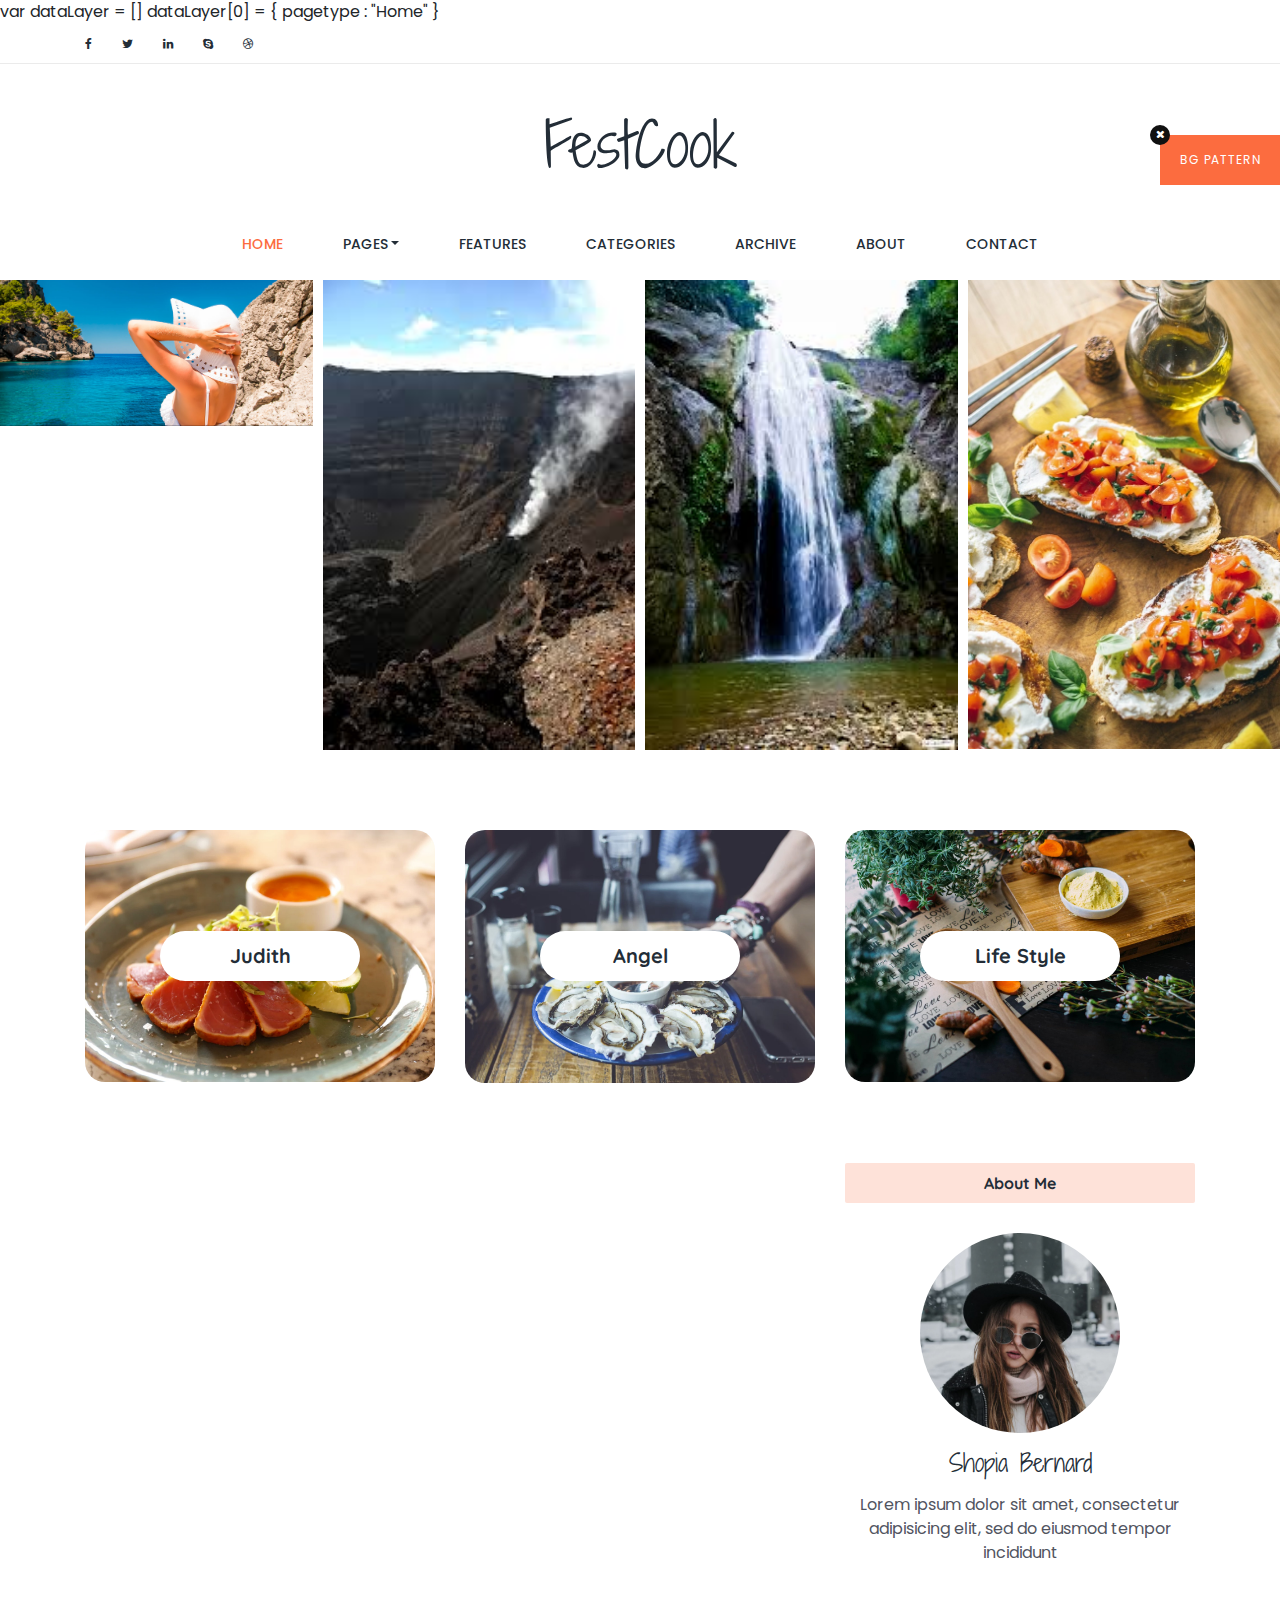
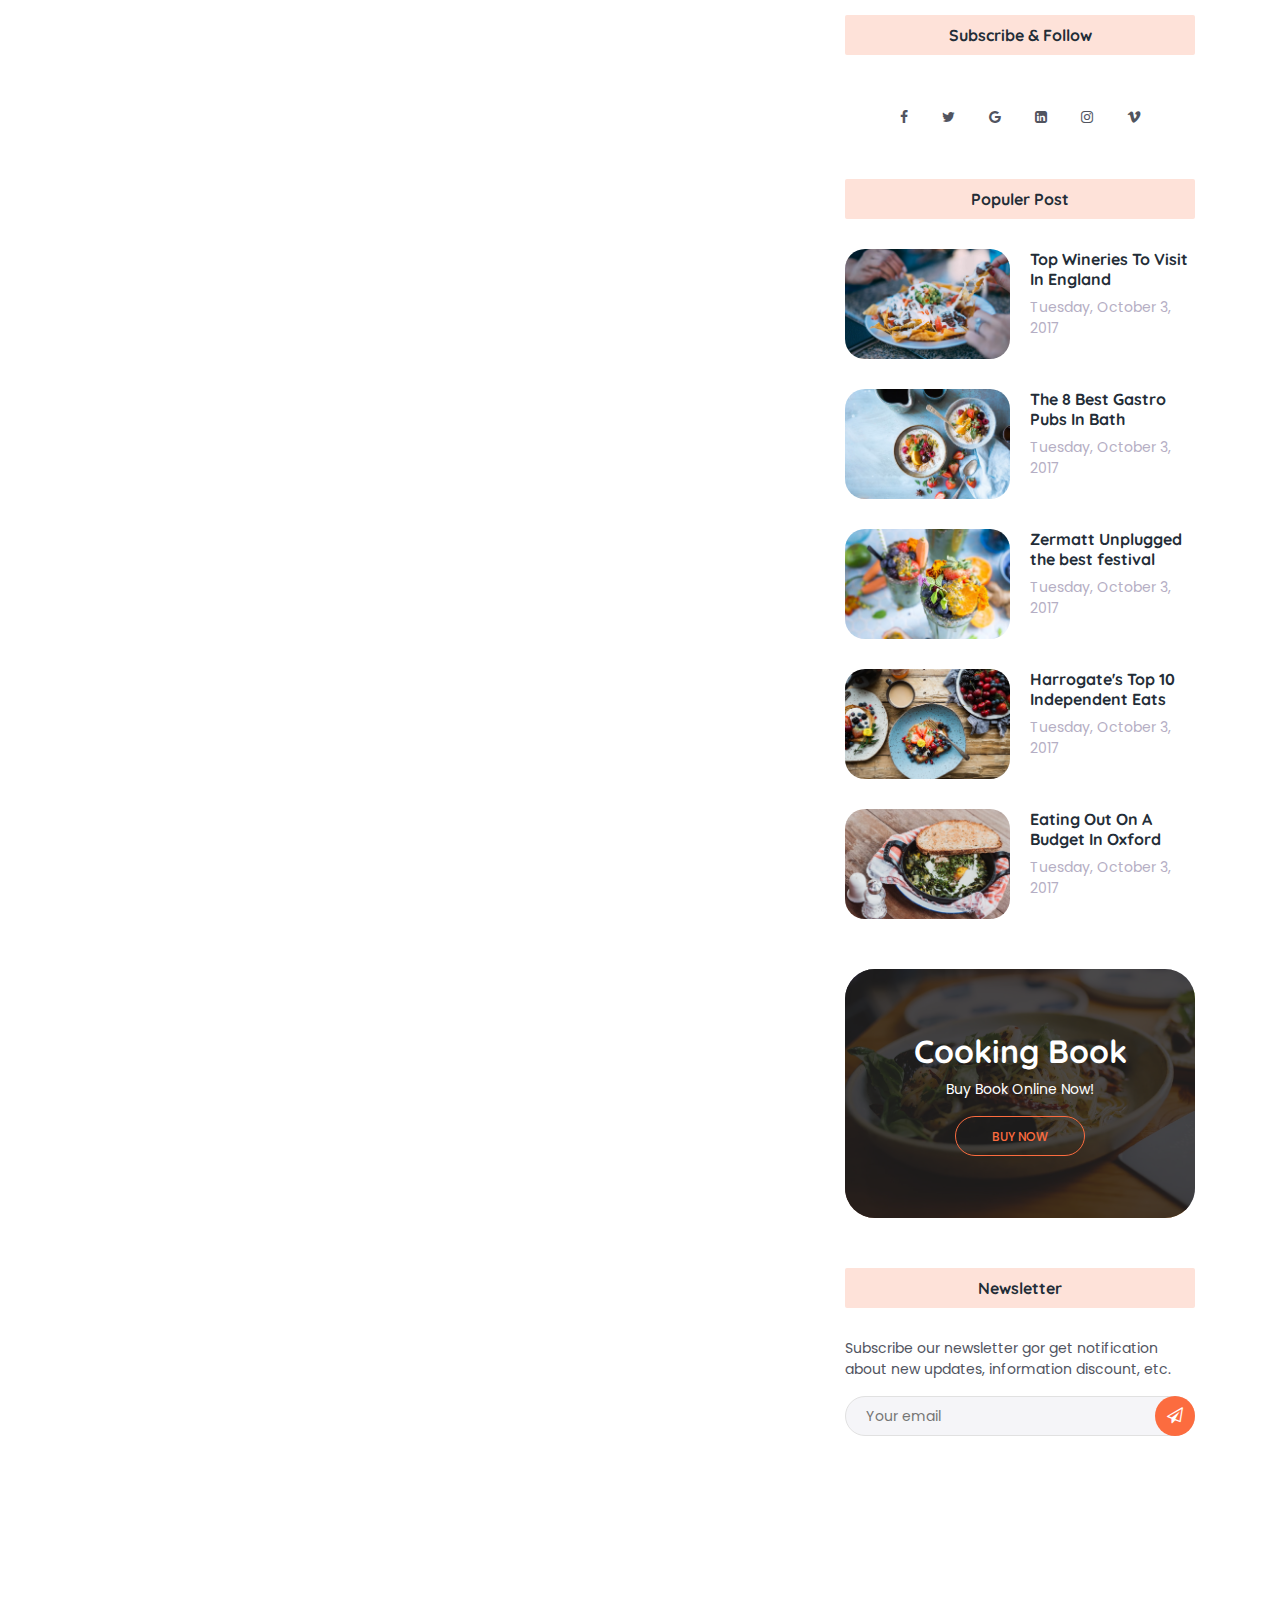
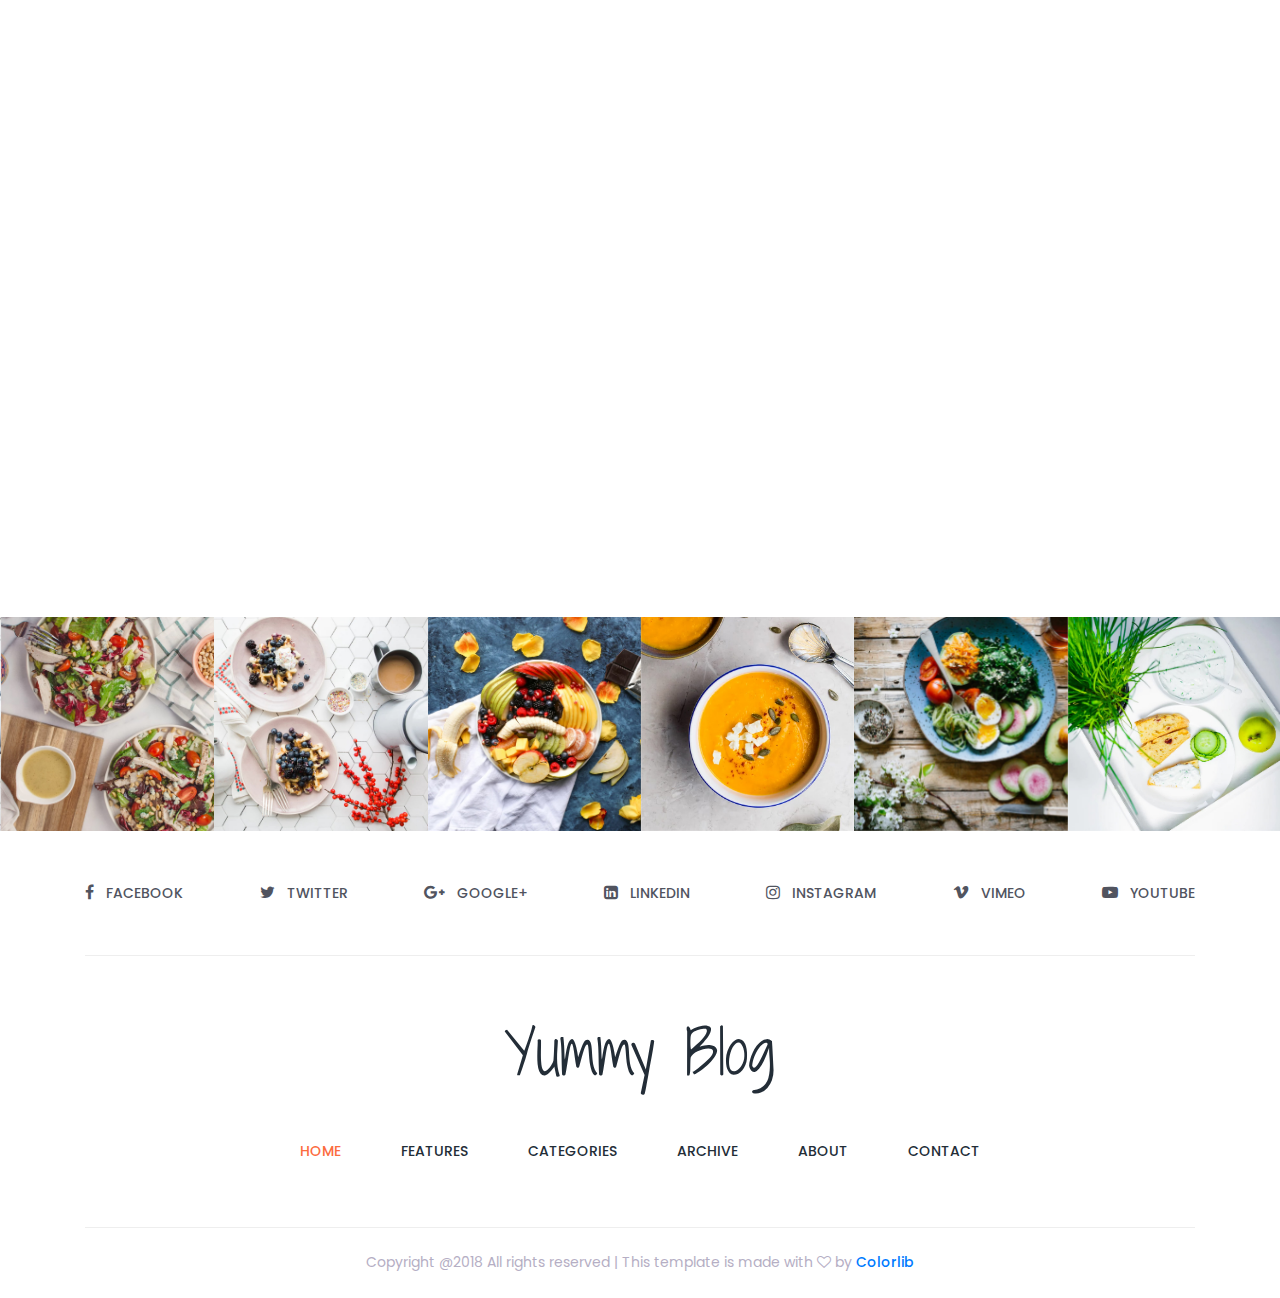
<file: index.html>
<!DOCTYPE html>
<html lang="en">

<head>
    <meta charset="UTF-8">
    <meta name="description" content="">
    <meta http-equiv="X-UA-Compatible" content="IE=edge">
    <meta name="viewport" content="width=device-width, initial-scale=1, shrink-to-fit=no">
    <!-- The above 4 meta tags *must* come first in the head; any other head content must come *after* these tags -->


    <!-- Title -->
    <title>FestCook</title>

    <!-- Favicon -->
    <link rel="icon" href="img/core-img/favicon.ico">

    <!-- Google Tag Manager -->
    <script>(function(w,d,s,l,i){w[l]=w[l]||[];w[l].push({'gtm.start':
    new Date().getTime(),event:'gtm.js'});var f=d.getElementsByTagName(s)[0],
    j=d.createElement(s),dl=l!='dataLayer'?'&l='+l:'';j.async=true;j.src=
    'https://www.googletagmanager.com/gtm.js?id='+i+dl;f.parentNode.insertBefore(j,f);
    })(window,document,'script','dataLayer','GTM-P7KR3ST');</script>
    <!-- End Google Tag Manager -->


    <!-- Core Stylesheet -->
    <link href="style.css" rel="stylesheet">

    <!-- Responsive CSS -->
    <link href="css/responsive/responsive.css" rel="stylesheet">

</head>

<body>

    var dataLayer = []
    dataLayer[0] = { pagetype : "Home" }

    <!-- Google Tag Manager (noscript) -->
    <noscript><iframe src="https://www.googletagmanager.com/ns.html?id=GTM-P7KR3ST"
      height="0" width="0" style="display:none;visibility:hidden"></iframe></noscript>
    <!-- End Google Tag Manager (noscript) -->

    <!-- Preloader Start -->
    <div id="preloader">
        <div class="yummy-load"></div>
    </div>

    <!-- Background Pattern Swither -->
    <div id="pattern-switcher">
        Bg Pattern
    </div>
    <div id="patter-close">
        <i class="fa fa-times" aria-hidden="true"></i>
    </div>

    <!-- ****** Top Header Area Start ****** -->
    <div class="top_header_area">
        <div class="container">
            <div class="row">
                <div class="col-5 col-sm-6">
                    <!--  Top Social bar start -->
                    <div class="top_social_bar">
                        <a href="#"><i class="fa fa-facebook" aria-hidden="true"></i></a>
                        <a href="#"><i class="fa fa-twitter" aria-hidden="true"></i></a>
                        <a href="#"><i class="fa fa-linkedin" aria-hidden="true"></i></a>
                        <a href="#"><i class="fa fa-skype" aria-hidden="true"></i></a>
                        <a href="#"><i class="fa fa-dribbble" aria-hidden="true"></i></a>
                    </div>
                </div>
            </div>
        </div>
    </div>
    <!-- ****** Top Header Area End ****** -->

    <!-- ****** Header Area Start ****** -->
    <header class="header_area">
        <div class="container">
            <div class="row">
                <!-- Logo Area Start -->
                <div class="col-12">
                    <div class="logo_area text-center">
                        <a href="index.html" class="yummy-logo">FestCook</a>
                    </div>
                </div>
            </div>

            <div class="row">
                <div class="col-12">
                    <nav class="navbar navbar-expand-lg">
                        <button class="navbar-toggler" type="button" data-toggle="collapse" data-target="#yummyfood-nav" aria-controls="yummyfood-nav" aria-expanded="false" aria-label="Toggle navigation"><i class="fa fa-bars" aria-hidden="true"></i> Menu</button>
                        <!-- Menu Area Start -->
                        <div class="collapse navbar-collapse justify-content-center" id="yummyfood-nav">
                            <ul class="navbar-nav" id="yummy-nav">
                                <li class="nav-item active">
                                    <a class="nav-link" href="index.html">Home <span class="sr-only">(current)</span></a>
                                </li>
                                <li class="nav-item dropdown">
                                    <a class="nav-link dropdown-toggle" href="#" id="yummyDropdown" role="button" data-toggle="dropdown" aria-haspopup="true" aria-expanded="false">Pages</a>
                                    <div class="dropdown-menu" aria-labelledby="yummyDropdown">
                                        <a class="dropdown-item" href="index.html">Home</a>
                                        <a class="dropdown-item" href="archive.html">Archive</a>
                                        <a class="dropdown-item" href="single.html">Single Blog</a>
                                        <a class="dropdown-item" href="static.html">Static Page</a>
                                        <a class="dropdown-item" href="contact.html">Contact</a>
                                    </div>
                                </li>
                                <li class="nav-item">
                                    <a class="nav-link" href="#">Features</a>
                                </li>
                                <li class="nav-item">
                                    <a class="nav-link" href="#">Categories</a>
                                </li>
                                <li class="nav-item">
                                    <a class="nav-link" href="archive.html">Archive</a>
                                </li>
                                <li class="nav-item">
                                    <a class="nav-link" href="#">About</a>
                                </li>
                                <li class="nav-item">
                                    <a class="nav-link" href="contact.html">Contact</a>
                                </li>
                            </ul>
                        </div>
                    </nav>
                </div>
            </div>
        </div>
    </header>
    <!-- ****** Header Area End ****** -->

    <!-- ****** Welcome Post Area Start ****** -->
    <section class="welcome-post-sliders owl-carousel">

        <!-- Single Slide -->
        <div class="welcome-single-slide">
            <!-- Post Thumb -->
            <img src="belive/venta_anticipada_invierno.jpg" alt="">
            <!-- Overlay Text -->
            <div class="project_title">
                <div class="post-date-commnents d-flex">
                    <a href="#">May 03, 2019</a>
                    <a href="#">5 Comment</a>
                </div>
                <a href="#">
                    <h5>“I’ve Come and I’m Gone”: A Tribute to Istanbul’s Street</h5>
                </a>
            </div>
        </div>

        <!-- Single Slide -->
        <div class="welcome-single-slide">
            <!-- Post Thumb -->
            <img src="img/bg-img/slide-2.jpg" alt="">
            <!-- Overlay Text -->
            <div class="project_title">
                <div class="post-date-commnents d-flex">
                    <a href="#">May 19, 2017</a>
                    <a href="#">5 Comment</a>
                </div>
                <a href="#">
                    <h5>“I’ve Come and I’m Gone”: A Tribute to Istanbul’s Street</h5>
                </a>
            </div>
        </div>

        <!-- Single Slide -->
        <div class="welcome-single-slide">
            <!-- Post Thumb -->
            <img src="img/bg-img/slide-3.jpg" alt="">
            <!-- Overlay Text -->
            <div class="project_title">
                <div class="post-date-commnents d-flex">
                    <a href="#">May 19, 2017</a>
                    <a href="#">5 Comment</a>
                </div>
                <a href="#">
                    <h5>“I’ve Come and I’m Gone”: A Tribute to Istanbul’s Street</h5>
                </a>
            </div>
        </div>

        <!-- Single Slide -->
        <div class="welcome-single-slide">
            <!-- Post Thumb -->
            <img src="img/bg-img/slide-4.jpg" alt="">
            <!-- Overlay Text -->
            <div class="project_title">
                <div class="post-date-commnents d-flex">
                    <a href="#">May 19, 2017</a>
                    <a href="#">5 Comment</a>
                </div>
                <a href="#">
                    <h5>“I’ve Come and I’m Gone”: A Tribute to Istanbul’s Street</h5>
                </a>
            </div>
        </div>

        <!-- Single Slide -->
        <div class="welcome-single-slide">
            <!-- Post Thumb -->
            <img src="img/bg-img/slide-4.jpg" alt="">
            <!-- Overlay Text -->
            <div class="project_title">
                <div class="post-date-commnents d-flex">
                    <a href="#">May 19, 2017</a>
                    <a href="#">5 Comment</a>
                </div>
                <a href="#">
                    <h5>“I’ve Come and I’m Gone”: A Tribute to Istanbul’s Street</h5>
                </a>
            </div>
        </div>

    </section>
    <!-- ****** Welcome Area End ****** -->

    <!-- ****** Categories Area Start ****** -->
    <section class="categories_area clearfix" id="about">
        <div class="container">
            <div class="row">
                <div class="col-12 col-md-6 col-lg-4">
                    <div class="single_catagory wow fadeInUp" data-wow-delay=".3s">
                        <img src="img/catagory-img/1.jpg" alt="">
                        <div class="catagory-title">
                            <a href="#">
                                <h5>Judith</h5>
                            </a>
                        </div>
                    </div>
                </div>
                <div class="col-12 col-md-6 col-lg-4">
                    <div class="single_catagory wow fadeInUp" data-wow-delay=".6s">
                        <img src="img/catagory-img/2.jpg" alt="">
                        <div class="catagory-title">
                            <a href="#">
                                <h5>Angel</h5>
                            </a>
                        </div>
                    </div>
                </div>
                <div class="col-12 col-md-6 col-lg-4">
                    <div class="single_catagory wow fadeInUp" data-wow-delay=".9s">
                        <img src="img/catagory-img/3.jpg" alt="">
                        <div class="catagory-title">
                            <a href="#">
                                <h5>Life Style</h5>
                            </a>
                        </div>
                    </div>
                </div>
            </div>
        </div>
    </section>
    <!-- ****** Categories Area End ****** -->

    <!-- ****** Blog Area Start ****** -->
    <section class="blog_area section_padding_0_80">
        <div class="container">
            <div class="row justify-content-center">
                <div class="col-12 col-lg-8">
                    <div class="row">

                        <!-- Single Post -->
                        <div class="col-12">
                            <div class="single-post wow fadeInUp" data-wow-delay=".2s">
                                <!-- Post Thumb -->
                                <div class="post-thumb">
                                  <video controls autoplay muted>
                                    <source src="videos/video_gatos.mp4" type="video/mp4">
                                  </video>
                                </div>
                                <!-- Post Content -->
                                <div class="post-content">
                                    <div class="post-meta d-flex">
                                        <div class="post-author-date-area d-flex">
                                            <!-- Post Author -->
                                            <div class="post-author">
                                                <a href="#">By Marian</a>
                                            </div>
                                            <!-- Post Date -->
                                            <div class="post-date">
                                                <a href="#">May 19, 2017</a>
                                            </div>
                                        </div>
                                        <!-- Post Comment & Share Area -->
                                        <div class="post-comment-share-area d-flex">
                                            <!-- Post Favourite -->
                                            <div class="post-favourite">
                                                <a href="#"><i class="fa fa-heart-o" aria-hidden="true"></i> 10</a>
                                            </div>
                                            <!-- Post Comments -->
                                            <div class="post-comments">
                                                <a href="#"><i class="fa fa-comment-o" aria-hidden="true"></i> 12</a>
                                            </div>
                                            <!-- Post Share -->
                                            <div class="post-share">
                                                <a href="#"><i class="fa fa-share-alt" aria-hidden="true"></i></a>
                                            </div>
                                        </div>
                                    </div>
                                    <a href="#">
                                        <h2 class="post-headline">Boil The Kettle And Make A Cup Of Tea Folks, This Is Going To Be A Big One!</h2>
                                    </a>
                                    <p>Tiusmod tempor incididunt ut labore et dolore magna aliqua. Ut enim ad minim veniam, quis nostrud exercitation ullamco laboris nisi ut aliquip ex ea commodoconsequat.</p>
                                    <a href="#" class="read-more">Continue Reading..</a>
                                </div>
                            </div>
                        </div>

                        <!-- Single Post -->
                        <div class="col-12 col-md-6">
                            <div class="single-post wow fadeInUp" data-wow-delay=".4s">
                                <!-- Post Thumb -->
                                <div class="post-thumb">
                                    <img src="img/blog-img/2.jpg" alt="">
                                </div>
                                <!-- Post Content -->
                                <div class="post-content">
                                    <div class="post-meta d-flex">
                                        <div class="post-author-date-area d-flex">
                                            <!-- Post Author -->
                                            <div class="post-author">
                                                <a href="#">By Marian</a>
                                            </div>
                                            <!-- Post Date -->
                                            <div class="post-date">
                                                <a href="#">May 19, 2017</a>
                                            </div>
                                        </div>
                                        <!-- Post Comment & Share Area -->
                                        <div class="post-comment-share-area d-flex">
                                            <!-- Post Favourite -->
                                            <div class="post-favourite">
                                                <a href="#"><i class="fa fa-heart-o" aria-hidden="true"></i> 10</a>
                                            </div>
                                            <!-- Post Comments -->
                                            <div class="post-comments">
                                                <a href="#"><i class="fa fa-comment-o" aria-hidden="true"></i> 12</a>
                                            </div>
                                            <!-- Post Share -->
                                            <div class="post-share">
                                                <a href="#"><i class="fa fa-share-alt" aria-hidden="true"></i></a>
                                            </div>
                                        </div>
                                    </div>
                                    <a href="#">
                                        <h4 class="post-headline">Where To Get The Best Sunday Roast In The Cotswolds</h4>
                                    </a>
                                </div>
                            </div>
                        </div>

                        <!-- Single Post -->
                        <div class="col-12 col-md-6">
                            <div class="single-post wow fadeInUp" data-wow-delay=".6s">
                                <!-- Post Thumb -->
                                <div class="post-thumb">
                                    <img src="img/blog-img/3.jpg" alt="">
                                </div>
                                <!-- Post Content -->
                                <div class="post-content">
                                    <div class="post-meta d-flex">
                                        <div class="post-author-date-area d-flex">
                                            <!-- Post Author -->
                                            <div class="post-author">
                                                <a href="#">By Marian</a>
                                            </div>
                                            <!-- Post Date -->
                                            <div class="post-date">
                                                <a href="#">May 19, 2017</a>
                                            </div>
                                        </div>
                                        <!-- Post Comment & Share Area -->
                                        <div class="post-comment-share-area d-flex">
                                            <!-- Post Favourite -->
                                            <div class="post-favourite">
                                                <a href="#"><i class="fa fa-heart-o" aria-hidden="true"></i> 10</a>
                                            </div>
                                            <!-- Post Comments -->
                                            <div class="post-comments">
                                                <a href="#"><i class="fa fa-comment-o" aria-hidden="true"></i> 12</a>
                                            </div>
                                            <!-- Post Share -->
                                            <div class="post-share">
                                                <a href="#"><i class="fa fa-share-alt" aria-hidden="true"></i></a>
                                            </div>
                                        </div>
                                    </div>
                                    <a href="#">
                                        <h4 class="post-headline">The Top Breakfast And Brunch Spots In Hove, Brighton</h4>
                                    </a>
                                </div>
                            </div>
                        </div>

                        <!-- Single Post -->
                        <div class="col-12 col-md-6">
                            <div class="single-post wow fadeInUp" data-wow-delay=".8s">
                                <!-- Post Thumb -->
                                <div class="post-thumb">
                                    <img src="img/blog-img/4.jpg" alt="">
                                </div>
                                <!-- Post Content -->
                                <div class="post-content">
                                    <div class="post-meta d-flex">
                                        <div class="post-author-date-area d-flex">
                                            <!-- Post Author -->
                                            <div class="post-author">
                                                <a href="#">By Marian</a>
                                            </div>
                                            <!-- Post Date -->
                                            <div class="post-date">
                                                <a href="#">May 19, 2017</a>
                                            </div>
                                        </div>
                                        <!-- Post Comment & Share Area -->
                                        <div class="post-comment-share-area d-flex">
                                            <!-- Post Favourite -->
                                            <div class="post-favourite">
                                                <a href="#"><i class="fa fa-heart-o" aria-hidden="true"></i> 10</a>
                                            </div>
                                            <!-- Post Comments -->
                                            <div class="post-comments">
                                                <a href="#"><i class="fa fa-comment-o" aria-hidden="true"></i> 12</a>
                                            </div>
                                            <!-- Post Share -->
                                            <div class="post-share">
                                                <a href="#"><i class="fa fa-share-alt" aria-hidden="true"></i></a>
                                            </div>
                                        </div>
                                    </div>
                                    <a href="#">
                                        <h4 class="post-headline">The 10 Best Pubs In The Lake District, Cumbria</h4>
                                    </a>
                                </div>
                            </div>
                        </div>

                        <!-- Single Post -->
                        <div class="col-12 col-md-6">
                            <div class="single-post wow fadeInUp" data-wow-delay="1s">
                                <!-- Post Thumb -->
                                <div class="post-thumb">
                                    <img src="img/blog-img/5.jpg" alt="">
                                </div>
                                <!-- Post Content -->
                                <div class="post-content">
                                    <div class="post-meta d-flex">
                                        <div class="post-author-date-area d-flex">
                                            <!-- Post Author -->
                                            <div class="post-author">
                                                <a href="#">By Marian</a>
                                            </div>
                                            <!-- Post Date -->
                                            <div class="post-date">
                                                <a href="#">May 19, 2017</a>
                                            </div>
                                        </div>
                                        <!-- Post Comment & Share Area -->
                                        <div class="post-comment-share-area d-flex">
                                            <!-- Post Favourite -->
                                            <div class="post-favourite">
                                                <a href="#"><i class="fa fa-heart-o" aria-hidden="true"></i> 10</a>
                                            </div>
                                            <!-- Post Comments -->
                                            <div class="post-comments">
                                                <a href="#"><i class="fa fa-comment-o" aria-hidden="true"></i> 12</a>
                                            </div>
                                            <!-- Post Share -->
                                            <div class="post-share">
                                                <a href="#"><i class="fa fa-share-alt" aria-hidden="true"></i></a>
                                            </div>
                                        </div>
                                    </div>
                                    <a href="#">
                                        <h4 class="post-headline">The 10 Best Brunch Spots In Newcastle, England</h4>
                                    </a>
                                </div>
                            </div>
                        </div>

                        <!-- ******* List Blog Area Start ******* -->

                        <!-- Single Post -->
                        <div class="col-12">
                            <div class="list-blog single-post d-sm-flex wow fadeInUpBig" data-wow-delay=".2s">
                                <!-- Post Thumb -->
                                <div class="post-thumb">
                                    <img src="img/blog-img/6.jpg" alt="">
                                </div>
                                <!-- Post Content -->
                                <div class="post-content">
                                    <div class="post-meta d-flex">
                                        <div class="post-author-date-area d-flex">
                                            <!-- Post Author -->
                                            <div class="post-author">
                                                <a href="#">By Marian</a>
                                            </div>
                                            <!-- Post Date -->
                                            <div class="post-date">
                                                <a href="#">May 19, 2017</a>
                                            </div>
                                        </div>
                                        <!-- Post Comment & Share Area -->
                                        <div class="post-comment-share-area d-flex">
                                            <!-- Post Favourite -->
                                            <div class="post-favourite">
                                                <a href="#"><i class="fa fa-heart-o" aria-hidden="true"></i> 10</a>
                                            </div>
                                            <!-- Post Comments -->
                                            <div class="post-comments">
                                                <a href="#"><i class="fa fa-comment-o" aria-hidden="true"></i> 12</a>
                                            </div>
                                            <!-- Post Share -->
                                            <div class="post-share">
                                                <a href="#"><i class="fa fa-share-alt" aria-hidden="true"></i></a>
                                            </div>
                                        </div>
                                    </div>
                                    <a href="#">
                                        <h4 class="post-headline">The 10 Best Bars By The Seaside In Blackpool, UK</h4>
                                    </a>
                                    <p>Tiusmod tempor incididunt ut labore et dolore magna aliqua. Ut enim ad minim veniam, quis nostrud exercitation</p>
                                    <a href="#" class="read-more">Continue Reading..</a>
                                </div>
                            </div>
                        </div>

                        <!-- Single Post -->
                        <div class="col-12">
                            <div class="list-blog single-post d-sm-flex wow fadeInUpBig" data-wow-delay=".4s">
                                <!-- Post Thumb -->
                                <div class="post-thumb">
                                    <img src="img/blog-img/7.jpg" alt="">
                                </div>
                                <!-- Post Content -->
                                <div class="post-content">
                                    <div class="post-meta d-flex">
                                        <div class="post-author-date-area d-flex">
                                            <!-- Post Author -->
                                            <div class="post-author">
                                                <a href="#">By Marian</a>
                                            </div>
                                            <!-- Post Date -->
                                            <div class="post-date">
                                                <a href="#">May 19, 2017</a>
                                            </div>
                                        </div>
                                        <!-- Post Comment & Share Area -->
                                        <div class="post-comment-share-area d-flex">
                                            <!-- Post Favourite -->
                                            <div class="post-favourite">
                                                <a href="#"><i class="fa fa-heart-o" aria-hidden="true"></i> 10</a>
                                            </div>
                                            <!-- Post Comments -->
                                            <div class="post-comments">
                                                <a href="#"><i class="fa fa-comment-o" aria-hidden="true"></i> 12</a>
                                            </div>
                                            <!-- Post Share -->
                                            <div class="post-share">
                                                <a href="#"><i class="fa fa-share-alt" aria-hidden="true"></i></a>
                                            </div>
                                        </div>
                                    </div>
                                    <a href="#">
                                        <h4 class="post-headline">How To Get a Narcissist to Feel Empathy</h4>
                                    </a>
                                    <p>Tiusmod tempor incididunt ut labore et dolore magna aliqua. Ut enim ad minim veniam, quis nostrud exercitation</p>
                                    <a href="#" class="read-more">Continue Reading..</a>
                                </div>
                            </div>
                        </div>

                        <!-- Single Post -->
                        <div class="col-12">
                            <div class="list-blog single-post d-sm-flex wow fadeInUpBig" data-wow-delay=".6s">
                                <!-- Post Thumb -->
                                <div class="post-thumb">
                                    <img src="img/blog-img/8.jpg" alt="">
                                </div>
                                <!-- Post Content -->
                                <div class="post-content">
                                    <div class="post-meta d-flex">
                                        <div class="post-author-date-area d-flex">
                                            <!-- Post Author -->
                                            <div class="post-author">
                                                <a href="#">By Marian</a>
                                            </div>
                                            <!-- Post Date -->
                                            <div class="post-date">
                                                <a href="#">May 19, 2017</a>
                                            </div>
                                        </div>
                                        <!-- Post Comment & Share Area -->
                                        <div class="post-comment-share-area d-flex">
                                            <!-- Post Favourite -->
                                            <div class="post-favourite">
                                                <a href="#"><i class="fa fa-heart-o" aria-hidden="true"></i> 10</a>
                                            </div>
                                            <!-- Post Comments -->
                                            <div class="post-comments">
                                                <a href="#"><i class="fa fa-comment-o" aria-hidden="true"></i> 12</a>
                                            </div>
                                            <!-- Post Share -->
                                            <div class="post-share">
                                                <a href="#"><i class="fa fa-share-alt" aria-hidden="true"></i></a>
                                            </div>
                                        </div>
                                    </div>
                                    <a href="#">
                                        <h4 class="post-headline">Bristol's 10 Amazing Weekend Brunches And Late Breakfasts</h4>
                                    </a>
                                    <p>Tiusmod tempor incididunt ut labore et dolore magna aliqua. Ut enim ad minim veniam, quis nostrud exercitation</p>
                                    <a href="#" class="read-more">Continue Reading..</a>
                                </div>
                            </div>
                        </div>

                        <!-- Single Post -->
                        <div class="col-12">
                            <div class="list-blog single-post d-sm-flex wow fadeInUpBig" data-wow-delay=".8s">
                                <!-- Post Thumb -->
                                <div class="post-thumb">
                                    <img src="img/blog-img/9.jpg" alt="">
                                </div>
                                <!-- Post Content -->
                                <div class="post-content">
                                    <div class="post-meta d-flex">
                                        <div class="post-author-date-area d-flex">
                                            <!-- Post Author -->
                                            <div class="post-author">
                                                <a href="#">By Marian</a>
                                            </div>
                                            <!-- Post Date -->
                                            <div class="post-date">
                                                <a href="#">May 19, 2017</a>
                                            </div>
                                        </div>
                                        <!-- Post Comment & Share Area -->
                                        <div class="post-comment-share-area d-flex">
                                            <!-- Post Favourite -->
                                            <div class="post-favourite">
                                                <a href="#"><i class="fa fa-heart-o" aria-hidden="true"></i> 10</a>
                                            </div>
                                            <!-- Post Comments -->
                                            <div class="post-comments">
                                                <a href="#"><i class="fa fa-comment-o" aria-hidden="true"></i> 12</a>
                                            </div>
                                            <!-- Post Share -->
                                            <div class="post-share">
                                                <a href="#"><i class="fa fa-share-alt" aria-hidden="true"></i></a>
                                            </div>
                                        </div>
                                    </div>
                                    <a href="#">
                                        <h4 class="post-headline">10 Of The Best Places To Eat In Liverpool, England</h4>
                                    </a>
                                    <p>Tiusmod tempor incididunt ut labore et dolore magna aliqua. Ut enim ad minim veniam, quis nostrud exercitation</p>
                                    <a href="#" class="read-more">Continue Reading..</a>
                                </div>
                            </div>
                        </div>

                    </div>
                </div>

                <!-- ****** Blog Sidebar ****** -->
                <div class="col-12 col-sm-8 col-md-6 col-lg-4">
                    <div class="blog-sidebar mt-5 mt-lg-0">
                        <!-- Single Widget Area -->
                        <div class="single-widget-area about-me-widget text-center">
                            <div class="widget-title">
                                <h6>About Me</h6>
                            </div>
                            <div class="about-me-widget-thumb">
                                <img src="img/about-img/1.jpg" alt="">
                            </div>
                            <h4 class="font-shadow-into-light">Shopia Bernard</h4>
                            <p>Lorem ipsum dolor sit amet, consectetur adipisicing elit, sed do eiusmod tempor incididunt</p>
                        </div>

                        <!-- Single Widget Area -->
                        <div class="single-widget-area subscribe_widget text-center">
                            <div class="widget-title">
                                <h6>Subscribe &amp; Follow</h6>
                            </div>
                            <div class="subscribe-link">
                                <a href="#"><i class="fa fa-facebook" aria-hidden="true"></i></a>
                                <a href="#"><i class="fa fa-twitter" aria-hidden="true"></i></a>
                                <a href="#"><i class="fa fa-google" aria-hidden="true"></i></a>
                                <a href="#"><i class="fa fa-linkedin-square" aria-hidden="true"></i></a>
                                <a href="#"><i class="fa fa-instagram" aria-hidden="true"></i></a>
                                <a href="#"><i class="fa fa-vimeo" aria-hidden="true"></i></a>
                            </div>
                        </div>

                        <!-- Single Widget Area -->
                        <div class="single-widget-area popular-post-widget">
                            <div class="widget-title text-center">
                                <h6>Populer Post</h6>
                            </div>
                            <!-- Single Popular Post -->
                            <div class="single-populer-post d-flex">
                                <img src="img/sidebar-img/1.jpg" alt="">
                                <div class="post-content">
                                    <a href="#">
                                        <h6>Top Wineries To Visit In England</h6>
                                    </a>
                                    <p>Tuesday, October 3, 2017</p>
                                </div>
                            </div>
                            <!-- Single Popular Post -->
                            <div class="single-populer-post d-flex">
                                <img src="img/sidebar-img/2.jpg" alt="">
                                <div class="post-content">
                                    <a href="#">
                                        <h6>The 8 Best Gastro Pubs In Bath</h6>
                                    </a>
                                    <p>Tuesday, October 3, 2017</p>
                                </div>
                            </div>
                            <!-- Single Popular Post -->
                            <div class="single-populer-post d-flex">
                                <img src="img/sidebar-img/3.jpg" alt="">
                                <div class="post-content">
                                    <a href="#">
                                        <h6>Zermatt Unplugged the best festival</h6>
                                    </a>
                                    <p>Tuesday, October 3, 2017</p>
                                </div>
                            </div>
                            <!-- Single Popular Post -->
                            <div class="single-populer-post d-flex">
                                <img src="img/sidebar-img/4.jpg" alt="">
                                <div class="post-content">
                                    <a href="#">
                                        <h6>Harrogate's Top 10 Independent Eats</h6>
                                    </a>
                                    <p>Tuesday, October 3, 2017</p>
                                </div>
                            </div>
                            <!-- Single Popular Post -->
                            <div class="single-populer-post d-flex">
                                <img src="img/sidebar-img/5.jpg" alt="">
                                <div class="post-content">
                                    <a href="#">
                                        <h6>Eating Out On A Budget In Oxford</h6>
                                    </a>
                                    <p>Tuesday, October 3, 2017</p>
                                </div>
                            </div>
                        </div>

                        <!-- Single Widget Area -->
                        <div class="single-widget-area add-widget text-center">
                            <div class="add-widget-area">
                                <img src="img/sidebar-img/6.jpg" alt="">
                                <div class="add-text">
                                    <div class="yummy-table">
                                        <div class="yummy-table-cell">
                                            <h2>Cooking Book</h2>
                                            <p>Buy Book Online Now!</p>
                                            <a href="#" class="add-btn">Buy Now</a>
                                        </div>
                                    </div>
                                </div>
                            </div>
                        </div>

                        <!-- Single Widget Area -->
                        <div class="single-widget-area newsletter-widget">
                            <div class="widget-title text-center">
                                <h6>Newsletter</h6>
                            </div>
                            <p>Subscribe our newsletter gor get notification about new updates, information discount, etc.</p>
                            <div class="newsletter-form">
                                <form action="#" method="post">
                                    <input type="email" name="newsletter-email" id="email" placeholder="Your email">
                                    <button type="submit"><i class="fa fa-paper-plane-o" aria-hidden="true"></i></button>
                                </form>
                            </div>
                        </div>
                    </div>
                </div>
            </div>
        </div>
    </section>
    <!-- ****** Blog Area End ****** -->

    <!-- ****** Instagram Area Start ****** -->
    <div class="instargram_area owl-carousel section_padding_100_0 clearfix" id="portfolio">

        <!-- Instagram Item -->
        <div class="instagram_gallery_item">
            <!-- Instagram Thumb -->
            <img src="img/instagram-img/1.jpg" alt="">
            <!-- Hover -->
            <div class="hover_overlay">
                <div class="yummy-table">
                    <div class="yummy-table-cell">
                        <div class="follow-me text-center">
                            <a href="#"><i class="fa fa-instagram" aria-hidden="true"></i> Follow me</a>
                        </div>
                    </div>
                </div>
            </div>
        </div>

        <!-- Instagram Item -->
        <div class="instagram_gallery_item">
            <!-- Instagram Thumb -->
            <img src="img/instagram-img/2.jpg" alt="">
            <!-- Hover -->
            <div class="hover_overlay">
                <div class="yummy-table">
                    <div class="yummy-table-cell">
                        <div class="follow-me text-center">
                            <a href="#"><i class="fa fa-instagram" aria-hidden="true"></i> Follow me</a>
                        </div>
                    </div>
                </div>
            </div>
        </div>

        <!-- Instagram Item -->
        <div class="instagram_gallery_item">
            <!-- Instagram Thumb -->
            <img src="img/instagram-img/3.jpg" alt="">
            <!-- Hover -->
            <div class="hover_overlay">
                <div class="yummy-table">
                    <div class="yummy-table-cell">
                        <div class="follow-me text-center">
                            <a href="#"><i class="fa fa-instagram" aria-hidden="true"></i> Follow me</a>
                        </div>
                    </div>
                </div>
            </div>
        </div>

        <!-- Instagram Item -->
        <div class="instagram_gallery_item">
            <!-- Instagram Thumb -->
            <img src="img/instagram-img/4.jpg" alt="">
            <!-- Hover -->
            <div class="hover_overlay">
                <div class="yummy-table">
                    <div class="yummy-table-cell">
                        <div class="follow-me text-center">
                            <a href="#"><i class="fa fa-instagram" aria-hidden="true"></i> Follow me</a>
                        </div>
                    </div>
                </div>
            </div>
        </div>

        <!-- Instagram Item -->
        <div class="instagram_gallery_item">
            <!-- Instagram Thumb -->
            <img src="img/instagram-img/5.jpg" alt="">
            <!-- Hover -->
            <div class="hover_overlay">
                <div class="yummy-table">
                    <div class="yummy-table-cell">
                        <div class="follow-me text-center">
                            <a href="#"><i class="fa fa-instagram" aria-hidden="true"></i> Follow me</a>
                        </div>
                    </div>
                </div>
            </div>
        </div>

        <!-- Instagram Item -->
        <div class="instagram_gallery_item">
            <!-- Instagram Thumb -->
            <img src="img/instagram-img/6.jpg" alt="">
            <!-- Hover -->
            <div class="hover_overlay">
                <div class="yummy-table">
                    <div class="yummy-table-cell">
                        <div class="follow-me text-center">
                            <a href="#"><i class="fa fa-instagram" aria-hidden="true"></i> Follow me</a>
                        </div>
                    </div>
                </div>
            </div>
        </div>

        <!-- Instagram Item -->
        <div class="instagram_gallery_item">
            <!-- Instagram Thumb -->
            <img src="img/instagram-img/1.jpg" alt="">
            <!-- Hover -->
            <div class="hover_overlay">
                <div class="yummy-table">
                    <div class="yummy-table-cell">
                        <div class="follow-me text-center">
                            <a href="#"><i class="fa fa-instagram" aria-hidden="true"></i> Follow me</a>
                        </div>
                    </div>
                </div>
            </div>
        </div>

        <!-- Instagram Item -->
        <div class="instagram_gallery_item">
            <!-- Instagram Thumb -->
            <img src="img/instagram-img/2.jpg" alt="">
            <!-- Hover -->
            <div class="hover_overlay">
                <div class="yummy-table">
                    <div class="yummy-table-cell">
                        <div class="follow-me text-center">
                            <a href="#"><i class="fa fa-instagram" aria-hidden="true"></i> Follow me</a>
                        </div>
                    </div>
                </div>
            </div>
        </div>

    </div>
    <!-- ****** Our Creative Portfolio Area End ****** -->

    <!-- ****** Footer Social Icon Area Start ****** -->
    <div class="social_icon_area clearfix">
        <div class="container">
            <div class="row">
                <div class="col-12">
                    <div class="footer-social-area d-flex">
                        <div class="single-icon">
                            <a href="#"><i class="fa fa-facebook" aria-hidden="true"></i><span>facebook</span></a>
                        </div>
                        <div class="single-icon">
                            <a href="#"><i class="fa fa-twitter" aria-hidden="true"></i><span>Twitter</span></a>
                        </div>
                        <div class="single-icon">
                            <a href="#"><i class="fa fa-google-plus" aria-hidden="true"></i><span>GOOGLE+</span></a>
                        </div>
                        <div class="single-icon">
                            <a href="#"><i class="fa fa-linkedin-square" aria-hidden="true"></i><span>linkedin</span></a>
                        </div>
                        <div class="single-icon">
                            <a href="#"><i class="fa fa-instagram" aria-hidden="true"></i><span>Instagram</span></a>
                        </div>
                        <div class="single-icon">
                            <a href="#"><i class="fa fa-vimeo" aria-hidden="true"></i><span>VIMEO</span></a>
                        </div>
                        <div class="single-icon">
                            <a href="#"><i class="fa fa-youtube-play" aria-hidden="true"></i><span>YOUTUBE</span></a>
                        </div>
                    </div>
                </div>
            </div>
        </div>
    </div>
    <!-- ****** Footer Social Icon Area End ****** -->

    <!-- ****** Footer Menu Area Start ****** -->
    <footer class="footer_area">
        <div class="container">
            <div class="row">
                <div class="col-12">
                    <div class="footer-content">
                        <!-- Logo Area Start -->
                        <div class="footer-logo-area text-center">
                            <a href="index.html" class="yummy-logo">Yummy Blog</a>
                        </div>
                        <!-- Menu Area Start -->
                        <nav class="navbar navbar-expand-lg">
                            <button class="navbar-toggler" type="button" data-toggle="collapse" data-target="#yummyfood-footer-nav" aria-controls="yummyfood-footer-nav" aria-expanded="false" aria-label="Toggle navigation"><i class="fa fa-bars" aria-hidden="true"></i> Menu</button>
                            <!-- Menu Area Start -->
                            <div class="collapse navbar-collapse justify-content-center" id="yummyfood-footer-nav">
                                <ul class="navbar-nav">
                                    <li class="nav-item active">
                                        <a class="nav-link" href="#">Home <span class="sr-only">(current)</span></a>
                                    </li>
                                    <li class="nav-item">
                                        <a class="nav-link" href="#">Features</a>
                                    </li>
                                    <li class="nav-item">
                                        <a class="nav-link" href="#">Categories</a>
                                    </li>
                                    <li class="nav-item">
                                        <a class="nav-link" href="#">Archive</a>
                                    </li>
                                    <li class="nav-item">
                                        <a class="nav-link" href="#">About</a>
                                    </li>
                                    <li class="nav-item">
                                        <a class="nav-link" href="#">Contact</a>
                                    </li>
                                </ul>
                            </div>
                        </nav>
                    </div>
                </div>
            </div>
        </div>

        <div class="container">
            <div class="row">
                <div class="col-12">
                    <!-- Copywrite Text -->
                    <div class="copy_right_text text-center">
                        <p>Copyright @2018 All rights reserved | This template is made with <i class="fa fa-heart-o" aria-hidden="true"></i> by <a href="https://colorlib.com" target="_blank">Colorlib</a></p>
                    </div>
                </div>
            </div>
        </div>
    </footer>

    <!-- ****** Footer Menu Area End ****** -->

    <!-- Jquery-2.2.4 js -->
    <script src="js/jquery/jquery-2.2.4.min.js"></script>
    <!-- Popper js -->
    <script src="js/bootstrap/popper.min.js"></script>
    <!-- Bootstrap-4 js -->
    <script src="js/bootstrap/bootstrap.min.js"></script>
    <!-- All Plugins JS -->
    <script src="js/others/plugins.js"></script>
    <!-- Active JS -->
    <script src="js/active.js"></script>
</body>
</file>
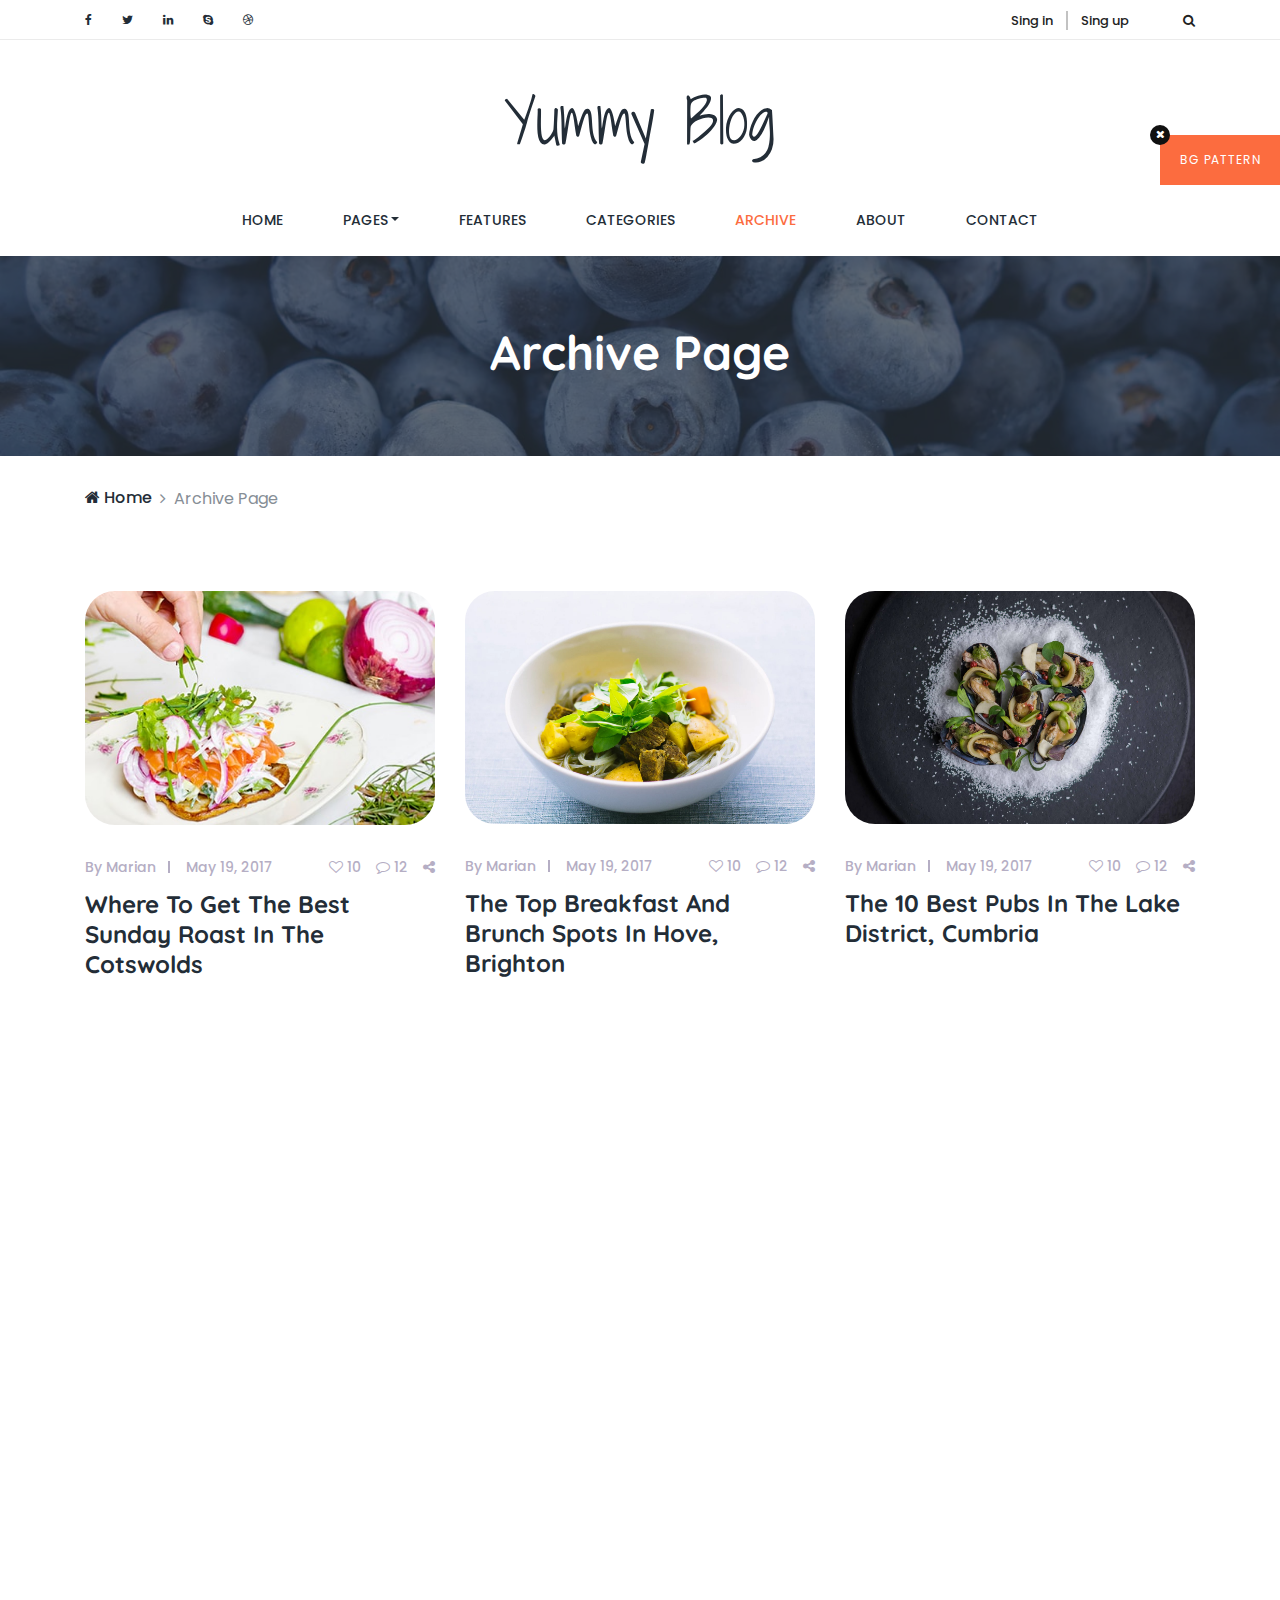
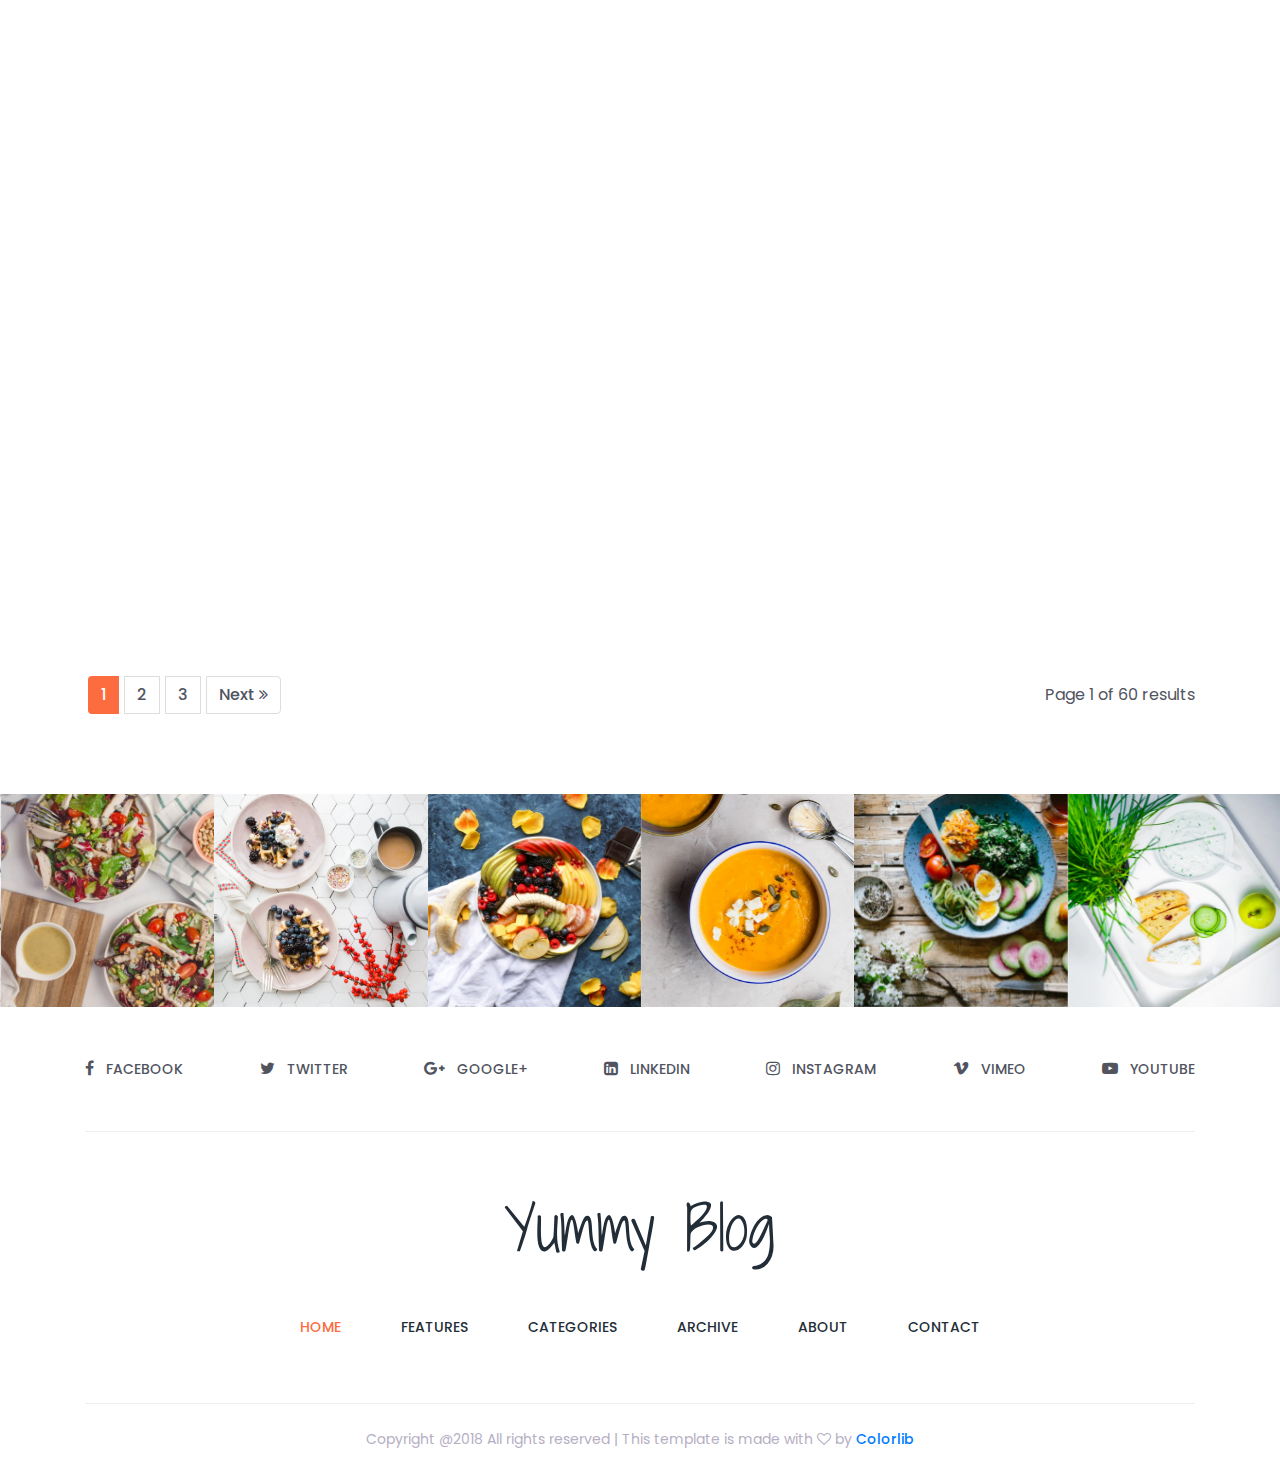
<file: archive.html>
<!DOCTYPE html>
<html lang="en">

<head>
    <meta charset="UTF-8">
    <meta name="description" content="">
    <meta http-equiv="X-UA-Compatible" content="IE=edge">
    <meta name="viewport" content="width=device-width, initial-scale=1, shrink-to-fit=no">
    <!-- The above 4 meta tags *must* come first in the head; any other head content must come *after* these tags -->

    <!-- Title -->
    <title>Yummy Blog - Food Blog Template</title>

    <!-- Favicon -->
    <link rel="icon" href="img/core-img/favicon.ico">

    <!-- Google Tag Manager -->
    <script>(function(w,d,s,l,i){w[l]=w[l]||[];w[l].push({'gtm.start':
    new Date().getTime(),event:'gtm.js'});var f=d.getElementsByTagName(s)[0],
    j=d.createElement(s),dl=l!='dataLayer'?'&l='+l:'';j.async=true;j.src=
    'https://www.googletagmanager.com/gtm.js?id='+i+dl;f.parentNode.insertBefore(j,f);
    })(window,document,'script','dataLayer','GTM-P7KR3ST');</script>
    <!-- End Google Tag Manager -->
    
    <!-- Core Stylesheet -->
    <link href="style.css" rel="stylesheet">

    <!-- Responsive CSS -->
    <link href="css/responsive/responsive.css" rel="stylesheet">

</head>

<body>
  <!-- Google Tag Manager (noscript) -->
  <noscript><iframe src="https://www.googletagmanager.com/ns.html?id=GTM-P7KR3ST"
    height="0" width="0" style="display:none;visibility:hidden"></iframe></noscript>
  <!-- End Google Tag Manager (noscript) -->

    <!-- Preloader Start -->
    <div id="preloader">
        <div class="yummy-load"></div>
    </div>

    <!-- Background Pattern Swither -->
    <div id="pattern-switcher">
        Bg Pattern
    </div>
    <div id="patter-close">
        <i class="fa fa-times" aria-hidden="true"></i>
    </div>

    <!-- ****** Top Header Area Start ****** -->
    <div class="top_header_area">
        <div class="container">
            <div class="row">
                <div class="col-5 col-sm-6">
                    <!--  Top Social bar start -->
                    <div class="top_social_bar">
                        <a href="#"><i class="fa fa-facebook" aria-hidden="true"></i></a>
                        <a href="#"><i class="fa fa-twitter" aria-hidden="true"></i></a>
                        <a href="#"><i class="fa fa-linkedin" aria-hidden="true"></i></a>
                        <a href="#"><i class="fa fa-skype" aria-hidden="true"></i></a>
                        <a href="#"><i class="fa fa-dribbble" aria-hidden="true"></i></a>
                    </div>
                </div>
                <!--  Login Register Area -->
                <div class="col-7 col-sm-6">
                    <div class="signup-search-area d-flex align-items-center justify-content-end">
                        <div class="login_register_area d-flex">
                            <div class="login">
                                <a href="register.html">Sing in</a>
                            </div>
                            <div class="register">
                                <a href="register.html">Sing up</a>
                            </div>
                        </div>
                        <!-- Search Button Area -->
                        <div class="search_button">
                            <a class="searchBtn" href="#"><i class="fa fa-search" aria-hidden="true"></i></a>
                        </div>
                        <!-- Search Form -->
                        <div class="search-hidden-form">
                            <form action="#" method="get">
                                <input type="search" name="search" id="search-anything" placeholder="Search Anything...">
                                <input type="submit" value="" class="d-none">
                                <span class="searchBtn"><i class="fa fa-times" aria-hidden="true"></i></span>
                            </form>
                        </div>
                    </div>
                </div>
            </div>
        </div>
    </div>
    <!-- ****** Top Header Area End ****** -->

    <!-- ****** Header Area Start ****** -->
    <header class="header_area">
        <div class="container">
            <div class="row">
                <!-- Logo Area Start -->
                <div class="col-12">
                    <div class="logo_area text-center">
                        <a href="index.html" class="yummy-logo">Yummy Blog</a>
                    </div>
                </div>
            </div>

            <div class="row">
                <div class="col-12">
                    <nav class="navbar navbar-expand-lg">
                        <button class="navbar-toggler" type="button" data-toggle="collapse" data-target="#yummyfood-nav" aria-controls="yummyfood-nav" aria-expanded="false" aria-label="Toggle navigation"><i class="fa fa-bars" aria-hidden="true"></i> Menu</button>
                        <!-- Menu Area Start -->
                        <div class="collapse navbar-collapse justify-content-center" id="yummyfood-nav">
                            <ul class="navbar-nav" id="yummy-nav">
                                <li class="nav-item">
                                    <a class="nav-link" href="index.html">Home <span class="sr-only">(current)</span></a>
                                </li>
                                <li class="nav-item dropdown">
                                    <a class="nav-link dropdown-toggle" href="#" id="yummyDropdown" role="button" data-toggle="dropdown" aria-haspopup="true" aria-expanded="false">Pages</a>
                                    <div class="dropdown-menu" aria-labelledby="yummyDropdown">
                                        <a class="dropdown-item" href="index.html">Home</a>
                                        <a class="dropdown-item" href="archive.html">Archive</a>
                                        <a class="dropdown-item" href="single.html">Single Blog</a>
                                        <a class="dropdown-item" href="static.html">Static Page</a>
                                        <a class="dropdown-item" href="contact.html">Contact</a>
                                    </div>
                                </li>
                                <li class="nav-item">
                                    <a class="nav-link" href="#">Features</a>
                                </li>
                                <li class="nav-item">
                                    <a class="nav-link" href="#">Categories</a>
                                </li>
                                <li class="nav-item active">
                                    <a class="nav-link" href="archive.html">Archive</a>
                                </li>
                                <li class="nav-item">
                                    <a class="nav-link" href="#">About</a>
                                </li>
                                <li class="nav-item">
                                    <a class="nav-link" href="contact.html">Contact</a>
                                </li>
                            </ul>
                        </div>
                    </nav>
                </div>
            </div>
        </div>
    </header>
    <!-- ****** Header Area End ****** -->

    <!-- ****** Breadcumb Area Start ****** -->
    <div class="breadcumb-area" style="background-image: url(img/bg-img/breadcumb.jpg);">
        <div class="container h-100">
            <div class="row h-100 align-items-center">
                <div class="col-12">
                    <div class="bradcumb-title text-center">
                        <h2>Archive Page</h2>
                    </div>
                </div>
            </div>
        </div>
    </div>
    <div class="breadcumb-nav">
        <div class="container">
            <div class="row">
                <div class="col-12">
                    <nav aria-label="breadcrumb">
                        <ol class="breadcrumb">
                            <li class="breadcrumb-item"><a href="#"><i class="fa fa-home" aria-hidden="true"></i> Home</a></li>
                            <li class="breadcrumb-item active" aria-current="page">Archive Page</li>
                        </ol>
                    </nav>
                </div>
            </div>
        </div>
    </div>
    <!-- ****** Breadcumb Area End ****** -->

    <!-- ****** Archive Area Start ****** -->
    <section class="archive-area section_padding_80">
        <div class="container">
            <div class="row">

                <!-- Single Post -->
                <div class="col-12 col-md-6 col-lg-4">
                    <div class="single-post wow fadeInUp" data-wow-delay="0.1s">
                        <!-- Post Thumb -->
                        <div class="post-thumb">
                            <img src="img/blog-img/2.jpg" alt="">
                        </div>
                        <!-- Post Content -->
                        <div class="post-content">
                            <div class="post-meta d-flex">
                                <div class="post-author-date-area d-flex">
                                    <!-- Post Author -->
                                    <div class="post-author">
                                        <a href="#">By Marian</a>
                                    </div>
                                    <!-- Post Date -->
                                    <div class="post-date">
                                        <a href="#">May 19, 2017</a>
                                    </div>
                                </div>
                                <!-- Post Comment & Share Area -->
                                <div class="post-comment-share-area d-flex">
                                    <!-- Post Favourite -->
                                    <div class="post-favourite">
                                        <a href="#"><i class="fa fa-heart-o" aria-hidden="true"></i> 10</a>
                                    </div>
                                    <!-- Post Comments -->
                                    <div class="post-comments">
                                        <a href="#"><i class="fa fa-comment-o" aria-hidden="true"></i> 12</a>
                                    </div>
                                    <!-- Post Share -->
                                    <div class="post-share">
                                        <a href="#"><i class="fa fa-share-alt" aria-hidden="true"></i></a>
                                    </div>
                                </div>
                            </div>
                            <a href="#">
                                <h4 class="post-headline">Where To Get The Best Sunday Roast In The Cotswolds</h4>
                            </a>
                        </div>
                    </div>
                </div>

                <!-- Single Post -->
                <div class="col-12 col-md-6 col-lg-4">
                    <div class="single-post wow fadeInUp" data-wow-delay="0.2s">
                        <!-- Post Thumb -->
                        <div class="post-thumb">
                            <img src="img/blog-img/3.jpg" alt="">
                        </div>
                        <!-- Post Content -->
                        <div class="post-content">
                            <div class="post-meta d-flex">
                                <div class="post-author-date-area d-flex">
                                    <!-- Post Author -->
                                    <div class="post-author">
                                        <a href="#">By Marian</a>
                                    </div>
                                    <!-- Post Date -->
                                    <div class="post-date">
                                        <a href="#">May 19, 2017</a>
                                    </div>
                                </div>
                                <!-- Post Comment & Share Area -->
                                <div class="post-comment-share-area d-flex">
                                    <!-- Post Favourite -->
                                    <div class="post-favourite">
                                        <a href="#"><i class="fa fa-heart-o" aria-hidden="true"></i> 10</a>
                                    </div>
                                    <!-- Post Comments -->
                                    <div class="post-comments">
                                        <a href="#"><i class="fa fa-comment-o" aria-hidden="true"></i> 12</a>
                                    </div>
                                    <!-- Post Share -->
                                    <div class="post-share">
                                        <a href="#"><i class="fa fa-share-alt" aria-hidden="true"></i></a>
                                    </div>
                                </div>
                            </div>
                            <a href="#">
                                <h4 class="post-headline">The Top Breakfast And Brunch Spots In Hove, Brighton</h4>
                            </a>
                        </div>
                    </div>
                </div>

                <!-- Single Post -->
                <div class="col-12 col-md-6 col-lg-4">
                    <div class="single-post wow fadeInUp" data-wow-delay="0.3s">
                        <!-- Post Thumb -->
                        <div class="post-thumb">
                            <img src="img/blog-img/4.jpg" alt="">
                        </div>
                        <!-- Post Content -->
                        <div class="post-content">
                            <div class="post-meta d-flex">
                                <div class="post-author-date-area d-flex">
                                    <!-- Post Author -->
                                    <div class="post-author">
                                        <a href="#">By Marian</a>
                                    </div>
                                    <!-- Post Date -->
                                    <div class="post-date">
                                        <a href="#">May 19, 2017</a>
                                    </div>
                                </div>
                                <!-- Post Comment & Share Area -->
                                <div class="post-comment-share-area d-flex">
                                    <!-- Post Favourite -->
                                    <div class="post-favourite">
                                        <a href="#"><i class="fa fa-heart-o" aria-hidden="true"></i> 10</a>
                                    </div>
                                    <!-- Post Comments -->
                                    <div class="post-comments">
                                        <a href="#"><i class="fa fa-comment-o" aria-hidden="true"></i> 12</a>
                                    </div>
                                    <!-- Post Share -->
                                    <div class="post-share">
                                        <a href="#"><i class="fa fa-share-alt" aria-hidden="true"></i></a>
                                    </div>
                                </div>
                            </div>
                            <a href="#">
                                <h4 class="post-headline">The 10 Best Pubs In The Lake District, Cumbria</h4>
                            </a>
                        </div>
                    </div>
                </div>

                <!-- Single Post -->
                <div class="col-12 col-md-6 col-lg-4">
                    <div class="single-post wow fadeInUp" data-wow-delay="0.4s">
                        <!-- Post Thumb -->
                        <div class="post-thumb">
                            <img src="img/blog-img/5.jpg" alt="">
                        </div>
                        <!-- Post Content -->
                        <div class="post-content">
                            <div class="post-meta d-flex">
                                <div class="post-author-date-area d-flex">
                                    <!-- Post Author -->
                                    <div class="post-author">
                                        <a href="#">By Marian</a>
                                    </div>
                                    <!-- Post Date -->
                                    <div class="post-date">
                                        <a href="#">May 19, 2017</a>
                                    </div>
                                </div>
                                <!-- Post Comment & Share Area -->
                                <div class="post-comment-share-area d-flex">
                                    <!-- Post Favourite -->
                                    <div class="post-favourite">
                                        <a href="#"><i class="fa fa-heart-o" aria-hidden="true"></i> 10</a>
                                    </div>
                                    <!-- Post Comments -->
                                    <div class="post-comments">
                                        <a href="#"><i class="fa fa-comment-o" aria-hidden="true"></i> 12</a>
                                    </div>
                                    <!-- Post Share -->
                                    <div class="post-share">
                                        <a href="#"><i class="fa fa-share-alt" aria-hidden="true"></i></a>
                                    </div>
                                </div>
                            </div>
                            <a href="#">
                                <h4 class="post-headline">The 10 Best Brunch Spots In Newcastle, England</h4>
                            </a>
                        </div>
                    </div>
                </div>

                <!-- Single Post -->
                <div class="col-12 col-md-6 col-lg-4">
                    <div class="single-post wow fadeInUp" data-wow-delay="0.5s">
                        <!-- Post Thumb -->
                        <div class="post-thumb">
                            <img src="img/blog-img/2.jpg" alt="">
                        </div>
                        <!-- Post Content -->
                        <div class="post-content">
                            <div class="post-meta d-flex">
                                <div class="post-author-date-area d-flex">
                                    <!-- Post Author -->
                                    <div class="post-author">
                                        <a href="#">By Marian</a>
                                    </div>
                                    <!-- Post Date -->
                                    <div class="post-date">
                                        <a href="#">May 19, 2017</a>
                                    </div>
                                </div>
                                <!-- Post Comment & Share Area -->
                                <div class="post-comment-share-area d-flex">
                                    <!-- Post Favourite -->
                                    <div class="post-favourite">
                                        <a href="#"><i class="fa fa-heart-o" aria-hidden="true"></i> 10</a>
                                    </div>
                                    <!-- Post Comments -->
                                    <div class="post-comments">
                                        <a href="#"><i class="fa fa-comment-o" aria-hidden="true"></i> 12</a>
                                    </div>
                                    <!-- Post Share -->
                                    <div class="post-share">
                                        <a href="#"><i class="fa fa-share-alt" aria-hidden="true"></i></a>
                                    </div>
                                </div>
                            </div>
                            <a href="#">
                                <h4 class="post-headline">Where To Get The Best Sunday Roast In The Cotswolds</h4>
                            </a>
                        </div>
                    </div>
                </div>

                <!-- Single Post -->
                <div class="col-12 col-md-6 col-lg-4">
                    <div class="single-post wow fadeInUp" data-wow-delay="0.6s">
                        <!-- Post Thumb -->
                        <div class="post-thumb">
                            <img src="img/blog-img/3.jpg" alt="">
                        </div>
                        <!-- Post Content -->
                        <div class="post-content">
                            <div class="post-meta d-flex">
                                <div class="post-author-date-area d-flex">
                                    <!-- Post Author -->
                                    <div class="post-author">
                                        <a href="#">By Marian</a>
                                    </div>
                                    <!-- Post Date -->
                                    <div class="post-date">
                                        <a href="#">May 19, 2017</a>
                                    </div>
                                </div>
                                <!-- Post Comment & Share Area -->
                                <div class="post-comment-share-area d-flex">
                                    <!-- Post Favourite -->
                                    <div class="post-favourite">
                                        <a href="#"><i class="fa fa-heart-o" aria-hidden="true"></i> 10</a>
                                    </div>
                                    <!-- Post Comments -->
                                    <div class="post-comments">
                                        <a href="#"><i class="fa fa-comment-o" aria-hidden="true"></i> 12</a>
                                    </div>
                                    <!-- Post Share -->
                                    <div class="post-share">
                                        <a href="#"><i class="fa fa-share-alt" aria-hidden="true"></i></a>
                                    </div>
                                </div>
                            </div>
                            <a href="#">
                                <h4 class="post-headline">The Top Breakfast And Brunch Spots In Hove, Brighton</h4>
                            </a>
                        </div>
                    </div>
                </div>

                <!-- Single Post -->
                <div class="col-12 col-md-6 col-lg-4">
                    <div class="single-post wow fadeInUp" data-wow-delay="0.7s">
                        <!-- Post Thumb -->
                        <div class="post-thumb">
                            <img src="img/blog-img/4.jpg" alt="">
                        </div>
                        <!-- Post Content -->
                        <div class="post-content">
                            <div class="post-meta d-flex">
                                <div class="post-author-date-area d-flex">
                                    <!-- Post Author -->
                                    <div class="post-author">
                                        <a href="#">By Marian</a>
                                    </div>
                                    <!-- Post Date -->
                                    <div class="post-date">
                                        <a href="#">May 19, 2017</a>
                                    </div>
                                </div>
                                <!-- Post Comment & Share Area -->
                                <div class="post-comment-share-area d-flex">
                                    <!-- Post Favourite -->
                                    <div class="post-favourite">
                                        <a href="#"><i class="fa fa-heart-o" aria-hidden="true"></i> 10</a>
                                    </div>
                                    <!-- Post Comments -->
                                    <div class="post-comments">
                                        <a href="#"><i class="fa fa-comment-o" aria-hidden="true"></i> 12</a>
                                    </div>
                                    <!-- Post Share -->
                                    <div class="post-share">
                                        <a href="#"><i class="fa fa-share-alt" aria-hidden="true"></i></a>
                                    </div>
                                </div>
                            </div>
                            <a href="#">
                                <h4 class="post-headline">The 10 Best Pubs In The Lake District, Cumbria</h4>
                            </a>
                        </div>
                    </div>
                </div>

                <!-- Single Post -->
                <div class="col-12 col-md-6 col-lg-4">
                    <div class="single-post wow fadeInUp" data-wow-delay="0.8s">
                        <!-- Post Thumb -->
                        <div class="post-thumb">
                            <img src="img/blog-img/5.jpg" alt="">
                        </div>
                        <!-- Post Content -->
                        <div class="post-content">
                            <div class="post-meta d-flex">
                                <div class="post-author-date-area d-flex">
                                    <!-- Post Author -->
                                    <div class="post-author">
                                        <a href="#">By Marian</a>
                                    </div>
                                    <!-- Post Date -->
                                    <div class="post-date">
                                        <a href="#">May 19, 2017</a>
                                    </div>
                                </div>
                                <!-- Post Comment & Share Area -->
                                <div class="post-comment-share-area d-flex">
                                    <!-- Post Favourite -->
                                    <div class="post-favourite">
                                        <a href="#"><i class="fa fa-heart-o" aria-hidden="true"></i> 10</a>
                                    </div>
                                    <!-- Post Comments -->
                                    <div class="post-comments">
                                        <a href="#"><i class="fa fa-comment-o" aria-hidden="true"></i> 12</a>
                                    </div>
                                    <!-- Post Share -->
                                    <div class="post-share">
                                        <a href="#"><i class="fa fa-share-alt" aria-hidden="true"></i></a>
                                    </div>
                                </div>
                            </div>
                            <a href="#">
                                <h4 class="post-headline">The 10 Best Brunch Spots In Newcastle, England</h4>
                            </a>
                        </div>
                    </div>
                </div>

                <!-- Single Post -->
                <div class="col-12 col-md-6 col-lg-4">
                    <div class="single-post wow fadeInUp" data-wow-delay="0.9s">
                        <!-- Post Thumb -->
                        <div class="post-thumb">
                            <img src="img/blog-img/2.jpg" alt="">
                        </div>
                        <!-- Post Content -->
                        <div class="post-content">
                            <div class="post-meta d-flex">
                                <div class="post-author-date-area d-flex">
                                    <!-- Post Author -->
                                    <div class="post-author">
                                        <a href="#">By Marian</a>
                                    </div>
                                    <!-- Post Date -->
                                    <div class="post-date">
                                        <a href="#">May 19, 2017</a>
                                    </div>
                                </div>
                                <!-- Post Comment & Share Area -->
                                <div class="post-comment-share-area d-flex">
                                    <!-- Post Favourite -->
                                    <div class="post-favourite">
                                        <a href="#"><i class="fa fa-heart-o" aria-hidden="true"></i> 10</a>
                                    </div>
                                    <!-- Post Comments -->
                                    <div class="post-comments">
                                        <a href="#"><i class="fa fa-comment-o" aria-hidden="true"></i> 12</a>
                                    </div>
                                    <!-- Post Share -->
                                    <div class="post-share">
                                        <a href="#"><i class="fa fa-share-alt" aria-hidden="true"></i></a>
                                    </div>
                                </div>
                            </div>
                            <a href="#">
                                <h4 class="post-headline">Where To Get The Best Sunday Roast In The Cotswolds</h4>
                            </a>
                        </div>
                    </div>
                </div>

                <!-- Single Post -->
                <div class="col-12 col-md-6 col-lg-4">
                    <div class="single-post wow fadeInUp" data-wow-delay="1s">
                        <!-- Post Thumb -->
                        <div class="post-thumb">
                            <img src="img/blog-img/3.jpg" alt="">
                        </div>
                        <!-- Post Content -->
                        <div class="post-content">
                            <div class="post-meta d-flex">
                                <div class="post-author-date-area d-flex">
                                    <!-- Post Author -->
                                    <div class="post-author">
                                        <a href="#">By Marian</a>
                                    </div>
                                    <!-- Post Date -->
                                    <div class="post-date">
                                        <a href="#">May 19, 2017</a>
                                    </div>
                                </div>
                                <!-- Post Comment & Share Area -->
                                <div class="post-comment-share-area d-flex">
                                    <!-- Post Favourite -->
                                    <div class="post-favourite">
                                        <a href="#"><i class="fa fa-heart-o" aria-hidden="true"></i> 10</a>
                                    </div>
                                    <!-- Post Comments -->
                                    <div class="post-comments">
                                        <a href="#"><i class="fa fa-comment-o" aria-hidden="true"></i> 12</a>
                                    </div>
                                    <!-- Post Share -->
                                    <div class="post-share">
                                        <a href="#"><i class="fa fa-share-alt" aria-hidden="true"></i></a>
                                    </div>
                                </div>
                            </div>
                            <a href="#">
                                <h4 class="post-headline">The Top Breakfast And Brunch Spots In Hove, Brighton</h4>
                            </a>
                        </div>
                    </div>
                </div>

                <!-- Single Post -->
                <div class="col-12 col-md-6 col-lg-4">
                    <div class="single-post wow fadeInUp" data-wow-delay="1.1s">
                        <!-- Post Thumb -->
                        <div class="post-thumb">
                            <img src="img/blog-img/4.jpg" alt="">
                        </div>
                        <!-- Post Content -->
                        <div class="post-content">
                            <div class="post-meta d-flex">
                                <div class="post-author-date-area d-flex">
                                    <!-- Post Author -->
                                    <div class="post-author">
                                        <a href="#">By Marian</a>
                                    </div>
                                    <!-- Post Date -->
                                    <div class="post-date">
                                        <a href="#">May 19, 2017</a>
                                    </div>
                                </div>
                                <!-- Post Comment & Share Area -->
                                <div class="post-comment-share-area d-flex">
                                    <!-- Post Favourite -->
                                    <div class="post-favourite">
                                        <a href="#"><i class="fa fa-heart-o" aria-hidden="true"></i> 10</a>
                                    </div>
                                    <!-- Post Comments -->
                                    <div class="post-comments">
                                        <a href="#"><i class="fa fa-comment-o" aria-hidden="true"></i> 12</a>
                                    </div>
                                    <!-- Post Share -->
                                    <div class="post-share">
                                        <a href="#"><i class="fa fa-share-alt" aria-hidden="true"></i></a>
                                    </div>
                                </div>
                            </div>
                            <a href="#">
                                <h4 class="post-headline">The 10 Best Pubs In The Lake District, Cumbria</h4>
                            </a>
                        </div>
                    </div>
                </div>

                <!-- Single Post -->
                <div class="col-12 col-md-6 col-lg-4">
                    <div class="single-post wow fadeInUp" data-wow-delay="1.2s">
                        <!-- Post Thumb -->
                        <div class="post-thumb">
                            <img src="img/blog-img/5.jpg" alt="">
                        </div>
                        <!-- Post Content -->
                        <div class="post-content">
                            <div class="post-meta d-flex">
                                <div class="post-author-date-area d-flex">
                                    <!-- Post Author -->
                                    <div class="post-author">
                                        <a href="#">By Marian</a>
                                    </div>
                                    <!-- Post Date -->
                                    <div class="post-date">
                                        <a href="#">May 19, 2017</a>
                                    </div>
                                </div>
                                <!-- Post Comment & Share Area -->
                                <div class="post-comment-share-area d-flex">
                                    <!-- Post Favourite -->
                                    <div class="post-favourite">
                                        <a href="#"><i class="fa fa-heart-o" aria-hidden="true"></i> 10</a>
                                    </div>
                                    <!-- Post Comments -->
                                    <div class="post-comments">
                                        <a href="#"><i class="fa fa-comment-o" aria-hidden="true"></i> 12</a>
                                    </div>
                                    <!-- Post Share -->
                                    <div class="post-share">
                                        <a href="#"><i class="fa fa-share-alt" aria-hidden="true"></i></a>
                                    </div>
                                </div>
                            </div>
                            <a href="#">
                                <h4 class="post-headline">The 10 Best Brunch Spots In Newcastle, England</h4>
                            </a>
                        </div>
                    </div>
                </div>

                <div class="col-12">
                    <div class="pagination-area d-sm-flex mt-15">
                        <nav aria-label="#">
                            <ul class="pagination">
                                <li class="page-item active">
                                    <a class="page-link" href="#">1 <span class="sr-only">(current)</span></a>
                                </li>
                                <li class="page-item"><a class="page-link" href="#">2</a></li>
                                <li class="page-item"><a class="page-link" href="#">3</a></li>
                                <li class="page-item">
                                    <a class="page-link" href="#">Next <i class="fa fa-angle-double-right" aria-hidden="true"></i></a>
                                </li>
                            </ul>
                        </nav>
                        <div class="page-status">
                            <p>Page 1 of 60 results</p>
                        </div>
                    </div>
                </div>

            </div>
        </div>
    </section>
    <!-- ****** Archive Area End ****** -->

    <!-- ****** Instagram Area Start ****** -->
    <div class="instargram_area owl-carousel section_padding_100_0 clearfix" id="portfolio">

        <!-- Instagram Item -->
        <div class="instagram_gallery_item">
            <!-- Instagram Thumb -->
            <img src="img/instagram-img/1.jpg" alt="">
            <!-- Hover -->
            <div class="hover_overlay">
                <div class="yummy-table">
                    <div class="yummy-table-cell">
                        <div class="follow-me text-center">
                            <a href="#"><i class="fa fa-instagram" aria-hidden="true"></i> Follow me</a>
                        </div>
                    </div>
                </div>
            </div>
        </div>

        <!-- Instagram Item -->
        <div class="instagram_gallery_item">
            <!-- Instagram Thumb -->
            <img src="img/instagram-img/2.jpg" alt="">
            <!-- Hover -->
            <div class="hover_overlay">
                <div class="yummy-table">
                    <div class="yummy-table-cell">
                        <div class="follow-me text-center">
                            <a href="#"><i class="fa fa-instagram" aria-hidden="true"></i> Follow me</a>
                        </div>
                    </div>
                </div>
            </div>
        </div>

        <!-- Instagram Item -->
        <div class="instagram_gallery_item">
            <!-- Instagram Thumb -->
            <img src="img/instagram-img/3.jpg" alt="">
            <!-- Hover -->
            <div class="hover_overlay">
                <div class="yummy-table">
                    <div class="yummy-table-cell">
                        <div class="follow-me text-center">
                            <a href="#"><i class="fa fa-instagram" aria-hidden="true"></i> Follow me</a>
                        </div>
                    </div>
                </div>
            </div>
        </div>

        <!-- Instagram Item -->
        <div class="instagram_gallery_item">
            <!-- Instagram Thumb -->
            <img src="img/instagram-img/4.jpg" alt="">
            <!-- Hover -->
            <div class="hover_overlay">
                <div class="yummy-table">
                    <div class="yummy-table-cell">
                        <div class="follow-me text-center">
                            <a href="#"><i class="fa fa-instagram" aria-hidden="true"></i> Follow me</a>
                        </div>
                    </div>
                </div>
            </div>
        </div>

        <!-- Instagram Item -->
        <div class="instagram_gallery_item">
            <!-- Instagram Thumb -->
            <img src="img/instagram-img/5.jpg" alt="">
            <!-- Hover -->
            <div class="hover_overlay">
                <div class="yummy-table">
                    <div class="yummy-table-cell">
                        <div class="follow-me text-center">
                            <a href="#"><i class="fa fa-instagram" aria-hidden="true"></i> Follow me</a>
                        </div>
                    </div>
                </div>
            </div>
        </div>

        <!-- Instagram Item -->
        <div class="instagram_gallery_item">
            <!-- Instagram Thumb -->
            <img src="img/instagram-img/6.jpg" alt="">
            <!-- Hover -->
            <div class="hover_overlay">
                <div class="yummy-table">
                    <div class="yummy-table-cell">
                        <div class="follow-me text-center">
                            <a href="#"><i class="fa fa-instagram" aria-hidden="true"></i> Follow me</a>
                        </div>
                    </div>
                </div>
            </div>
        </div>

        <!-- Instagram Item -->
        <div class="instagram_gallery_item">
            <!-- Instagram Thumb -->
            <img src="img/instagram-img/1.jpg" alt="">
            <!-- Hover -->
            <div class="hover_overlay">
                <div class="yummy-table">
                    <div class="yummy-table-cell">
                        <div class="follow-me text-center">
                            <a href="#"><i class="fa fa-instagram" aria-hidden="true"></i> Follow me</a>
                        </div>
                    </div>
                </div>
            </div>
        </div>

        <!-- Instagram Item -->
        <div class="instagram_gallery_item">
            <!-- Instagram Thumb -->
            <img src="img/instagram-img/2.jpg" alt="">
            <!-- Hover -->
            <div class="hover_overlay">
                <div class="yummy-table">
                    <div class="yummy-table-cell">
                        <div class="follow-me text-center">
                            <a href="#"><i class="fa fa-instagram" aria-hidden="true"></i> Follow me</a>
                        </div>
                    </div>
                </div>
            </div>
        </div>

    </div>
    <!-- ****** Our Creative Portfolio Area End ****** -->

    <!-- ****** Footer Social Icon Area Start ****** -->
    <div class="social_icon_area clearfix">
        <div class="container">
            <div class="row">
                <div class="col-12">
                    <div class="footer-social-area d-flex">
                        <div class="single-icon">
                            <a href="#"><i class="fa fa-facebook" aria-hidden="true"></i><span>facebook</span></a>
                        </div>
                        <div class="single-icon">
                            <a href="#"><i class="fa fa-twitter" aria-hidden="true"></i><span>Twitter</span></a>
                        </div>
                        <div class="single-icon">
                            <a href="#"><i class="fa fa-google-plus" aria-hidden="true"></i><span>GOOGLE+</span></a>
                        </div>
                        <div class="single-icon">
                            <a href="#"><i class="fa fa-linkedin-square" aria-hidden="true"></i><span>linkedin</span></a>
                        </div>
                        <div class="single-icon">
                            <a href="#"><i class="fa fa-instagram" aria-hidden="true"></i><span>Instagram</span></a>
                        </div>
                        <div class="single-icon">
                            <a href="#"><i class="fa fa-vimeo" aria-hidden="true"></i><span>VIMEO</span></a>
                        </div>
                        <div class="single-icon">
                            <a href="#"><i class="fa fa-youtube-play" aria-hidden="true"></i><span>YOUTUBE</span></a>
                        </div>
                    </div>
                </div>
            </div>
        </div>
    </div>
    <!-- ****** Footer Social Icon Area End ****** -->

    <!-- ****** Footer Menu Area Start ****** -->
    <footer class="footer_area">
        <div class="container">
            <div class="row">
                <div class="col-12">
                    <div class="footer-content">
                        <!-- Logo Area Start -->
                        <div class="footer-logo-area text-center">
                            <a href="index.html" class="yummy-logo">Yummy Blog</a>
                        </div>
                        <!-- Menu Area Start -->
                        <nav class="navbar navbar-expand-lg">
                            <button class="navbar-toggler" type="button" data-toggle="collapse" data-target="#yummyfood-footer-nav" aria-controls="yummyfood-footer-nav" aria-expanded="false" aria-label="Toggle navigation"><i class="fa fa-bars" aria-hidden="true"></i> Menu</button>
                            <!-- Menu Area Start -->
                            <div class="collapse navbar-collapse justify-content-center" id="yummyfood-footer-nav">
                                <ul class="navbar-nav">
                                    <li class="nav-item active">
                                        <a class="nav-link" href="#">Home <span class="sr-only">(current)</span></a>
                                    </li>
                                    <li class="nav-item">
                                        <a class="nav-link" href="#">Features</a>
                                    </li>
                                    <li class="nav-item">
                                        <a class="nav-link" href="#">Categories</a>
                                    </li>
                                    <li class="nav-item">
                                        <a class="nav-link" href="#">Archive</a>
                                    </li>
                                    <li class="nav-item">
                                        <a class="nav-link" href="#">About</a>
                                    </li>
                                    <li class="nav-item">
                                        <a class="nav-link" href="#">Contact</a>
                                    </li>
                                </ul>
                            </div>
                        </nav>
                    </div>
                </div>
            </div>
        </div>

        <div class="container">
            <div class="row">
                <div class="col-12">
                    <!-- Copywrite Text -->
                    <div class="copy_right_text text-center">
                        <p>Copyright @2018 All rights reserved | This template is made with <i class="fa fa-heart-o" aria-hidden="true"></i> by <a href="https://colorlib.com" target="_blank">Colorlib</a></p>
                    </div>
                </div>
            </div>
        </div>
    </footer>
    <!-- ****** Footer Menu Area End ****** -->

    <!-- Jquery-2.2.4 js -->
    <script src="js/jquery/jquery-2.2.4.min.js"></script>
    <!-- Popper js -->
    <script src="js/bootstrap/popper.min.js"></script>
    <!-- Bootstrap-4 js -->
    <script src="js/bootstrap/bootstrap.min.js"></script>
    <!-- All Plugins JS -->
    <script src="js/others/plugins.js"></script>
    <!-- Active JS -->
    <script src="js/active.js"></script>
</body>
</file>
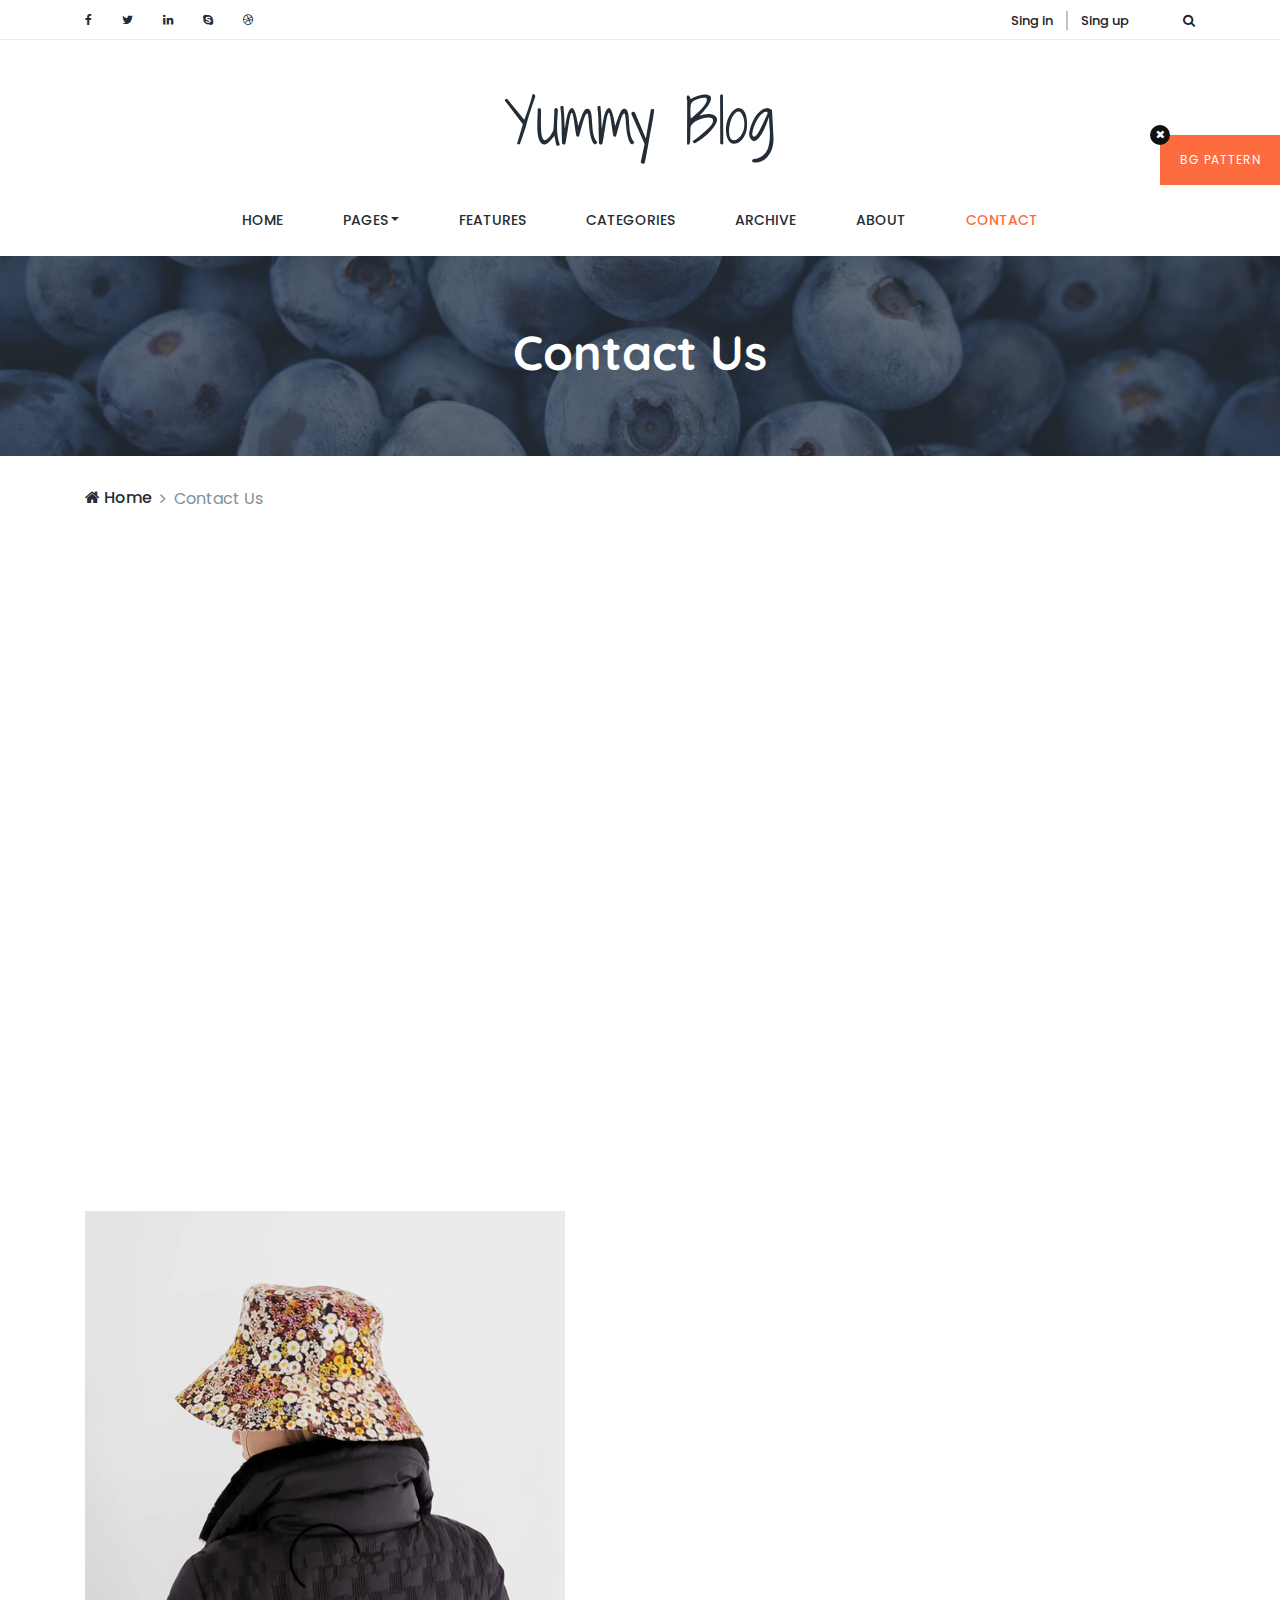
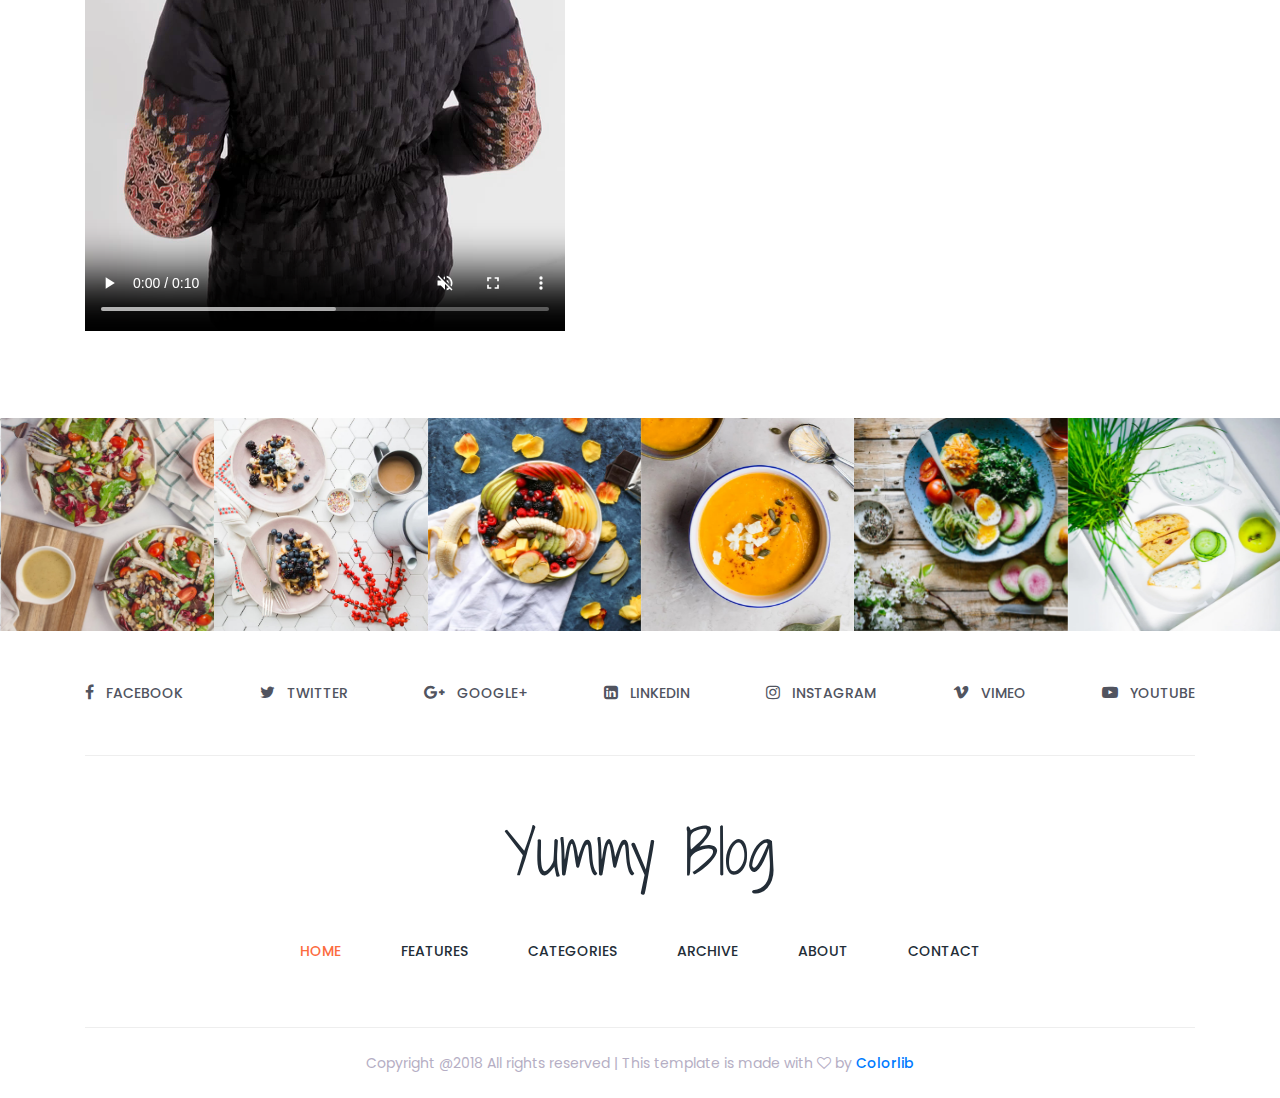
<file: contact.html>
<!DOCTYPE html>
<html lang="en">

<head>
    <meta charset="UTF-8">
    <meta name="description" content="">
    <meta http-equiv="X-UA-Compatible" content="IE=edge">
    <meta name="viewport" content="width=device-width, initial-scale=1, shrink-to-fit=no">
    <!-- The above 4 meta tags *must* come first in the head; any other head content must come *after* these tags -->

    <!-- Title -->
    <title>Yummy Blog - Food Blog Template</title>

    <!-- Favicon -->
    <link rel="icon" href="img/core-img/favicon.ico">

    <!-- Google Tag Manager -->
    <script>(function(w,d,s,l,i){w[l]=w[l]||[];w[l].push({'gtm.start':
    new Date().getTime(),event:'gtm.js'});var f=d.getElementsByTagName(s)[0],
    j=d.createElement(s),dl=l!='dataLayer'?'&l='+l:'';j.async=true;j.src=
    'https://www.googletagmanager.com/gtm.js?id='+i+dl;f.parentNode.insertBefore(j,f);
    })(window,document,'script','dataLayer','GTM-P7KR3ST');</script>
    <!-- End Google Tag Manager -->

    <!-- Core Stylesheet -->
    <link href="style.css" rel="stylesheet">

    <!-- Responsive CSS -->
    <link href="css/responsive/responsive.css" rel="stylesheet">

</head>

<body>

  <!-- Google Tag Manager (noscript) -->
  <noscript><iframe src="https://www.googletagmanager.com/ns.html?id=GTM-P7KR3ST"
    height="0" width="0" style="display:none;visibility:hidden"></iframe></noscript>
  <!-- End Google Tag Manager (noscript) -->

    <!-- Preloader Start -->
    <div id="preloader">
        <div class="yummy-load"></div>
    </div>

    <!-- Background Pattern Swither -->
    <div id="pattern-switcher">
        Bg Pattern
    </div>
    <div id="patter-close">
        <i class="fa fa-times" aria-hidden="true"></i>
    </div>

    <!-- ****** Top Header Area Start ****** -->
    <div class="top_header_area">
        <div class="container">
            <div class="row">
                <div class="col-5 col-sm-6">
                    <!--  Top Social bar start -->
                    <div class="top_social_bar">
                        <a href="#"><i class="fa fa-facebook" aria-hidden="true"></i></a>
                        <a href="#"><i class="fa fa-twitter" aria-hidden="true"></i></a>
                        <a href="#"><i class="fa fa-linkedin" aria-hidden="true"></i></a>
                        <a href="#"><i class="fa fa-skype" aria-hidden="true"></i></a>
                        <a href="#"><i class="fa fa-dribbble" aria-hidden="true"></i></a>
                    </div>
                </div>
                <!--  Login Register Area -->
                <div class="col-7 col-sm-6">
                    <div class="signup-search-area d-flex align-items-center justify-content-end">
                        <div class="login_register_area d-flex">
                            <div class="login">
                                <a href="register.html">Sing in</a>
                            </div>
                            <div class="register">
                                <a href="register.html">Sing up</a>
                            </div>
                        </div>
                        <!-- Search Button Area -->
                        <div class="search_button">
                            <a class="searchBtn" href="#"><i class="fa fa-search" aria-hidden="true"></i></a>
                        </div>
                        <!-- Search Form -->
                        <div class="search-hidden-form">
                            <form action="#" method="get">
                                <input type="search" name="search" id="search-anything" placeholder="Search Anything...">
                                <input type="submit" value="" class="d-none">
                                <span class="searchBtn"><i class="fa fa-times" aria-hidden="true"></i></span>
                            </form>
                        </div>
                    </div>
                </div>
            </div>
        </div>
    </div>
    <!-- ****** Top Header Area End ****** -->

    <!-- ****** Header Area Start ****** -->
    <header class="header_area">
        <div class="container">
            <div class="row">
                <!-- Logo Area Start -->
                <div class="col-12">
                    <div class="logo_area text-center">
                        <a href="index.html" class="yummy-logo">Yummy Blog</a>
                    </div>
                </div>
            </div>

            <div class="row">
                <div class="col-12">
                    <nav class="navbar navbar-expand-lg">
                        <button class="navbar-toggler" type="button" data-toggle="collapse" data-target="#yummyfood-nav" aria-controls="yummyfood-nav" aria-expanded="false" aria-label="Toggle navigation"><i class="fa fa-bars" aria-hidden="true"></i> Menu</button>
                        <!-- Menu Area Start -->
                        <div class="collapse navbar-collapse justify-content-center" id="yummyfood-nav">
                            <ul class="navbar-nav" id="yummy-nav">
                                <li class="nav-item">
                                    <a class="nav-link" href="index.html">Home <span class="sr-only">(current)</span></a>
                                </li>
                                <li class="nav-item dropdown">
                                    <a class="nav-link dropdown-toggle" href="#" id="yummyDropdown" role="button" data-toggle="dropdown" aria-haspopup="true" aria-expanded="false">Pages</a>
                                    <div class="dropdown-menu" aria-labelledby="yummyDropdown">
                                        <a class="dropdown-item" href="index.html">Home</a>
                                        <a class="dropdown-item" href="archive.html">Archive</a>
                                        <a class="dropdown-item" href="single.html">Single Blog</a>
                                        <a class="dropdown-item" href="static.html">Static Page</a>
                                        <a class="dropdown-item" href="contact.html">Contact</a>
                                    </div>
                                </li>
                                <li class="nav-item">
                                    <a class="nav-link" href="#">Features</a>
                                </li>
                                <li class="nav-item">
                                    <a class="nav-link" href="#">Categories</a>
                                </li>
                                <li class="nav-item">
                                    <a class="nav-link" href="archive.html">Archive</a>
                                </li>
                                <li class="nav-item">
                                    <a class="nav-link" href="#">About</a>
                                </li>
                                <li class="nav-item active">
                                    <a class="nav-link" href="contact.html">Contact</a>
                                </li>
                            </ul>
                        </div>
                    </nav>
                </div>
            </div>
        </div>
    </header>
    <!-- ****** Header Area End ****** -->

    <!-- ****** Breadcumb Area Start ****** -->
    <div class="breadcumb-area" style="background-image: url(img/bg-img/breadcumb.jpg);">
        <div class="container h-100">
            <div class="row h-100 align-items-center">
                <div class="col-12">
                    <div class="bradcumb-title text-center">
                        <h2>Contact Us</h2>
                    </div>
                </div>
            </div>
        </div>
    </div>
    <div class="breadcumb-nav">
        <div class="container">
            <div class="row">
                <div class="col-12">
                    <nav aria-label="breadcrumb">
                        <ol class="breadcrumb">
                            <li class="breadcrumb-item"><a href="#"><i class="fa fa-home" aria-hidden="true"></i> Home</a></li>
                            <li class="breadcrumb-item active" aria-current="page">Contact Us</li>
                        </ol>
                    </nav>
                </div>
            </div>
        </div>
    </div>
    <!-- ****** Breadcumb Area End ****** -->

    <!-- ****** Contatc Area Start ****** -->
    <div class="contact-area section_padding_80">
        <div class="container">
            <div class="row">
                <div class="col-12">
                    <div class="google-map-area">
                        <div id="googleMap"></div>
                    </div>
                </div>
            </div>


            <!-- Contact Form  -->
            <div class="contact-form-area">
                <div class="row">
                    <div class="col-12 col-md-5">
                      <video controls autoplay muted>
                        <source src="videos/video-desigual.webm" type="video/webm">
                      </video>
                    </div>
                    <div class="col-12 col-md-7 item">
                        <div class="contact-form wow fadeInUpBig" data-wow-delay="0.6s">
                            <h2 class="contact-form-title mb-30">If You Have Any Question Contact Me Today !</h2>
                            <!-- Contact Form -->
                            <form action="#" method="post">
                                <div class="form-group">
                                    <input type="text" class="form-control" id="contact-name" placeholder="Name">
                                </div>
                                <div class="form-group">
                                    <input type="email" class="form-control" id="contact-email" placeholder="Email">
                                </div>
                                <div class="form-group">
                                    <input type="text" class="form-control" id="contact-website" placeholder="Website">
                                </div>
                                <div class="form-group">
                                    <textarea class="form-control" name="message" id="message" cols="30" rows="10" placeholder="Message"></textarea>
                                </div>
                                <button type="submit" class="btn contact-btn">Send Message</button>
                            </form>
                        </div>
                    </div>
                </div>
            </div>

        </div>
    </div>
    <!-- ****** Contact Area End ****** -->

    <!-- ****** Instagram Area Start ****** -->
    <div class="instargram_area owl-carousel section_padding_100_0 clearfix" id="portfolio">

        <!-- Instagram Item -->
        <div class="instagram_gallery_item">
            <!-- Instagram Thumb -->
            <img src="img/instagram-img/1.jpg" alt="">
            <!-- Hover -->
            <div class="hover_overlay">
                <div class="yummy-table">
                    <div class="yummy-table-cell">
                        <div class="follow-me text-center">
                            <a href="#"><i class="fa fa-instagram" aria-hidden="true"></i> Follow me</a>
                        </div>
                    </div>
                </div>
            </div>
        </div>

        <!-- Instagram Item -->
        <div class="instagram_gallery_item">
            <!-- Instagram Thumb -->
            <img src="img/instagram-img/2.jpg" alt="">
            <!-- Hover -->
            <div class="hover_overlay">
                <div class="yummy-table">
                    <div class="yummy-table-cell">
                        <div class="follow-me text-center">
                            <a href="#"><i class="fa fa-instagram" aria-hidden="true"></i> Follow me</a>
                        </div>
                    </div>
                </div>
            </div>
        </div>

        <!-- Instagram Item -->
        <div class="instagram_gallery_item">
            <!-- Instagram Thumb -->
            <img src="img/instagram-img/3.jpg" alt="">
            <!-- Hover -->
            <div class="hover_overlay">
                <div class="yummy-table">
                    <div class="yummy-table-cell">
                        <div class="follow-me text-center">
                            <a href="#"><i class="fa fa-instagram" aria-hidden="true"></i> Follow me</a>
                        </div>
                    </div>
                </div>
            </div>
        </div>

        <!-- Instagram Item -->
        <div class="instagram_gallery_item">
            <!-- Instagram Thumb -->
            <img src="img/instagram-img/4.jpg" alt="">
            <!-- Hover -->
            <div class="hover_overlay">
                <div class="yummy-table">
                    <div class="yummy-table-cell">
                        <div class="follow-me text-center">
                            <a href="#"><i class="fa fa-instagram" aria-hidden="true"></i> Follow me</a>
                        </div>
                    </div>
                </div>
            </div>
        </div>

        <!-- Instagram Item -->
        <div class="instagram_gallery_item">
            <!-- Instagram Thumb -->
            <img src="img/instagram-img/5.jpg" alt="">
            <!-- Hover -->
            <div class="hover_overlay">
                <div class="yummy-table">
                    <div class="yummy-table-cell">
                        <div class="follow-me text-center">
                            <a href="#"><i class="fa fa-instagram" aria-hidden="true"></i> Follow me</a>
                        </div>
                    </div>
                </div>
            </div>
        </div>

        <!-- Instagram Item -->
        <div class="instagram_gallery_item">
            <!-- Instagram Thumb -->
            <img src="img/instagram-img/6.jpg" alt="">
            <!-- Hover -->
            <div class="hover_overlay">
                <div class="yummy-table">
                    <div class="yummy-table-cell">
                        <div class="follow-me text-center">
                            <a href="#"><i class="fa fa-instagram" aria-hidden="true"></i> Follow me</a>
                        </div>
                    </div>
                </div>
            </div>
        </div>

        <!-- Instagram Item -->
        <div class="instagram_gallery_item">
            <!-- Instagram Thumb -->
            <img src="img/instagram-img/1.jpg" alt="">
            <!-- Hover -->
            <div class="hover_overlay">
                <div class="yummy-table">
                    <div class="yummy-table-cell">
                        <div class="follow-me text-center">
                            <a href="#"><i class="fa fa-instagram" aria-hidden="true"></i> Follow me</a>
                        </div>
                    </div>
                </div>
            </div>
        </div>

        <!-- Instagram Item -->
        <div class="instagram_gallery_item">
            <!-- Instagram Thumb -->
            <img src="img/instagram-img/2.jpg" alt="">
            <!-- Hover -->
            <div class="hover_overlay">
                <div class="yummy-table">
                    <div class="yummy-table-cell">
                        <div class="follow-me text-center">
                            <a href="#"><i class="fa fa-instagram" aria-hidden="true"></i> Follow me</a>
                        </div>
                    </div>
                </div>
            </div>
        </div>

    </div>
    <!-- ****** Our Creative Portfolio Area End ****** -->

    <!-- ****** Footer Social Icon Area Start ****** -->
    <div class="social_icon_area clearfix">
        <div class="container">
            <div class="row">
                <div class="col-12">
                    <div class="footer-social-area d-flex">
                        <div class="single-icon">
                            <a href="#"><i class="fa fa-facebook" aria-hidden="true"></i><span>facebook</span></a>
                        </div>
                        <div class="single-icon">
                            <a href="#"><i class="fa fa-twitter" aria-hidden="true"></i><span>Twitter</span></a>
                        </div>
                        <div class="single-icon">
                            <a href="#"><i class="fa fa-google-plus" aria-hidden="true"></i><span>GOOGLE+</span></a>
                        </div>
                        <div class="single-icon">
                            <a href="#"><i class="fa fa-linkedin-square" aria-hidden="true"></i><span>linkedin</span></a>
                        </div>
                        <div class="single-icon">
                            <a href="#"><i class="fa fa-instagram" aria-hidden="true"></i><span>Instagram</span></a>
                        </div>
                        <div class="single-icon">
                            <a href="#"><i class="fa fa-vimeo" aria-hidden="true"></i><span>VIMEO</span></a>
                        </div>
                        <div class="single-icon">
                            <a href="#"><i class="fa fa-youtube-play" aria-hidden="true"></i><span>YOUTUBE</span></a>
                        </div>
                    </div>
                </div>
            </div>
        </div>
    </div>
    <!-- ****** Footer Social Icon Area End ****** -->

    <!-- ****** Footer Menu Area Start ****** -->
    <footer class="footer_area">
        <div class="container">
            <div class="row">
                <div class="col-12">
                    <div class="footer-content">
                        <!-- Logo Area Start -->
                        <div class="footer-logo-area text-center">
                            <a href="index.html" class="yummy-logo">Yummy Blog</a>
                        </div>
                        <!-- Menu Area Start -->
                        <nav class="navbar navbar-expand-lg">
                            <button class="navbar-toggler" type="button" data-toggle="collapse" data-target="#yummyfood-footer-nav" aria-controls="yummyfood-footer-nav" aria-expanded="false" aria-label="Toggle navigation"><i class="fa fa-bars" aria-hidden="true"></i> Menu</button>
                            <!-- Menu Area Start -->
                            <div class="collapse navbar-collapse justify-content-center" id="yummyfood-footer-nav">
                                <ul class="navbar-nav">
                                    <li class="nav-item active">
                                        <a class="nav-link" href="#">Home <span class="sr-only">(current)</span></a>
                                    </li>
                                    <li class="nav-item">
                                        <a class="nav-link" href="#">Features</a>
                                    </li>
                                    <li class="nav-item">
                                        <a class="nav-link" href="#">Categories</a>
                                    </li>
                                    <li class="nav-item">
                                        <a class="nav-link" href="#">Archive</a>
                                    </li>
                                    <li class="nav-item">
                                        <a class="nav-link" href="#">About</a>
                                    </li>
                                    <li class="nav-item">
                                        <a class="nav-link" href="#">Contact</a>
                                    </li>
                                </ul>
                            </div>
                        </nav>
                    </div>
                </div>
            </div>
        </div>

        <div class="container">
            <div class="row">
                <div class="col-12">
                    <!-- Copywrite Text -->
                    <div class="copy_right_text text-center">
                        <p>Copyright @2018 All rights reserved | This template is made with <i class="fa fa-heart-o" aria-hidden="true"></i> by <a href="https://colorlib.com" target="_blank">Colorlib</a></p>
                    </div>
                </div>
            </div>
        </div>
    </footer>
    <!-- ****** Footer Menu Area End ****** -->

    <!-- Jquery-2.2.4 js -->
    <script src="js/jquery/jquery-2.2.4.min.js"></script>
    <!-- Popper js -->
    <script src="js/bootstrap/popper.min.js"></script>
    <!-- Bootstrap-4 js -->
    <script src="js/bootstrap/bootstrap.min.js"></script>
    <!-- All Plugins JS -->
    <script src="js/others/plugins.js"></script>
    <!-- Google Maps -->
    <script src="js/google-map/map-active.js"></script>
    <!-- Active JS -->
    <script src="js/active.js"></script>
</body>
</file>
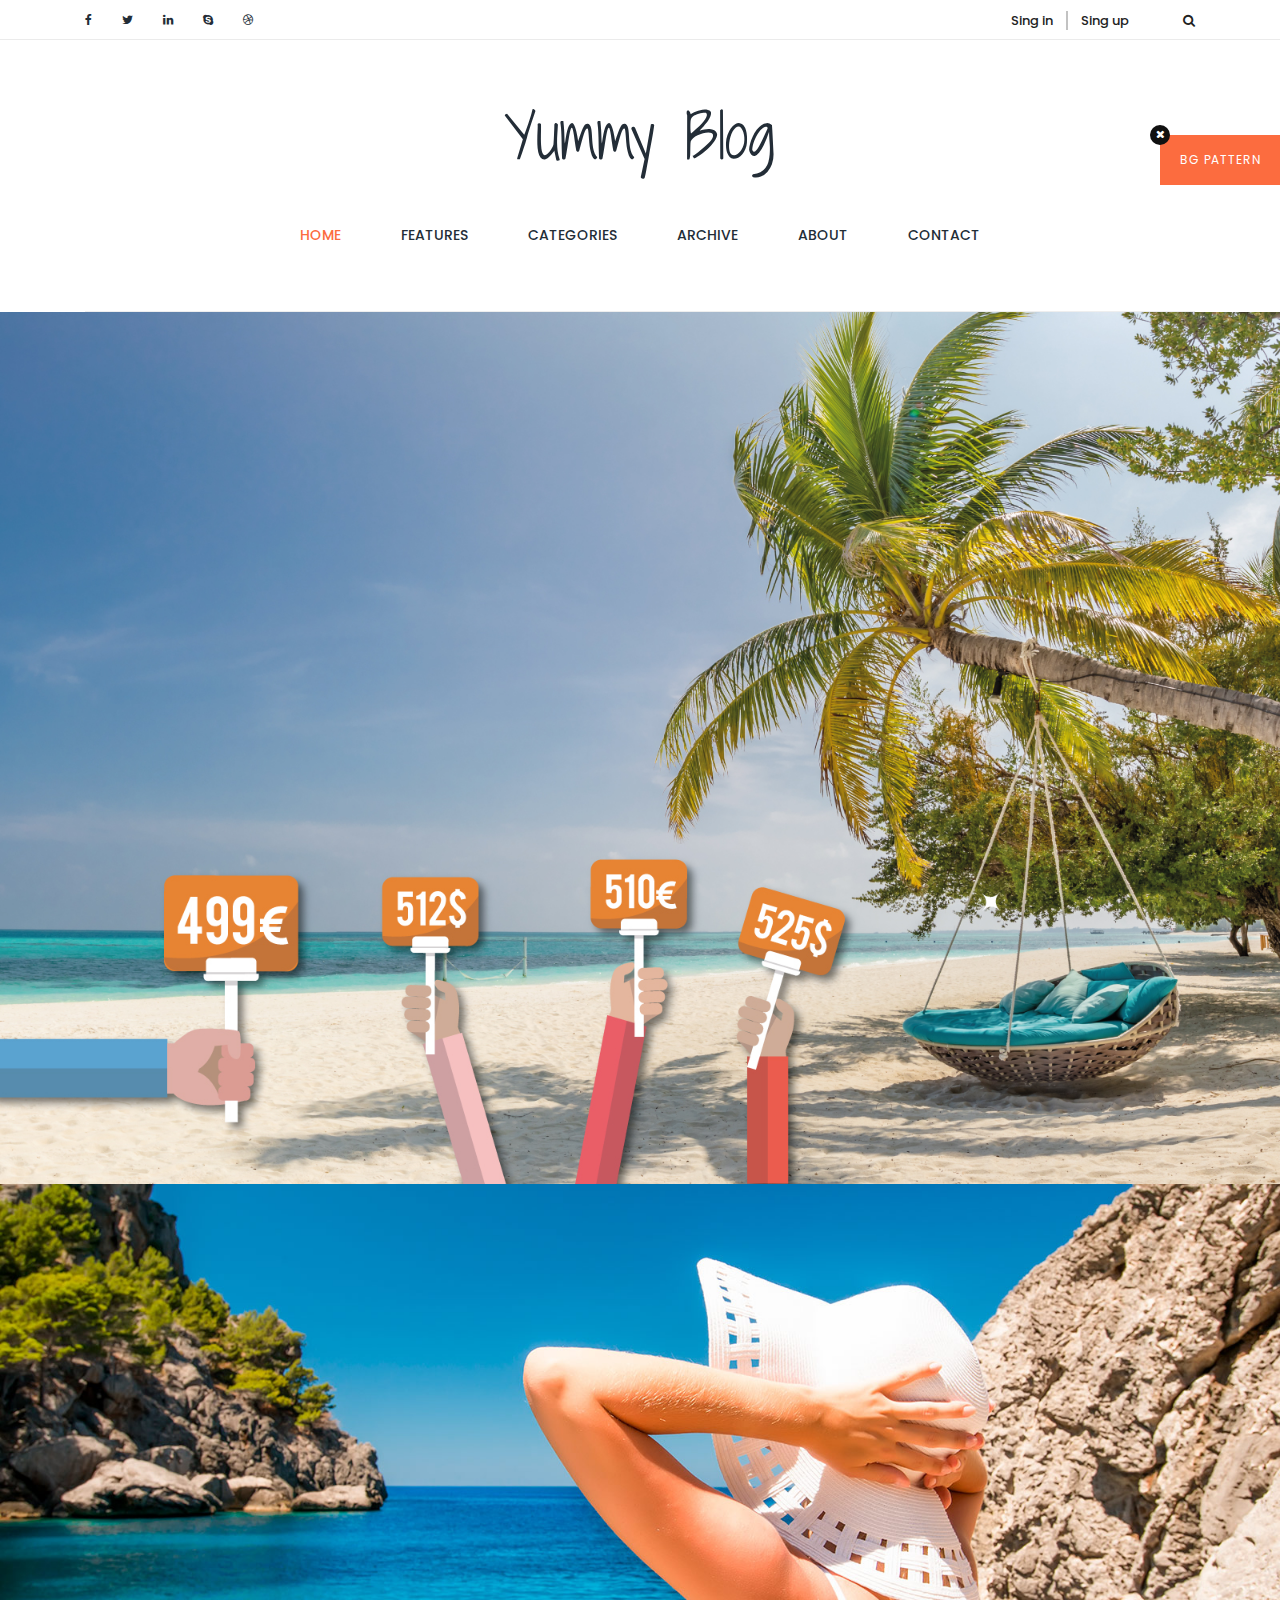
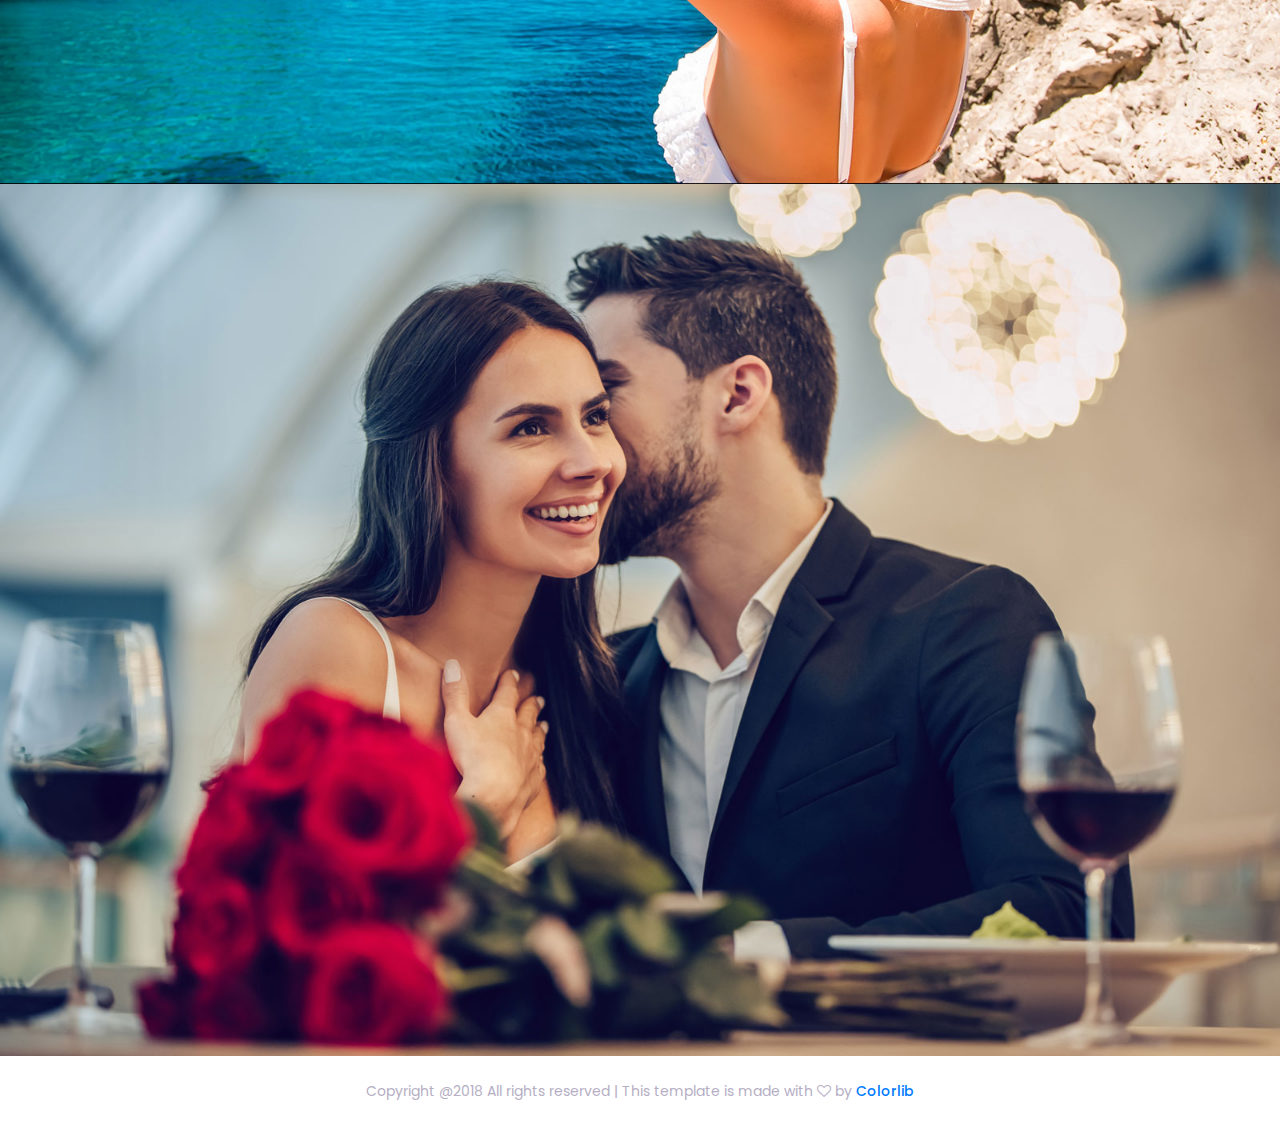
<file: single.html>
<!DOCTYPE html>
<html lang="en">

<head>
    <meta charset="UTF-8">
    <meta name="description" content="">
    <meta http-equiv="X-UA-Compatible" content="IE=edge">
    <meta name="viewport" content="width=device-width, initial-scale=1, shrink-to-fit=no">
    <!-- The above 4 meta tags *must* come first in the head; any other head content must come *after* these tags -->

    <!-- Title -->
    <title>Yummy Blog - Food Blog Template</title>

    <!-- Favicon -->
    <link rel="icon" href="img/core-img/favicon.ico">

    <!-- Google Tag Manager -->
    <script>(function(w,d,s,l,i){w[l]=w[l]||[];w[l].push({'gtm.start':
    new Date().getTime(),event:'gtm.js'});var f=d.getElementsByTagName(s)[0],
    j=d.createElement(s),dl=l!='dataLayer'?'&l='+l:'';j.async=true;j.src=
    'https://www.googletagmanager.com/gtm.js?id='+i+dl;f.parentNode.insertBefore(j,f);
    })(window,document,'script','dataLayer','GTM-P7KR3ST');</script>
    <!-- End Google Tag Manager -->

    <!-- Core Stylesheet -->
    <link href="style.css" rel="stylesheet">

    <!-- Responsive CSS -->
    <link href="css/responsive/responsive.css" rel="stylesheet">

</head>

<body>
  <!-- Google Tag Manager (noscript) -->
  <noscript><iframe src="https://www.googletagmanager.com/ns.html?id=GTM-P7KR3ST"
    height="0" width="0" style="display:none;visibility:hidden"></iframe></noscript>
  <!-- End Google Tag Manager (noscript) -->

    <!-- Preloader Start -->
    <div id="preloader">
        <div class="yummy-load"></div>
    </div>

    <!-- Background Pattern Swither -->
    <div id="pattern-switcher">
        Bg Pattern
    </div>
    <div id="patter-close">
        <i class="fa fa-times" aria-hidden="true"></i>
    </div>

    <!-- ****** Top Header Area Start ****** -->
    <div class="top_header_area">
        <div class="container">
            <div class="row">
                <div class="col-5 col-sm-6">
                    <!--  Top Social bar start -->
                    <div class="top_social_bar">
                        <a href="#"><i class="fa fa-facebook" aria-hidden="true"></i></a>
                        <a href="#"><i class="fa fa-twitter" aria-hidden="true"></i></a>
                        <a href="#"><i class="fa fa-linkedin" aria-hidden="true"></i></a>
                        <a href="#"><i class="fa fa-skype" aria-hidden="true"></i></a>
                        <a href="#"><i class="fa fa-dribbble" aria-hidden="true"></i></a>
                    </div>
                </div>
                <!--  Login Register Area -->
                <div class="col-7 col-sm-6">
                    <div class="signup-search-area d-flex align-items-center justify-content-end">
                        <div class="login_register_area d-flex">
                            <div class="login">
                                <a href="register.html">Sing in</a>
                            </div>
                            <div class="register">
                                <a href="register.html">Sing up</a>
                            </div>
                        </div>
                        <!-- Search Button Area -->
                        <div class="search_button">
                            <a class="searchBtn" href="#"><i class="fa fa-search" aria-hidden="true"></i></a>
                        </div>
                        <!-- Search Form -->
                        <div class="search-hidden-form">
                            <form action="#" method="get">
                                <input type="search" name="search" id="search-anything" placeholder="Search Anything...">
                                <input type="submit" value="" class="d-none">
                                <span class="searchBtn"><i class="fa fa-times" aria-hidden="true"></i></span>
                            </form>
                        </div>
                    </div>
                </div>
            </div>
        </div>
    </div>
    <!-- ****** Top Header Area End ****** -->

    <!-- ****** Header Area Start ****** -->
    <footer class="footer_area">
        <div class="container">
            <div class="row">
                <div class="col-12">
                    <div class="footer-content">
                        <!-- Logo Area Start -->
                        <div class="footer-logo-area text-center">
                            <a href="index.html" class="yummy-logo">Yummy Blog</a>
                        </div>
                        <!-- Menu Area Start -->
                        <nav class="navbar navbar-expand-lg">
                            <button class="navbar-toggler" type="button" data-toggle="collapse" data-target="#yummyfood-footer-nav" aria-controls="yummyfood-footer-nav" aria-expanded="false" aria-label="Toggle navigation"><i class="fa fa-bars" aria-hidden="true"></i> Menu</button>
                            <!-- Menu Area Start -->
                            <div class="collapse navbar-collapse justify-content-center" id="yummyfood-footer-nav">
                                <ul class="navbar-nav">
                                    <li class="nav-item active">
                                        <a class="nav-link" href="#">Home <span class="sr-only">(current)</span></a>
                                    </li>
                                    <li class="nav-item">
                                        <a class="nav-link" href="#">Features</a>
                                    </li>
                                    <li class="nav-item">
                                        <a class="nav-link" href="#">Categories</a>
                                    </li>
                                    <li class="nav-item">
                                        <a class="nav-link" href="#">Archive</a>
                                    </li>
                                    <li class="nav-item">
                                        <a class="nav-link" href="#">About</a>
                                    </li>
                                    <li class="nav-item">
                                        <a class="nav-link" href="#">Contact</a>
                                    </li>
                                </ul>
                            </div>
                        </nav>
                    </div>
                </div>
            </div>
        </div>

        <div class="fullimg">
          <img src="belive/05-subasta-sintexto.jpg"/>
        </div>

        <div class="fullimg">
          <img src="belive/venta_anticipada_invierno.jpg"/>
        </div>

        <div class="fullimg">
          <img src="belive/san_valentin_pareja_cena_3_1600x1090.jpg"/>
        </div>

        <div class="container">
            <div class="row">
                <div class="col-12">
                    <!-- Copywrite Text -->
                    <div class="copy_right_text text-center">
                        <p>Copyright @2018 All rights reserved | This template is made with <i class="fa fa-heart-o" aria-hidden="true"></i> by <a href="https://colorlib.com" target="_blank">Colorlib</a></p>
                    </div>
                </div>
            </div>
        </div>
    </footer>
    <!-- ****** Footer Menu Area End ****** -->

    <!-- Jquery-2.2.4 js -->
    <script src="js/jquery/jquery-2.2.4.min.js"></script>
    <!-- Popper js -->
    <script src="js/bootstrap/popper.min.js"></script>
    <!-- Bootstrap-4 js -->
    <script src="js/bootstrap/bootstrap.min.js"></script>
    <!-- All Plugins JS -->
    <script src="js/others/plugins.js"></script>
    <!-- Active JS -->
    <script src="js/active.js"></script>
</body>
</file>
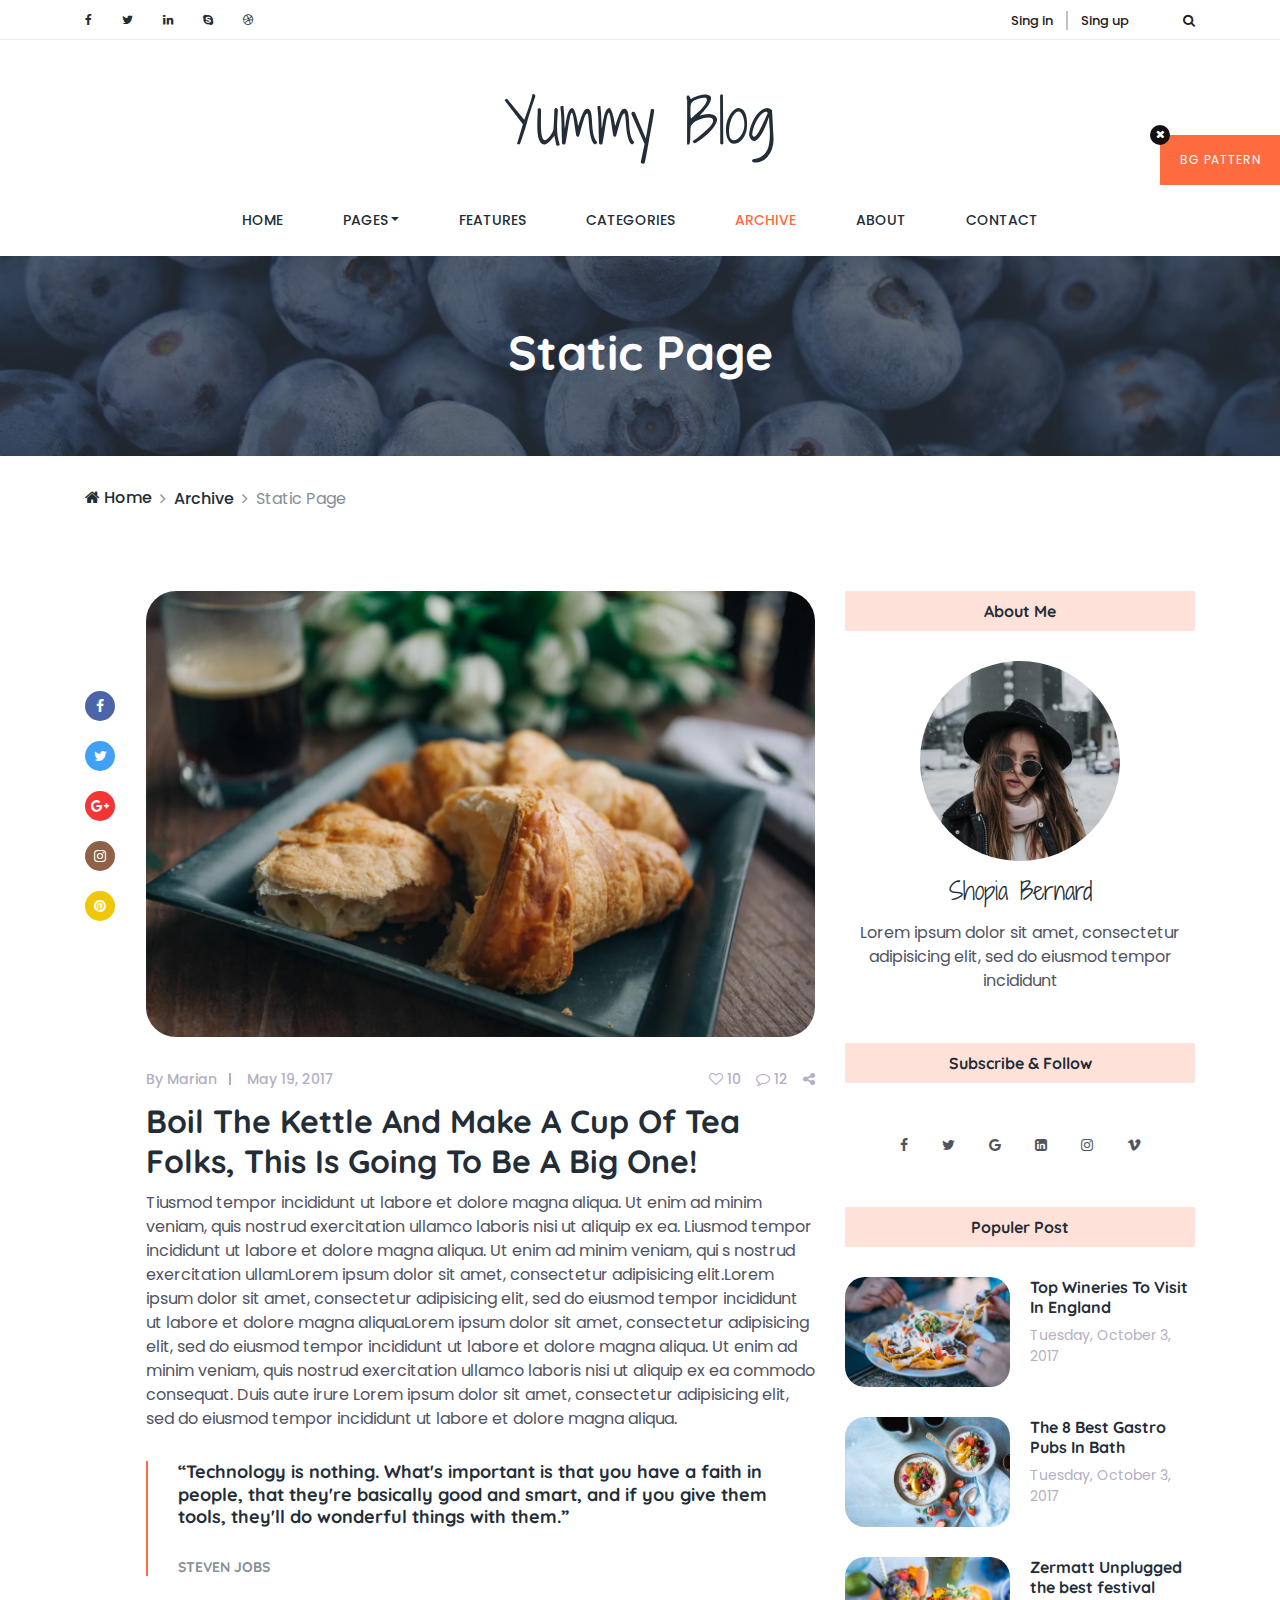
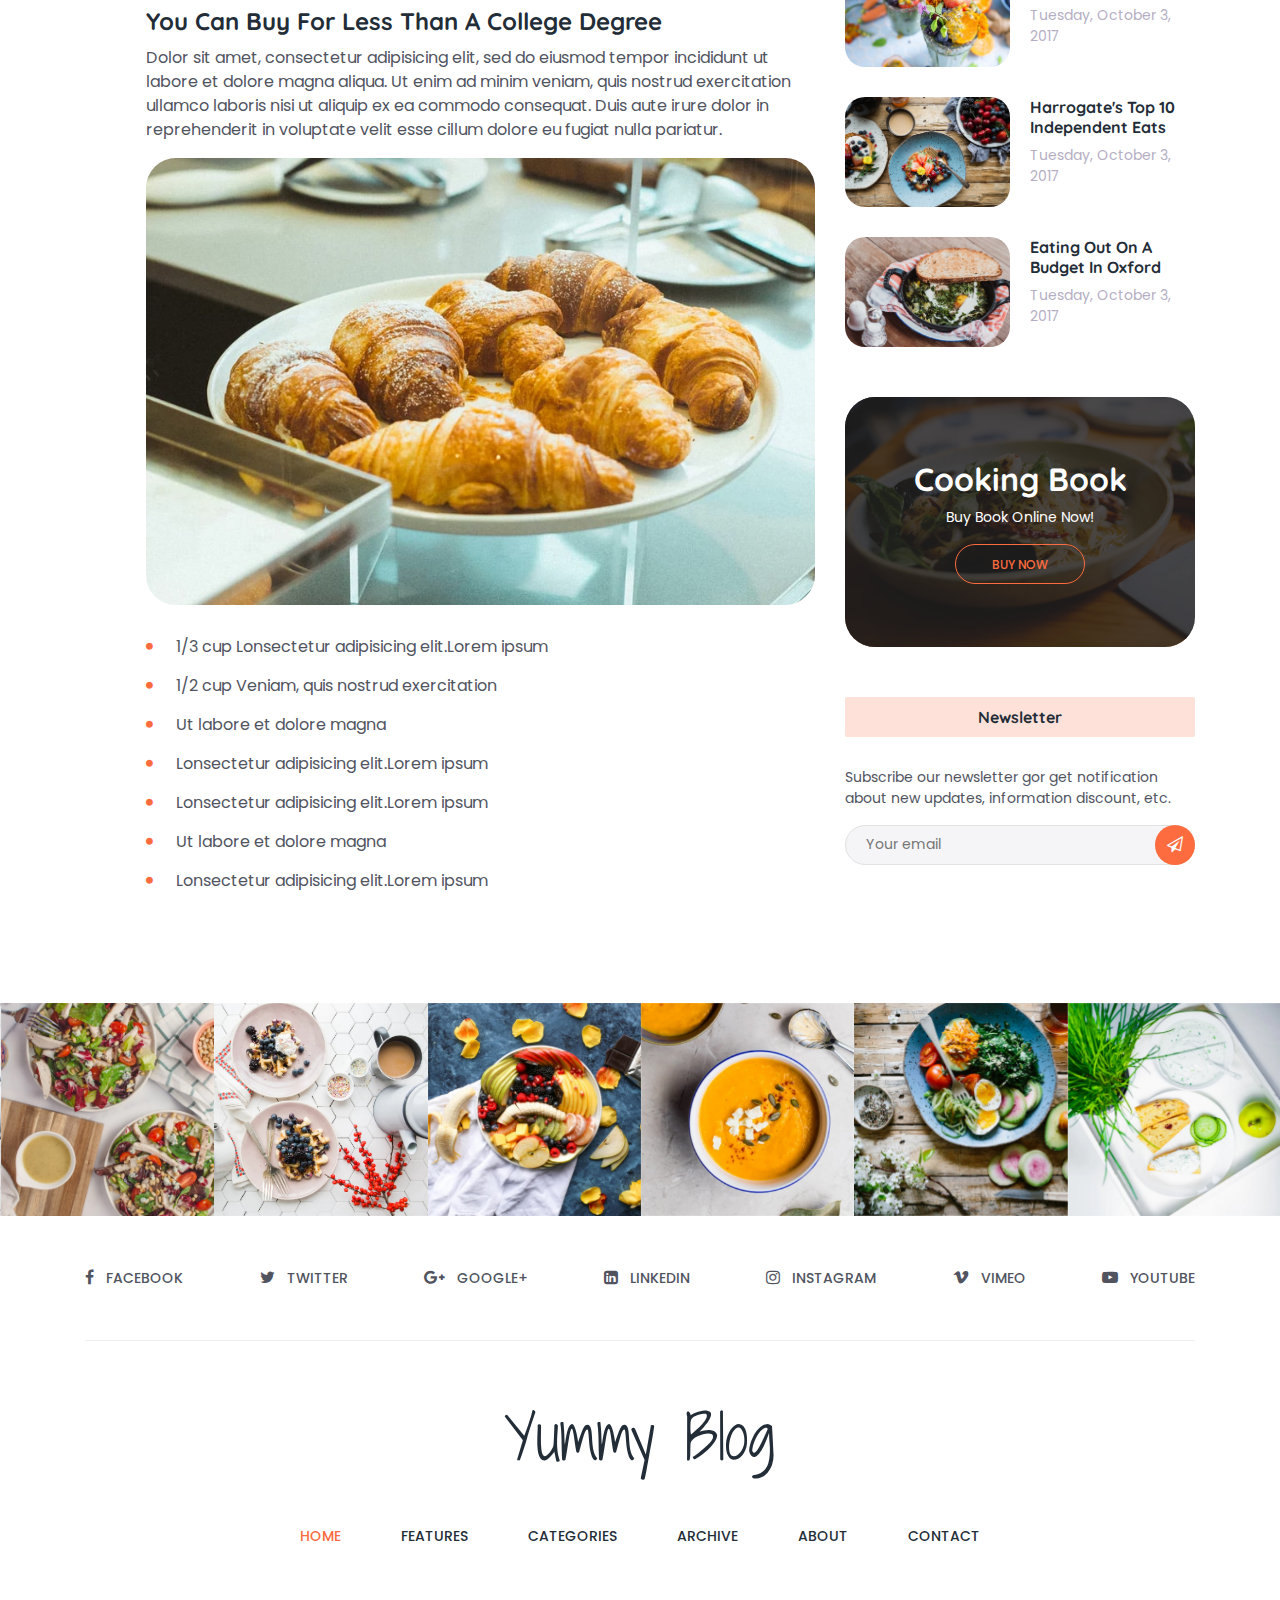
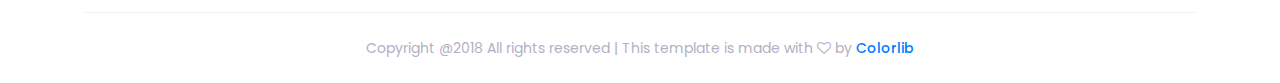
<file: static.html>
<!DOCTYPE html>
<html lang="en">

<head>
    <meta charset="UTF-8">
    <meta name="description" content="">
    <meta http-equiv="X-UA-Compatible" content="IE=edge">
    <meta name="viewport" content="width=device-width, initial-scale=1, shrink-to-fit=no">
    <!-- The above 4 meta tags *must* come first in the head; any other head content must come *after* these tags -->

    <!-- Title -->
    <title>Yummy Blog - Food Blog Template</title>

    <!-- Favicon -->
    <link rel="icon" href="img/core-img/favicon.ico">

    <!-- Google Tag Manager -->
    <script>(function(w,d,s,l,i){w[l]=w[l]||[];w[l].push({'gtm.start':
    new Date().getTime(),event:'gtm.js'});var f=d.getElementsByTagName(s)[0],
    j=d.createElement(s),dl=l!='dataLayer'?'&l='+l:'';j.async=true;j.src=
    'https://www.googletagmanager.com/gtm.js?id='+i+dl;f.parentNode.insertBefore(j,f);
    })(window,document,'script','dataLayer','GTM-P7KR3ST');</script>
    <!-- End Google Tag Manager -->

    <!-- Core Stylesheet -->
    <link href="style.css" rel="stylesheet">

    <!-- Responsive CSS -->
    <link href="css/responsive/responsive.css" rel="stylesheet">

</head>

<body>
  <!-- Google Tag Manager (noscript) -->
  <noscript><iframe src="https://www.googletagmanager.com/ns.html?id=GTM-P7KR3ST"
    height="0" width="0" style="display:none;visibility:hidden"></iframe></noscript>
  <!-- End Google Tag Manager (noscript) -->

    <!-- Preloader Start -->
    <div id="preloader">
        <div class="yummy-load"></div>
    </div>

    <!-- Background Pattern Swither -->
    <div id="pattern-switcher">
        Bg Pattern
    </div>
    <div id="patter-close">
        <i class="fa fa-times" aria-hidden="true"></i>
    </div>

    <!-- ****** Top Header Area Start ****** -->
    <div class="top_header_area">
        <div class="container">
            <div class="row">
                <div class="col-5 col-sm-6">
                    <!--  Top Social bar start -->
                    <div class="top_social_bar">
                        <a href="#"><i class="fa fa-facebook" aria-hidden="true"></i></a>
                        <a href="#"><i class="fa fa-twitter" aria-hidden="true"></i></a>
                        <a href="#"><i class="fa fa-linkedin" aria-hidden="true"></i></a>
                        <a href="#"><i class="fa fa-skype" aria-hidden="true"></i></a>
                        <a href="#"><i class="fa fa-dribbble" aria-hidden="true"></i></a>
                    </div>
                </div>
                <!--  Login Register Area -->
                <div class="col-7 col-sm-6">
                    <div class="signup-search-area d-flex align-items-center justify-content-end">
                        <div class="login_register_area d-flex">
                            <div class="login">
                                <a href="register.html">Sing in</a>
                            </div>
                            <div class="register">
                                <a href="register.html">Sing up</a>
                            </div>
                        </div>
                        <!-- Search Button Area -->
                        <div class="search_button">
                            <a class="searchBtn" href="#"><i class="fa fa-search" aria-hidden="true"></i></a>
                        </div>
                        <!-- Search Form -->
                        <div class="search-hidden-form">
                            <form action="#" method="get">
                                <input type="search" name="search" id="search-anything" placeholder="Search Anything...">
                                <input type="submit" value="" class="d-none">
                                <span class="searchBtn"><i class="fa fa-times" aria-hidden="true"></i></span>
                            </form>
                        </div>
                    </div>
                </div>
            </div>
        </div>
    </div>
    <!-- ****** Top Header Area End ****** -->

    <!-- ****** Header Area Start ****** -->
    <header class="header_area">
        <div class="container">
            <div class="row">
                <!-- Logo Area Start -->
                <div class="col-12">
                    <div class="logo_area text-center">
                        <a href="index.html" class="yummy-logo">Yummy Blog</a>
                    </div>
                </div>
            </div>

            <div class="row">
                <div class="col-12">
                    <nav class="navbar navbar-expand-lg">
                        <button class="navbar-toggler" type="button" data-toggle="collapse" data-target="#yummyfood-nav" aria-controls="yummyfood-nav" aria-expanded="false" aria-label="Toggle navigation"><i class="fa fa-bars" aria-hidden="true"></i> Menu</button>
                        <!-- Menu Area Start -->
                        <div class="collapse navbar-collapse justify-content-center" id="yummyfood-nav">
                            <ul class="navbar-nav" id="yummy-nav">
                                <li class="nav-item">
                                    <a class="nav-link" href="index.html">Home <span class="sr-only">(current)</span></a>
                                </li>
                                <li class="nav-item dropdown">
                                    <a class="nav-link dropdown-toggle" href="#" id="yummyDropdown" role="button" data-toggle="dropdown" aria-haspopup="true" aria-expanded="false">Pages</a>
                                    <div class="dropdown-menu" aria-labelledby="yummyDropdown">
                                        <a class="dropdown-item" href="index.html">Home</a>
                                        <a class="dropdown-item" href="archive.html">Archive</a>
                                        <a class="dropdown-item" href="single.html">Single Blog</a>
                                        <a class="dropdown-item" href="static.html">Static Page</a>
                                        <a class="dropdown-item" href="contact.html">Contact</a>
                                    </div>
                                </li>
                                <li class="nav-item">
                                    <a class="nav-link" href="#">Features</a>
                                </li>
                                <li class="nav-item">
                                    <a class="nav-link" href="#">Categories</a>
                                </li>
                                <li class="nav-item active">
                                    <a class="nav-link" href="archive.html">Archive</a>
                                </li>
                                <li class="nav-item">
                                    <a class="nav-link" href="#">About</a>
                                </li>
                                <li class="nav-item">
                                    <a class="nav-link" href="contact.html">Contact</a>
                                </li>
                            </ul>
                        </div>
                    </nav>
                </div>
            </div>
        </div>
    </header>
    <!-- ****** Header Area End ****** -->

    <!-- ****** Breadcumb Area Start ****** -->
    <div class="breadcumb-area" style="background-image: url(img/bg-img/breadcumb.jpg);">
        <div class="container h-100">
            <div class="row h-100 align-items-center">
                <div class="col-12">
                    <div class="bradcumb-title text-center">
                        <h2>Static Page</h2>
                    </div>
                </div>
            </div>
        </div>
    </div>
    <div class="breadcumb-nav">
        <div class="container">
            <div class="row">
                <div class="col-12">
                    <nav aria-label="breadcrumb">
                        <ol class="breadcrumb">
                            <li class="breadcrumb-item"><a href="#"><i class="fa fa-home" aria-hidden="true"></i> Home</a></li>
                            <li class="breadcrumb-item"><a href="#">Archive</a></li>
                            <li class="breadcrumb-item active" aria-current="page">Static Page</li>
                        </ol>
                    </nav>
                </div>
            </div>
        </div>
    </div>
    <!-- ****** Breadcumb Area End ****** -->

    <!-- ****** Single Blog Area Start ****** -->
    <section class="single_blog_area section_padding_80">
        <div class="container">
            <div class="row justify-content-center">
                <div class="col-12 col-lg-8">
                    <div class="row no-gutters">

                        <!-- Single Post Share Info -->
                        <div class="col-2 col-sm-1">
                            <div class="single-post-share-info mt-100">
                                <a href="#" class="facebook"><i class="fa fa-facebook" aria-hidden="true"></i></a>
                                <a href="#" class="twitter"><i class="fa fa-twitter" aria-hidden="true"></i></a>
                                <a href="#" class="googleplus"><i class="fa fa-google-plus" aria-hidden="true"></i></a>
                                <a href="#" class="instagram"><i class="fa fa-instagram" aria-hidden="true"></i></a>
                                <a href="#" class="pinterest"><i class="fa fa-pinterest" aria-hidden="true"></i></a>
                            </div>
                        </div>

                        <!-- Single Post -->
                        <div class="col-10 col-sm-11">
                            <div class="single-post">
                                <!-- Post Thumb -->
                                <div class="post-thumb">
                                    <img src="img/blog-img/10.jpg" alt="">
                                </div>
                                <!-- Post Content -->
                                <div class="post-content">
                                    <div class="post-meta d-flex">
                                        <div class="post-author-date-area d-flex">
                                            <!-- Post Author -->
                                            <div class="post-author">
                                                <a href="#">By Marian</a>
                                            </div>
                                            <!-- Post Date -->
                                            <div class="post-date">
                                                <a href="#">May 19, 2017</a>
                                            </div>
                                        </div>
                                        <!-- Post Comment & Share Area -->
                                        <div class="post-comment-share-area d-flex">
                                            <!-- Post Favourite -->
                                            <div class="post-favourite">
                                                <a href="#"><i class="fa fa-heart-o" aria-hidden="true"></i> 10</a>
                                            </div>
                                            <!-- Post Comments -->
                                            <div class="post-comments">
                                                <a href="#"><i class="fa fa-comment-o" aria-hidden="true"></i> 12</a>
                                            </div>
                                            <!-- Post Share -->
                                            <div class="post-share">
                                                <a href="#"><i class="fa fa-share-alt" aria-hidden="true"></i></a>
                                            </div>
                                        </div>
                                    </div>
                                    <a href="#">
                                        <h2 class="post-headline">Boil The Kettle And Make A Cup Of Tea Folks, This Is Going To Be A Big One!</h2>
                                    </a>
                                    <p>Tiusmod tempor incididunt ut labore et dolore magna aliqua. Ut enim ad minim veniam, quis nostrud exercitation ullamco laboris nisi ut aliquip ex ea. Liusmod tempor incididunt ut labore et dolore magna aliqua. Ut enim ad minim veniam, qui s nostrud exercitation ullamLorem ipsum dolor sit amet, consectetur adipisicing elit.Lorem ipsum dolor sit amet, consectetur adipisicing elit, sed do eiusmod tempor incididunt ut labore et dolore magna aliquaLorem ipsum dolor sit amet, consectetur adipisicing elit, sed do eiusmod tempor incididunt ut labore et dolore magna aliqua. Ut enim ad minim veniam, quis nostrud exercitation ullamco laboris nisi ut aliquip ex ea commodo consequat. Duis aute irure Lorem ipsum dolor sit amet, consectetur adipisicing elit, sed do eiusmod tempor incididunt ut labore et dolore magna aliqua. </p>

                                    <blockquote class="yummy-blockquote mt-30 mb-30">
                                        <h5 class="mb-30">“Technology is nothing. What's important is that you have a faith in people, that they're basically good and smart, and if you give them tools, they'll do wonderful things with them.”</h5>
                                        <h6 class="text-muted">Steven Jobs</h6>
                                    </blockquote>

                                    <h4>You Can Buy For Less Than A College Degree</h4>
                                    <p>Dolor sit amet, consectetur adipisicing elit, sed do eiusmod tempor incididunt ut labore et dolore magna aliqua. Ut enim ad minim veniam, quis nostrud exercitation ullamco laboris nisi ut aliquip ex ea commodo consequat. Duis aute irure dolor in reprehenderit in voluptate velit esse cillum dolore eu fugiat nulla pariatur. </p>

                                    <img class="br-30 mb-30" src="img/blog-img/11.jpg" alt="">
                                    <ul class="mb-30">
                                        <li>1/3 cup Lonsectetur adipisicing elit.Lorem ipsum</li>
                                        <li>1/2 cup Veniam, quis nostrud exercitation</li>
                                        <li>Ut labore et dolore magna</li>
                                        <li>Lonsectetur adipisicing elit.Lorem ipsum</li>
                                        <li>Lonsectetur adipisicing elit.Lorem ipsum</li>
                                        <li>Ut labore et dolore magna</li>
                                        <li>Lonsectetur adipisicing elit.Lorem ipsum</li>
                                    </ul>
                                </div>
                            </div>
                        </div>
                    </div>
                </div>

                <!-- ****** Blog Sidebar ****** -->
                <div class="col-12 col-sm-8 col-md-6 col-lg-4">
                    <div class="blog-sidebar mt-5 mt-lg-0">
                        <!-- Single Widget Area -->
                        <div class="single-widget-area about-me-widget text-center">
                            <div class="widget-title">
                                <h6>About Me</h6>
                            </div>
                            <div class="about-me-widget-thumb">
                                <img src="img/about-img/1.jpg" alt="">
                            </div>
                            <h4 class="font-shadow-into-light">Shopia Bernard</h4>
                            <p>Lorem ipsum dolor sit amet, consectetur adipisicing elit, sed do eiusmod tempor incididunt</p>
                        </div>

                        <!-- Single Widget Area -->
                        <div class="single-widget-area subscribe_widget text-center">
                            <div class="widget-title">
                                <h6>Subscribe &amp; Follow</h6>
                            </div>
                            <div class="subscribe-link">
                                <a href="#"><i class="fa fa-facebook" aria-hidden="true"></i></a>
                                <a href="#"><i class="fa fa-twitter" aria-hidden="true"></i></a>
                                <a href="#"><i class="fa fa-google" aria-hidden="true"></i></a>
                                <a href="#"><i class="fa fa-linkedin-square" aria-hidden="true"></i></a>
                                <a href="#"><i class="fa fa-instagram" aria-hidden="true"></i></a>
                                <a href="#"><i class="fa fa-vimeo" aria-hidden="true"></i></a>
                            </div>
                        </div>

                        <!-- Single Widget Area -->
                        <div class="single-widget-area popular-post-widget">
                            <div class="widget-title text-center">
                                <h6>Populer Post</h6>
                            </div>
                            <!-- Single Popular Post -->
                            <div class="single-populer-post d-flex">
                                <img src="img/sidebar-img/1.jpg" alt="">
                                <div class="post-content">
                                    <a href="#">
                                        <h6>Top Wineries To Visit In England</h6>
                                    </a>
                                    <p>Tuesday, October 3, 2017</p>
                                </div>
                            </div>
                            <!-- Single Popular Post -->
                            <div class="single-populer-post d-flex">
                                <img src="img/sidebar-img/2.jpg" alt="">
                                <div class="post-content">
                                    <a href="#">
                                        <h6>The 8 Best Gastro Pubs In Bath</h6>
                                    </a>
                                    <p>Tuesday, October 3, 2017</p>
                                </div>
                            </div>
                            <!-- Single Popular Post -->
                            <div class="single-populer-post d-flex">
                                <img src="img/sidebar-img/3.jpg" alt="">
                                <div class="post-content">
                                    <a href="#">
                                        <h6>Zermatt Unplugged the best festival</h6>
                                    </a>
                                    <p>Tuesday, October 3, 2017</p>
                                </div>
                            </div>
                            <!-- Single Popular Post -->
                            <div class="single-populer-post d-flex">
                                <img src="img/sidebar-img/4.jpg" alt="">
                                <div class="post-content">
                                    <a href="#">
                                        <h6>Harrogate's Top 10 Independent Eats</h6>
                                    </a>
                                    <p>Tuesday, October 3, 2017</p>
                                </div>
                            </div>
                            <!-- Single Popular Post -->
                            <div class="single-populer-post d-flex">
                                <img src="img/sidebar-img/5.jpg" alt="">
                                <div class="post-content">
                                    <a href="#">
                                        <h6>Eating Out On A Budget In Oxford</h6>
                                    </a>
                                    <p>Tuesday, October 3, 2017</p>
                                </div>
                            </div>
                        </div>

                        <!-- Single Widget Area -->
                        <div class="single-widget-area add-widget text-center">
                            <div class="add-widget-area">
                                <img src="img/sidebar-img/6.jpg" alt="">
                                <div class="add-text">
                                    <div class="yummy-table">
                                        <div class="yummy-table-cell">
                                            <h2>Cooking Book</h2>
                                            <p>Buy Book Online Now!</p>
                                            <a href="#" class="add-btn">Buy Now</a>
                                        </div>
                                    </div>
                                </div>
                            </div>
                        </div>

                        <!-- Single Widget Area -->
                        <div class="single-widget-area newsletter-widget">
                            <div class="widget-title text-center">
                                <h6>Newsletter</h6>
                            </div>
                            <p>Subscribe our newsletter gor get notification about new updates, information discount, etc.</p>
                            <div class="newsletter-form">
                                <form action="#" method="post">
                                    <input type="email" name="newsletter-email" id="email" placeholder="Your email">
                                    <button type="submit"><i class="fa fa-paper-plane-o" aria-hidden="true"></i></button>
                                </form>
                            </div>
                        </div>
                    </div>
                </div>
            </div>
        </div>
    </section>
    <!-- ****** Single Blog Area End ****** -->

    <!-- ****** Instagram Area Start ****** -->
    <div class="instargram_area owl-carousel section_padding_100_0 clearfix" id="portfolio">

        <!-- Instagram Item -->
        <div class="instagram_gallery_item">
            <!-- Instagram Thumb -->
            <img src="img/instagram-img/1.jpg" alt="">
            <!-- Hover -->
            <div class="hover_overlay">
                <div class="yummy-table">
                    <div class="yummy-table-cell">
                        <div class="follow-me text-center">
                            <a href="#"><i class="fa fa-instagram" aria-hidden="true"></i> Follow me</a>
                        </div>
                    </div>
                </div>
            </div>
        </div>

        <!-- Instagram Item -->
        <div class="instagram_gallery_item">
            <!-- Instagram Thumb -->
            <img src="img/instagram-img/2.jpg" alt="">
            <!-- Hover -->
            <div class="hover_overlay">
                <div class="yummy-table">
                    <div class="yummy-table-cell">
                        <div class="follow-me text-center">
                            <a href="#"><i class="fa fa-instagram" aria-hidden="true"></i> Follow me</a>
                        </div>
                    </div>
                </div>
            </div>
        </div>

        <!-- Instagram Item -->
        <div class="instagram_gallery_item">
            <!-- Instagram Thumb -->
            <img src="img/instagram-img/3.jpg" alt="">
            <!-- Hover -->
            <div class="hover_overlay">
                <div class="yummy-table">
                    <div class="yummy-table-cell">
                        <div class="follow-me text-center">
                            <a href="#"><i class="fa fa-instagram" aria-hidden="true"></i> Follow me</a>
                        </div>
                    </div>
                </div>
            </div>
        </div>

        <!-- Instagram Item -->
        <div class="instagram_gallery_item">
            <!-- Instagram Thumb -->
            <img src="img/instagram-img/4.jpg" alt="">
            <!-- Hover -->
            <div class="hover_overlay">
                <div class="yummy-table">
                    <div class="yummy-table-cell">
                        <div class="follow-me text-center">
                            <a href="#"><i class="fa fa-instagram" aria-hidden="true"></i> Follow me</a>
                        </div>
                    </div>
                </div>
            </div>
        </div>

        <!-- Instagram Item -->
        <div class="instagram_gallery_item">
            <!-- Instagram Thumb -->
            <img src="img/instagram-img/5.jpg" alt="">
            <!-- Hover -->
            <div class="hover_overlay">
                <div class="yummy-table">
                    <div class="yummy-table-cell">
                        <div class="follow-me text-center">
                            <a href="#"><i class="fa fa-instagram" aria-hidden="true"></i> Follow me</a>
                        </div>
                    </div>
                </div>
            </div>
        </div>

        <!-- Instagram Item -->
        <div class="instagram_gallery_item">
            <!-- Instagram Thumb -->
            <img src="img/instagram-img/6.jpg" alt="">
            <!-- Hover -->
            <div class="hover_overlay">
                <div class="yummy-table">
                    <div class="yummy-table-cell">
                        <div class="follow-me text-center">
                            <a href="#"><i class="fa fa-instagram" aria-hidden="true"></i> Follow me</a>
                        </div>
                    </div>
                </div>
            </div>
        </div>

        <!-- Instagram Item -->
        <div class="instagram_gallery_item">
            <!-- Instagram Thumb -->
            <img src="img/instagram-img/1.jpg" alt="">
            <!-- Hover -->
            <div class="hover_overlay">
                <div class="yummy-table">
                    <div class="yummy-table-cell">
                        <div class="follow-me text-center">
                            <a href="#"><i class="fa fa-instagram" aria-hidden="true"></i> Follow me</a>
                        </div>
                    </div>
                </div>
            </div>
        </div>

        <!-- Instagram Item -->
        <div class="instagram_gallery_item">
            <!-- Instagram Thumb -->
            <img src="img/instagram-img/2.jpg" alt="">
            <!-- Hover -->
            <div class="hover_overlay">
                <div class="yummy-table">
                    <div class="yummy-table-cell">
                        <div class="follow-me text-center">
                            <a href="#"><i class="fa fa-instagram" aria-hidden="true"></i> Follow me</a>
                        </div>
                    </div>
                </div>
            </div>
        </div>

    </div>
    <!-- ****** Our Creative Portfolio Area End ****** -->

    <!-- ****** Footer Social Icon Area Start ****** -->
    <div class="social_icon_area clearfix">
        <div class="container">
            <div class="row">
                <div class="col-12">
                    <div class="footer-social-area d-flex">
                        <div class="single-icon">
                            <a href="#"><i class="fa fa-facebook" aria-hidden="true"></i><span>facebook</span></a>
                        </div>
                        <div class="single-icon">
                            <a href="#"><i class="fa fa-twitter" aria-hidden="true"></i><span>Twitter</span></a>
                        </div>
                        <div class="single-icon">
                            <a href="#"><i class="fa fa-google-plus" aria-hidden="true"></i><span>GOOGLE+</span></a>
                        </div>
                        <div class="single-icon">
                            <a href="#"><i class="fa fa-linkedin-square" aria-hidden="true"></i><span>linkedin</span></a>
                        </div>
                        <div class="single-icon">
                            <a href="#"><i class="fa fa-instagram" aria-hidden="true"></i><span>Instagram</span></a>
                        </div>
                        <div class="single-icon">
                            <a href="#"><i class="fa fa-vimeo" aria-hidden="true"></i><span>VIMEO</span></a>
                        </div>
                        <div class="single-icon">
                            <a href="#"><i class="fa fa-youtube-play" aria-hidden="true"></i><span>YOUTUBE</span></a>
                        </div>
                    </div>
                </div>
            </div>
        </div>
    </div>
    <!-- ****** Footer Social Icon Area End ****** -->

    <!-- ****** Footer Menu Area Start ****** -->
    <footer class="footer_area">
        <div class="container">
            <div class="row">
                <div class="col-12">
                    <div class="footer-content">
                        <!-- Logo Area Start -->
                        <div class="footer-logo-area text-center">
                            <a href="index.html" class="yummy-logo">Yummy Blog</a>
                        </div>
                        <!-- Menu Area Start -->
                        <nav class="navbar navbar-expand-lg">
                            <button class="navbar-toggler" type="button" data-toggle="collapse" data-target="#yummyfood-footer-nav" aria-controls="yummyfood-footer-nav" aria-expanded="false" aria-label="Toggle navigation"><i class="fa fa-bars" aria-hidden="true"></i> Menu</button>
                            <!-- Menu Area Start -->
                            <div class="collapse navbar-collapse justify-content-center" id="yummyfood-footer-nav">
                                <ul class="navbar-nav">
                                    <li class="nav-item active">
                                        <a class="nav-link" href="#">Home <span class="sr-only">(current)</span></a>
                                    </li>
                                    <li class="nav-item">
                                        <a class="nav-link" href="#">Features</a>
                                    </li>
                                    <li class="nav-item">
                                        <a class="nav-link" href="#">Categories</a>
                                    </li>
                                    <li class="nav-item">
                                        <a class="nav-link" href="#">Archive</a>
                                    </li>
                                    <li class="nav-item">
                                        <a class="nav-link" href="#">About</a>
                                    </li>
                                    <li class="nav-item">
                                        <a class="nav-link" href="#">Contact</a>
                                    </li>
                                </ul>
                            </div>
                        </nav>
                    </div>
                </div>
            </div>
        </div>

        <div class="container">
            <div class="row">
                <div class="col-12">
                    <!-- Copywrite Text -->
                    <div class="copy_right_text text-center">
                        <p>Copyright @2018 All rights reserved | This template is made with <i class="fa fa-heart-o" aria-hidden="true"></i> by <a href="https://colorlib.com" target="_blank">Colorlib</a></p>
                    </div>
                </div>
            </div>
        </div>
    </footer>
    <!-- ****** Footer Menu Area End ****** -->

    <!-- Jquery-2.2.4 js -->
    <script src="js/jquery/jquery-2.2.4.min.js"></script>
    <!-- Popper js -->
    <script src="js/bootstrap/popper.min.js"></script>
    <!-- Bootstrap-4 js -->
    <script src="js/bootstrap/bootstrap.min.js"></script>
    <!-- All Plugins JS -->
    <script src="js/others/plugins.js"></script>
    <!-- Active JS -->
    <script src="js/active.js"></script>
</body>
</file>
<file: style.css>
/* ----------------------------------------------
:: Template Name: Yummy Blog - Food Blog Template
:: Template Author: Colorlib
:: Template Author URI: https://colorlib.com
:: Version: v1.0.0
:: Last Updated: 11-13-2017
---------------------------------------------- */

/* -------- [Master Stylesheet] --------
:: 1.0 Base CSS
:: 2.0 Top Header Area CSS
:: 3.0 Menu Area CSS
:: 4.0 Wellcome Area CSS 
:: 5.0 Top Feature Area CSS 
:: 6.0 Blog Area CSS 
:: 7.0 Instagram Area CSS 
:: 8.0 Footer Social Area CSS 
:: 9.0 Goole Map Area CSS
:: 10.0 Sidebar Area CSS
:: 11.0 Breadcumb Area CSS
:: 12.0 Paginatio Area CSS
:: 13.0 Contact Area CSS
:: 14.0 Single Blog CSS
----------------------------------- */

/* ***** Fonts ***** */

@import url('https://fonts.googleapis.com/css?family=Poppins:100,200,300,400,500,600,700|Quicksand:300,400,500,700|Shadows+Into+Light+Two');

/* ***** Import CSS ***** */

@import 'css/bootstrap/bootstrap.min.css';
@import 'css/others/animate.css';
@import 'css/others/magnific-popup.css';
@import 'css/others/meanmenu.min.css';
@import 'css/others/owl.carousel.min.css';
@import 'css/others/font-awesome.min.css';
@import 'css/others/pe-icon-7-stroke.css';

/* --------------------
:: 1.0 Base CSS
-------------------- */

* {
    margin: 0;
    padding: 0;
}

body {
    font-family: 'Poppins', sans-serif;
    position: relative;
    z-index: auto;
}

h1,
h2,
h3,
h4,
h5,
h6 {
    font-family: 'Quicksand', sans-serif;
    font-weight: 700;
    color: #232d37;
    line-height: 1.25;
}

p {
    color: #51545f;
    font-size: 16px;
}

.section_padding_100 {
    padding-top: 100px;
    padding-bottom: 100px;
}

.section_padding_100_70 {
    padding-top: 100px;
    padding-bottom: 70px;
}

.section_padding_50 {
    padding-top: 50px;
    padding-bottom: 50px;
}

.section_padding_50_20 {
    padding-top: 50px;
    padding-bottom: 20px;
}

.section_padding_150 {
    padding-top: 150px;
    padding-bottom: 150px;
}

.section_padding_200 {
    padding-top: 200px;
    padding-bottom: 200px;
}

.section_padding_80 {
    margin-top: 80px;
    margin-bottom: 80px;
}

.section_padding_80_50 {
    padding-top: 80px;
    padding-bottom: 50px;
}

.section_padding_30_80 {
    padding-top: 30px;
    padding-bottom: 80px;
}

.section_padding_80_0 {
    padding-top: 80px;
    padding-bottom: 0;
}

.section_padding_0_80 {
    padding-top: 0;
    padding-bottom: 80px;
}

img {
    max-width: 100%;
}

.mt-15 {
    margin-top: 15px;
}

.mt-30 {
    margin-top: 30px;
}

.mt-40 {
    margin-top: 40px;
}

.mt-50 {
    margin-top: 50px;
}

.mt-100 {
    margin-top: 100px;
}

.mt-150 {
    margin-top: 150px;
}

.mr-15 {
    margin-right: 15px;
}

.mr-30 {
    margin-right: 30px;
}

.mr-50 {
    margin-right: 50px;
}

.mr-100 {
    margin-right: 100px;
}

.mb-15 {
    margin-bottom: 15px;
}

.mb-30 {
    margin-bottom: 30px;
}

.mb-50 {
    margin-bottom: 50px;
}

.mb-100 {
    margin-bottom: 100px;
}

.ml-15 {
    margin-left: 15px;
}

.ml-30 {
    margin-left: 30px;
}

.ml-50 {
    margin-left: 50px;
}

.ml-100 {
    margin-left: 100px;
}

ul,
ol {
    margin: 0;
    padding: 0;
}

#scrollUp {
    bottom: 55px;
    font-size: 14px;
    right: 50%;
    width: 30px;
    background-color: #fc6c3f;
    color: #fff;
    text-align: center;
    height: 30px;
    line-height: 30px;
    border-radius: 50%;
    margin-right: -15px;
}

a,
a:hover,
a:focus,
a:active {
    text-decoration: none;
    -webkit-transition-duration: 500ms;
    transition-duration: 500ms;
    font-weight: 500;
    outline: none;
}

li {
    list-style: none;
}

.heading_text > p {
    font-size: 16px;
}

.heading_text > h2 {
    font-weight: 500;
    color: #333;
}

.heading_text > h3 {
    color: #b4b4b4;
    font-size: 90px;
    font-weight: 100;
    margin: 0;
}

.font-shadow-into-light {
    font-family: 'Shadows Into Light Two', cursive !important;
}

.yummy-table {
    display: table;
    height: 100%;
    left: 0;
    position: relative;
    top: 0;
    width: 100%;
    z-index: 2;
}

.yummy-table-cell {
    display: table-cell;
    vertical-align: middle;
}

#preloader {
    overflow: hidden;
    background-color: #fff;
    height: 100%;
    left: 0;
    position: fixed;
    top: 0;
    width: 100%;
    z-index: 999999;
}

.yummy-load {
    -webkit-animation: 2000ms linear 0s normal none infinite running yummy-load;
    animation: 2000ms linear 0s normal none infinite running yummy-load;
    background: transparent none repeat scroll 0 0;
    border-color: #dddddd #dddddd #fc6c3f;
    border-radius: 50%;
    border-style: solid;
    border-width: 3px;
    height: 40px;
    left: calc(50% - 20px);
    position: relative;
    top: calc(50% - 20px);
    width: 40px;
    z-index: 9;
}

@-webkit-keyframes yummy-load {
    0% {
        -webkit-transform: rotate(0deg);
        transform: rotate(0deg);
    }
    100% {
        -webkit-transform: rotate(360deg);
        transform: rotate(360deg);
    }
}

@keyframes yummy-load {
    0% {
        -webkit-transform: rotate(0deg);
        transform: rotate(0deg);
    }
    100% {
        -webkit-transform: rotate(360deg);
        transform: rotate(360deg);
    }
}

/* --------------------
:: 2.0 Top Header Area CSS
-------------------- */

.top_header_area {
    width: 100%;
    height: 40px;
    border-bottom: 1px solid #ebebeb;
}

.top_header_area .top_social_bar {
    display: -webkit-box;
    display: -ms-flexbox;
    display: flex;
    height: 40px;
    -webkit-box-align: center;
    -ms-flex-align: center;
    align-items: center;
}


.top_header_area .top_social_bar > a {
    font-size: 12px;
    color: #232d37;
    margin-right: 30px;
}

.top_header_area .top_social_bar > a:hover {
    color: #fc6c3f;
}

.top_header_area .top_social_bar > a:last-of-type {
    margin-right: 0;
}

.top_header_area .signup-search-area {
    height: 40px;
    position: relative;
    z-index: 3;
}

.top_header_area .signup-search-area a {
    font-size: 13px;
    color: #222;
}

.top_header_area .signup-search-area .login a {
    margin-right: 13px;
    border-right: 2px solid #c2c2c2;
    padding-right: 13px;
}

.top_header_area .signup-search-area .search_button {
    margin-left: 54px;
}

#searchBtn {
    position: relative;
    z-index: 8;
}

.search-hidden-form {
    position: absolute;
    width: 100%;
    z-index: 4;
    height: 100%;
    top: 0;
    left: 0;
    right: 0;
    bottom: 0;
    -webkit-transition-duration: 500ms;
    transition-duration: 500ms;
    opacity: 0;
    -ms-filter: "progid:DXImageTransform.Microsoft.Alpha(Opacity=0)";
    font-size: 12px;
}

.search-hidden-form.search-form-open {
    z-index: 18;
    opacity: 1;
    -ms-filter: "progid:DXImageTransform.Microsoft.Alpha(Opacity=100)";
}

.search-hidden-form #search-anything {
    width: 100%;
    height: 30px;
    border: 1px solid #ddd;
    top: 5px;
    position: relative;
    padding: 5px 10px;
}

.search-hidden-form span {
    line-height: 30px;
    width: 30px;
    height: 30px;
    position: absolute;
    display: block;
    text-align: center;
    top: 5px;
    right: 0;
    border: 1px solid #ddd;
    color: #888;
    cursor: pointer;
    z-index: 5;
    font-size: 13px;
    border-left: none;
    -webkit-transition-duration: 500ms;
    transition-duration: 500ms;
}

.search-hidden-form span:hover {
    color: #000;
}

/* --------------------
:: 3.0 Menu Area CSS
-------------------- */

.logo_area .yummy-logo {
    font-family: 'Shadows Into Light Two', cursive;
    font-size: 60px;
    margin-bottom: 0;
    padding: 35px 0 20px 0;
    display: inline-block;
    color: #232d37;
}

.navbar.navbar-expand-lg {
    padding: 0;
}

.navbar.navbar-expand-lg .navbar-nav .nav-link {
    padding: 25px 30px;
    color: #232d37;
    text-transform: uppercase;
    font-size: 14px;
}

.navbar.navbar-expand-lg .navbar-nav .nav-link:hover,
.navbar.navbar-expand-lg .navbar-nav .active .nav-link {
    color: #fc6c3f;
}

.dropdown-item {
    font-weight: 500;
    color: #232d37;
    font-size: 14px;
    text-transform: uppercase;
}

.dropdown-item:focus,
.dropdown-item:hover {
    color: #fc6c3f;
    text-decoration: none;
    background-color: #f8f9fa;
}

/* --------------------
:: 4.0 Wellcome Area CSS 
-------------------- */

.welcome-single-slide {
    position: relative;
    z-index: 1;
    overflow: hidden
}

.welcome-single-slide .project_title a > h5 {
    color: #ffffff;
    font-size: 24px;
    font-weight: 700;
    margin-bottom: 0;
}

.welcome-single-slide .project_title {
    position: absolute;
    content: "";
    bottom: -300px;
    left: 0;
    z-index: 3;
    background: rgba(252, 108, 63, 0.7);
    padding: 30px;
    width: 100%;
    height: auto;
    -webkit-transition-duration: 750ms;
    transition-duration: 750ms;
}

.welcome-single-slide:hover .project_title {
    bottom: 0;
}

.welcome-single-slide .post-date-commnents a {
    font-size: 14px;
    font-weight: 400;
    color: #fff;
    position: relative;
    z-index: 1;
    margin-bottom: 10px;
}

.welcome-single-slide .post-date-commnents a:hover {
    color: rgba(255, 255, 255, 0.9);
}


.welcome-single-slide .post-date-commnents a:first-child {
    margin-right: 30px;
}

.welcome-single-slide .post-date-commnents a:first-child:after {
    width: 2px;
    height: 80%;
    content: '';
    position: absolute;
    top: 10%;
    right: -14px;
    z-index: 2;
    background-color: #fff;
}


.welcome-post-sliders {
    position: relative;
    z-index: 1;
}

.welcome-post-sliders .owl-prev {
    position: absolute;
    width: 10%;
    background-color: transparent;
    height: 100%;
    top: 0;
    left: 0;
    cursor: url(img/core-img/back.png), auto !important;
    z-index: 9;
}

.welcome-post-sliders .owl-next {
    position: absolute;
    width: 10%;
    background-color: transparent;
    height: 100%;
    top: 0;
    right: 0;
    cursor: url(img/core-img/next.png), auto !important;
}

/* --------------------
:: 5.0 Top Feature Area CSS 
-------------------- */

.categories_area {
    padding: 80px 0 50px 0;
}

.single_catagory {
    position: relative;
    z-index: 1;
    margin-bottom: 30px;
}

.single_catagory img {
    border-radius: 20px;
}

.catagory-title {
    width: 200px;
    height: 50px;
    background-color: #fff;
    position: absolute;
    top: 50%;
    text-align: center;
    border-radius: 30px;
    left: 50%;
    -webkit-transform: translate(-50%, -50%);
    transform: translate(-50%, -50%);
    -webkit-transition-duration: 500ms;
    transition-duration: 500ms;
}

.single_catagory:hover .catagory-title {
    background-color: #fc6c3f;
}

.catagory-title a > h5 {
    margin-bottom: 0;
    line-height: 50px;
    -webkit-transition-duration: 500ms;
    transition-duration: 500ms;
}

.single_catagory:hover .catagory-title a > h5 {
    color: #fff;
}

/* --------------------
:: 6.0 Blog Area CSS 
-------------------- */

.post-thumb img {
    border-radius: 30px;
    margin-bottom: 30px;
}

.post-meta {
    -webkit-box-align: center;
    -ms-flex-align: center;
    -ms-grid-row-align: center;
    align-items: center;
    -webkit-box-pack: justify;
    -ms-flex-pack: justify;
    justify-content: space-between;
}

.post-author a,
.post-date a,
.post-favourite a,
.post-comments a,
.post-share a {
    color: #b5aec4;
    font-size: 14px;
}

.post-author a:hover,
.post-date a:hover,
.post-favourite a:hover,
.post-comments a:hover,
.post-share a:hover {
    color: #000;
}

.post-favourite a,
.post-comments a {
    margin-right: 15px;
}

.post-author a {
    margin-right: 30px;
    position: relative;
    z-index: 1;
}

.post-author a:after {
    width: 2px;
    height: 60%;
    content: '';
    position: absolute;
    top: 20%;
    right: -14px;
    z-index: 2;
    background-color: #b5aec4;
}

.single-post {
    margin-bottom: 30px;
}

.single-post h2,
.single-post h4 {
    margin: 10px 0;
    color: #232d37;
    -webkit-transition-duration: 500ms;
    transition-duration: 500ms;
    text-transform: capitalize;
}

.single-post h2:hover,
.single-post h4:hover {
    color: #fc6c3f;
}

.single-post p {
    color: #51545f;
}

.single-post .read-more {
    font-size: 12px;
    color: #b5aeba;
    display: inline-block;
    border: 1px solid #ebebeb;
    border-radius: 30px;
    height: 40px;
    min-width: 170px;
    line-height: 40px;
    text-align: center;
}


.single-post .read-more:hover {
    color: #000;
    border: 1px solid #000;
}

/* List Blog Area CSS */

.list-blog.single-post .post-thumb,
.list-blog.single-post .post-content {
    -ms-flex-preferred-size: 50%;
    flex-basis: 50%;
    margin-right: 15px;
}

.list-blog.single-post .post-content {
    margin-right: 0;
    margin-left: 15px;
    margin-bottom: 30px;
}

.list-blog.single-post {
    margin-bottom: 30px;
    border-bottom: 1px solid #ebebeb;
}

.blog_area .col-12:last-of-type .list-blog.single-post {
    margin-bottom: 0;
    border-bottom: none;
}

.blog_area .col-12:last-of-type .list-blog.single-post .post-thumb img {
    margin-bottom: 0;
}

/* --------------------
:: 7.0 Instagram Area CSS 
-------------------- */

.instagram_gallery_item {
    position: relative;
    z-index: 1;
}

.instagram_gallery_item img {
    -webkit-transition-duration: 500ms;
    transition-duration: 500ms;
    width: 100%;
}

.instagram_gallery_item .hover_overlay {
    background: rgba(252, 108, 63, 0.7);
    height: 100%;
    left: 0;
    opacity: 0;
    -ms-filter: "progid:DXImageTransform.Microsoft.Alpha(Opacity=0)";
    position: absolute;
    top: 0;
    -webkit-transition-duration: 500ms;
    transition-duration: 500ms;
    width: 100%;
    z-index: 5;
}

.instagram_gallery_item:hover .hover_overlay {
    opacity: 1;
    -ms-filter: "progid:DXImageTransform.Microsoft.Alpha(Opacity=100)";
}

.instagram_gallery_item .follow-me a {
    font-size: 16px;
    color: #fff;
    font-weight: 400;
}

.instargram_area {
    position: relative;
    z-index: 1;
}

.instargram_area .owl-prev {
    position: absolute;
    width: 10%;
    background-color: transparent;
    height: 100%;
    top: 0;
    left: 0;
    cursor: url(img/core-img/back.png), auto !important;
    z-index: 9;
}

.instargram_area .owl-next {
    position: absolute;
    width: 10%;
    background-color: transparent;
    height: 100%;
    top: 0;
    right: 0;
    cursor: url(img/core-img/next.png), auto !important;
}


/* --------------------
:: 8.0 Footer Social Area CSS 
-------------------- */

.footer-social-area {
    border-bottom: 1px solid #eeeeee;
    padding: 50px 0;
    -webkit-box-pack: justify;
    -ms-flex-pack: justify;
    justify-content: space-between
}

.single-icon > a {
    color: #51545f;
    font-size: 14px;
    font-weight: 500;
    text-transform: uppercase;
}

.single-icon > a:hover {
    color: #fc6c3f;
}

.single-icon > a > i {
    font-size: 16px;
    padding-right: 12px;
}

.footer-content {
    padding: 50px 0 65px 0;
    border-bottom: 1px solid #eeeeee;
}

.footer-logo-area .yummy-logo {
    font-family: 'Shadows Into Light Two', cursive;
    font-size: 60px;
    margin-bottom: 0;
    padding: 0 0 20px 0;
    display: inline-block;
    color: #232d37;
}

.copy_right_text {
    width: 100%;
    height: 70px;
    display: -webkit-box;
    display: -ms-flexbox;
    display: flex;
    -webkit-box-align: center;
    -ms-flex-align: center;
    align-items: center;
    -webkit-box-pack: center;
    -ms-flex-pack: center;
    justify-content: center
}

.copy_right_text > p {
    font-size: 14px;
    color: #b5aec4;
    margin-bottom: 0;
}

.footer_area .navbar.navbar-expand-lg .navbar-nav .nav-link {
    padding-bottom: 0;
}

/* --------------------
:: 9.0 Goole Map Area CSS
-------------------- */

#googleMap {
    height: 620px;
    width: 100%;
}


/* --------------------
:: 10.0 Sidebar Area CSS
-------------------- */

/* About me */

.single-widget-area {
    margin-bottom: 50px;
}

.widget-title > h6 {
    background: #fee2d9;
    height: 40px;
    width: 100%;
    line-height: 40px;
    border-radius: 2px;
    margin-bottom: 30px;
}

.about-me-widget-thumb img {
    height: 200px;
    width: 200px;
    margin: auto;
    border-radius: 50%;
}

.about-me-widget h4 {
    margin: 15px 0;
    font-weight: 400;
}

.about-me-widget p {
    color: #51545f;
    margin-bottom: 0;
}

/* subscribe_follow_area */

.subscribe-link > a {
    font-size: 14px;
    color: #51545f;
    padding: 0 15px;
}

.subscribe-link > a:hover {
    color: #fc6c3f;
}

.subscribe-link {
    padding-top: 20px;
}

/* popular post */

.popular-post-widget .single-populer-post img {
    margin-right: 10px;
    border-radius: 20px;
    margin-bottom: 30px;
    -ms-flex-item-align: center;
    align-self: center;
}

.popular-post-widget .single-populer-post:last-of-type img {
    margin-bottom: 0;
}

.popular-post-widget .single-populer-post img {
    width: calc(50% - 10px);
}

.popular-post-widget .single-populer-post img,
.popular-post-widget .single-populer-post .post-content {
    -ms-flex-preferred-size: 50%;
    flex-basis: 50%;
}

.popular-post-widget .single-populer-post .post-content {
    margin-left: 10px;
}

.popular-post-widget .single-populer-post .post-content > p {
    font-size: 14px;
    color: #b5aec4;
    font-weight: 400;
    margin-bottom: 0;
}

/* Add Widget */

.add-widget .add-widget-area {
    position: relative;
    z-index: 1;
}

.add-widget .add-widget-area img {
    border-radius: 30px;
}

.add-widget .add-widget-area:before {
    position: absolute;
    width: 100%;
    height: 100%;
    left: 0;
    top: 0;
    content: '';
    background-color: rgba(30, 29, 29, 0.8);
    z-index: 1;
    border-radius: 30px
}

.add-widget .add-text {
    position: absolute;
    width: 100%;
    height: 100%;
    top: 0;
    left: 0;
    z-index: 5;
}

.add-widget .add-text h2,
.add-widget .add-text p {
    color: #fff;
}

.add-widget .add-text p {
    font-size: 14px;
}

.add-widget .add-text a {
    min-width: 130px;
    height: 40px;
    border: 1px solid #fc6c3f;
    color: #fc6c3f;
    font-size: 12px;
    display: inline-block;
    text-transform: uppercase;
    border-radius: 30px;
    line-height: 40px;
}

.add-widget .add-text a:hover {
    border: 1px solid #fc6c3f;
    color: #fff;
    background-color: #fc6c3f;
}

/* Newsletter Widget CSS */

.newsletter-widget p {
    font-size: 14px;
}

.newsletter-form {
    position: relative;
    z-index: 1;
}

.newsletter-form input {
    width: 100%;
    height: 40px;
    background-color: #f5f5f8;
    border: 1px solid #e1e1e1;
    border-radius: 30px;
    padding: 0 20px;
    font-size: 14px;
    color: #b5aec4;
}

.newsletter-form button {
    width: 40px;
    height: 40px;
    background-color: #fc6c3f;
    border: none;
    color: #fff;
    border-radius: 30px;
    position: absolute;
    right: 0;
    top: 0;
    z-index: 9;
    cursor: pointer;
}

/* --------------------
:: 11.0 Breadcumb Area CSS
-------------------- */

.breadcumb-area {
    width: 100%;
    height: 200px;
    background-position: center center;
    background-size: cover;
    position: relative;
    z-index: 1;
}

.breadcumb-area:after {
    width: 100%;
    height: 100%;
    position: absolute;
    content: '';
    top: 0;
    left: 0;
    background-color: rgba(35, 45, 55, 0.7);
    z-index: -1;
}

.breadcumb-area .bradcumb-title h2 {
    font-size: 48px;
    color: #fff;
}

.breadcumb-nav .breadcrumb {
    padding: 0;
    margin-bottom: 0;
    list-style: none;
    background-color: transparent;
    border-radius: .25rem;
    margin-top: 30px;
}

.breadcumb-nav .breadcrumb .breadcrumb-item a {
    color: #232d37;
    font-size: 16px;
}

.breadcrumb-item + .breadcrumb-item:before {
    content: "\f105";
    font-family: 'FontAwesome'
}

/* --------------------
:: 12.0 Paginatio Area CSS
-------------------- */

.pagination-area {
    -webkit-box-pack: justify;
    -ms-flex-pack: justify;
    justify-content: space-between;
    -webkit-box-align: center;
    -ms-flex-align: center;
    -ms-grid-row-align: center;
    align-items: center;
}

.pagination-area .pagination .page-link {
    color: #51545f;
    margin: 0 2.5px;
}

.pagination-area .pagination .page-item.active .page-link,
.pagination-area .pagination .page-link:focus,
.pagination-area .pagination .page-link:hover {
    color: #fff;
    background-color: #fc6c3f;
    border-color: transparent;
}

.pagination-area .page-status p,
.contact-info-area .single-contact-info p {
    margin-bottom: 0;
}

/* --------------------
:: 13.0 Contact Area CSS
-------------------- */

.contact-form .form-control,
.comment-form .form-control {
    border: 1px solid #ebebeb;
    height: 50px;
}

.contact-form .form-control:focus,
.comment-form .form-control:focus {
    border: 1px solid #000;
}

.contact-form textarea.form-control,
.comment-form textarea.form-control {
    height: 130px;
}

.contact-btn {
    margin-top: 50px;
    width: 160px;
    height: 40px;
    font-size: 12px;
    text-transform: uppercase;
    font-weight: 500;
    color: #fff;
    background-color: #fc6c3f;
    border-radius: 30px;
}

.contact-btn:hover {
    color: #fff;
    background-color: #d43f10;
}

.contact-form-sidebar {
    background-size: cover;
    background-position: center center;
}

/* -------------------- 
:: 14.0 Single Blog CSS
-------------------- */

.single-post-share-info a {
    width: 30px;
    display: block;
    height: 30px;
    background-color: #ddd;
    border-radius: 50%;
    text-align: center;
    color: #fff;
    font-size: 14px;
    margin-bottom: 20px;
}

.single-post-share-info a i {
    line-height: 30px;
}

.single-post-share-info a.facebook {
    background-color: #4c65a8;
}


.single-post-share-info a.facebook:hover {
    background-color: #3555ac;
}

.single-post-share-info a.twitter {
    background-color: #41a1f6;
}

.single-post-share-info a.twitter:hover {
    background-color: #087ee6;
}

.single-post-share-info a.googleplus {
    background-color: #f43535;
}

.single-post-share-info a.googleplus:hover {
    background-color: #e20707;
}

.single-post-share-info a.instagram {
    background-color: #8f6247;
}

.single-post-share-info a.instagram:hover {
    background-color: #6d4025;
}

.single-post-share-info a.pinterest {
    background-color: #f0c605;
}

.single-post-share-info a.pinterest:hover {
    background-color: #a88c0a;
}

.yummy-blockquote {
    padding-left: 30px;
    border-left: 2px solid #fc6c3f;
}

.yummy-blockquote h5 {
    font-size: 18px;
}

.yummy-blockquote h6 {
    font-size: 14px;
    text-transform: uppercase;
}

.br-30 {
    border-radius: 30px !important;
}

.single_blog_area ul li {
    position: relative;
    z-index: 1;
    color: #51545f;
    margin-bottom: 15px;
    padding-left: 30px;
}

.single_blog_area ul li:before {
    position: absolute;
    content: '\f111';
    left: 0;
    top: 5px;
    font-family: 'FontAwesome';
    font-size: 8px;
    color: #fc6c3f;
}

.tags-area {
    border-bottom: 1px solid #ebebeb;
    padding-bottom: 30px;
}

.tags-area a {
    color: #292f3b;
    padding: 5px 20px;
    text-transform: uppercase;
    font-size: 12px;
    background-color: #ebebeb;
    display: inline-block;
    margin-bottom: 3px;
}

.tags-area a:hover {
    color: #fff;
    background-color: #fc6c3f;
}

.related-post-area {
    border-bottom: 1px solid #ebebeb;
}

.related-post-area .single-post {
    margin-bottom: 0;
}

.related-post-slider .post-content h6 {
    line-height: 1.5;
    margin-bottom: 0;
}

.related-post-slider .post-thumb img {
    margin-bottom: 10px;
}

.related-post-slider .owl-prev,
.related-post-slider .owl-next {
    position: absolute;
    top: -60px;
    border: 1px solid #ebebeb;
    width: 30px;
    height: 30px;
    line-height: 30px;
    text-align: center;
    right: 30px;
    background-color: #fff;
}

.related-post-slider .owl-next {
    right: 0;
}

.comment_area {
    border-bottom: 1px solid #ebebeb;
}

.single_comment_area {
    position: relative;
    z-index: 1;
}

.single_comment_area:after {
    position: absolute;
    width: 1px;
    height: 90%;
    background-color: #ebebeb;
    left: 100px;
    top: 0;
    z-index: 2;
    content: ''
}

.single_comment_area ol li.single_comment_area {
    margin-left: 130px;
}


.single_comment_area ol li.single_comment_area:after {
    display: none;
}


.comment-wrapper {
    margin-bottom: 30px;
}

.comment-wrapper .comment-author {
    width: 70px;
    height: 70px;
    border-radius: 50%;
    margin-right: 60px;
}

.single_comment_area ol li.single_comment_area .comment-wrapper .comment-author {
    margin-right: 30px;
}

.comment-wrapper .comment-author img {
    width: 100%;
    height: 100%;
    border-radius: 50%;
}

.comment-wrapper .comment-content {
    -webkit-box-flex: 1;
    -ms-flex: 1;
    flex: 1;
}

.comment-wrapper .comment-date {
    font-size: 12px;
    text-transform: uppercase;
    letter-spacing: 1px;
}

.comment-wrapper .comment-content h5 {
    font-size: 18px;
    margin: 5px 0;
}

.comment-wrapper .comment-content a {
    min-width: 80px;
    height: 30px;
    border: 1px solid #ebebeb;
    line-height: 30px;
    font-size: 12px;
    text-align: center;
    color: #232d37;
    display: inline-block;
}

.comment-wrapper .comment-content a.active {
    color: #fff;
    background-color: #fc6c3f;
}

/* Bg Pattern */
.bg-pattern {
    background-attachment: fixed;
    background-position: center center;
    background-image: url(img/bg-img/bg-pattern.jpg);
    position: relative;
    background-size: cover;
    z-index: 1;
}
.bg-pattern:after {
    position: absolute;
    width: 100%;
    height: 100%;
    left: 0;
    top: 0;
    content: '';
    background-color: rgba(255, 255, 255, 0.95);
    z-index: -1;
}

#pattern-switcher {
	width: 120px;
	background-color: #fc6c3f;
	position: fixed;
	top: 15%;
	z-index: 9999;
	cursor: pointer;
	height: 50px;
    right: 0;
    color: #fff;
	font-size: 12px;
	line-height: 50px;
	text-align: center;
	text-transform: uppercase;
    letter-spacing: 1px;
    -webkit-transition-duration: 500ms;
            transition-duration: 500ms;
}

#pattern-switcher.pattern-remove {
    right: -200px;
}

#pattern-switcher:hover {
	background-color: #e3410e;
}

#patter-close > i {
	position: fixed;
	width: 20px;
	height: 20px;
	background-color: #111;
	font-size: 11px;
	line-height: 20px;
	border-radius: 50%;
	right: 110px;
	top: calc(15% - 10px);
	text-align: center;
	z-index: 99999;
	color: #fff;
	cursor: pointer;
}
</file>
<file: css/responsive/responsive.css>
@media (min-width: 992px) and (max-width: 1199px) {
    .post-author a,
    .post-date a,
    .post-favourite a,
    .post-comments a,
    .post-share a {
        font-size: 12px;
    }

}

@media (min-width: 768px) and (max-width: 991px) {
    .post-author a,
    .post-date a,
    .post-favourite a,
    .post-comments a,
    .post-share a {
        font-size: 12px;
    }
    .navbar-toggler {
        background-color: #fc6c3f;
        width: 100%;
        color: #fff;
        margin-bottom: 30px;
    }
    .footer_area .navbar-toggler {
        margin-bottom: 0;
    }
    .navbar.navbar-expand-lg .navbar-nav .nav-link {
        padding: 7.5px 30px;
    }


}

@media (min-width: 320px) and (max-width: 767px) {
    .post-author a,
    .post-date a,
    .post-favourite a,
    .post-comments a,
    .post-share a {
        font-size: 12px;
    }
    .post-favourite a,
    .post-comments a {
        margin-right: 7.5px;
    }

    .post-author a,
    .top_header_area .top_social_bar > a {
        margin-right: 15px;
    }

    .post-author a::after {
        right: -7px;
    }
    .footer-social-area .single-icon span {
        display: none;
    }
    .footer-social-area .single-icon:last-of-type > a > i {
        padding-right: 0;
    }
    .top_header_area .signup-search-area .search_button {
        margin-left: 15px;
    }
    .navbar-toggler {
        background-color: #fc6c3f;
        width: 100%;
        color: #fff;
        margin-bottom: 30px;
    }
    .footer_area .navbar-toggler {
        margin-bottom: 0;
    }
    .navbar.navbar-expand-lg .navbar-nav .nav-link {
        padding: 7.5px 30px;
    }
    .pagination-area .page-status {
        margin-top: 30px;
    }
    #googleMap {
        height: 300px;
    }
    .comment-wrapper .comment-author {
        width: 50px;
        height: 50px;
        margin-right: 10px;
    }
    .single_comment_area::after {
        display: none;
    }
    .single_comment_area ol li.single_comment_area {
        margin-left: 30px;
    }
    .single_comment_area ol li.single_comment_area .comment-wrapper .comment-author {
        margin-right: 10px;
    }
    .single_comment_area ol li.single_comment_area {
        margin-left: 15px;
    }
}

@media (min-width: 480px) and (max-width: 767px) {
    #googleMap {
        height: 400px;
    }
}

@media (min-width: 576px) and (max-width: 767px) {
    .pagination-area .page-status {
        margin-top: 0;
    }
    #googleMap {
        height: 500px;
    }
    .comment-wrapper .comment-author {
        margin-right: 60px;
        width: 70px;
        height: 70px;
    }
    .single_comment_area::after {
        display: block;
    }
    .single_comment_area ol li.single_comment_area {
        margin-left: 60px;
    }
    .single_comment_area ol li.single_comment_area .comment-wrapper .comment-author {
        margin-right: 30px;
    }
    .single_comment_area ol li.single_comment_area {
        margin-left: 130px;
    }
}
</file>
